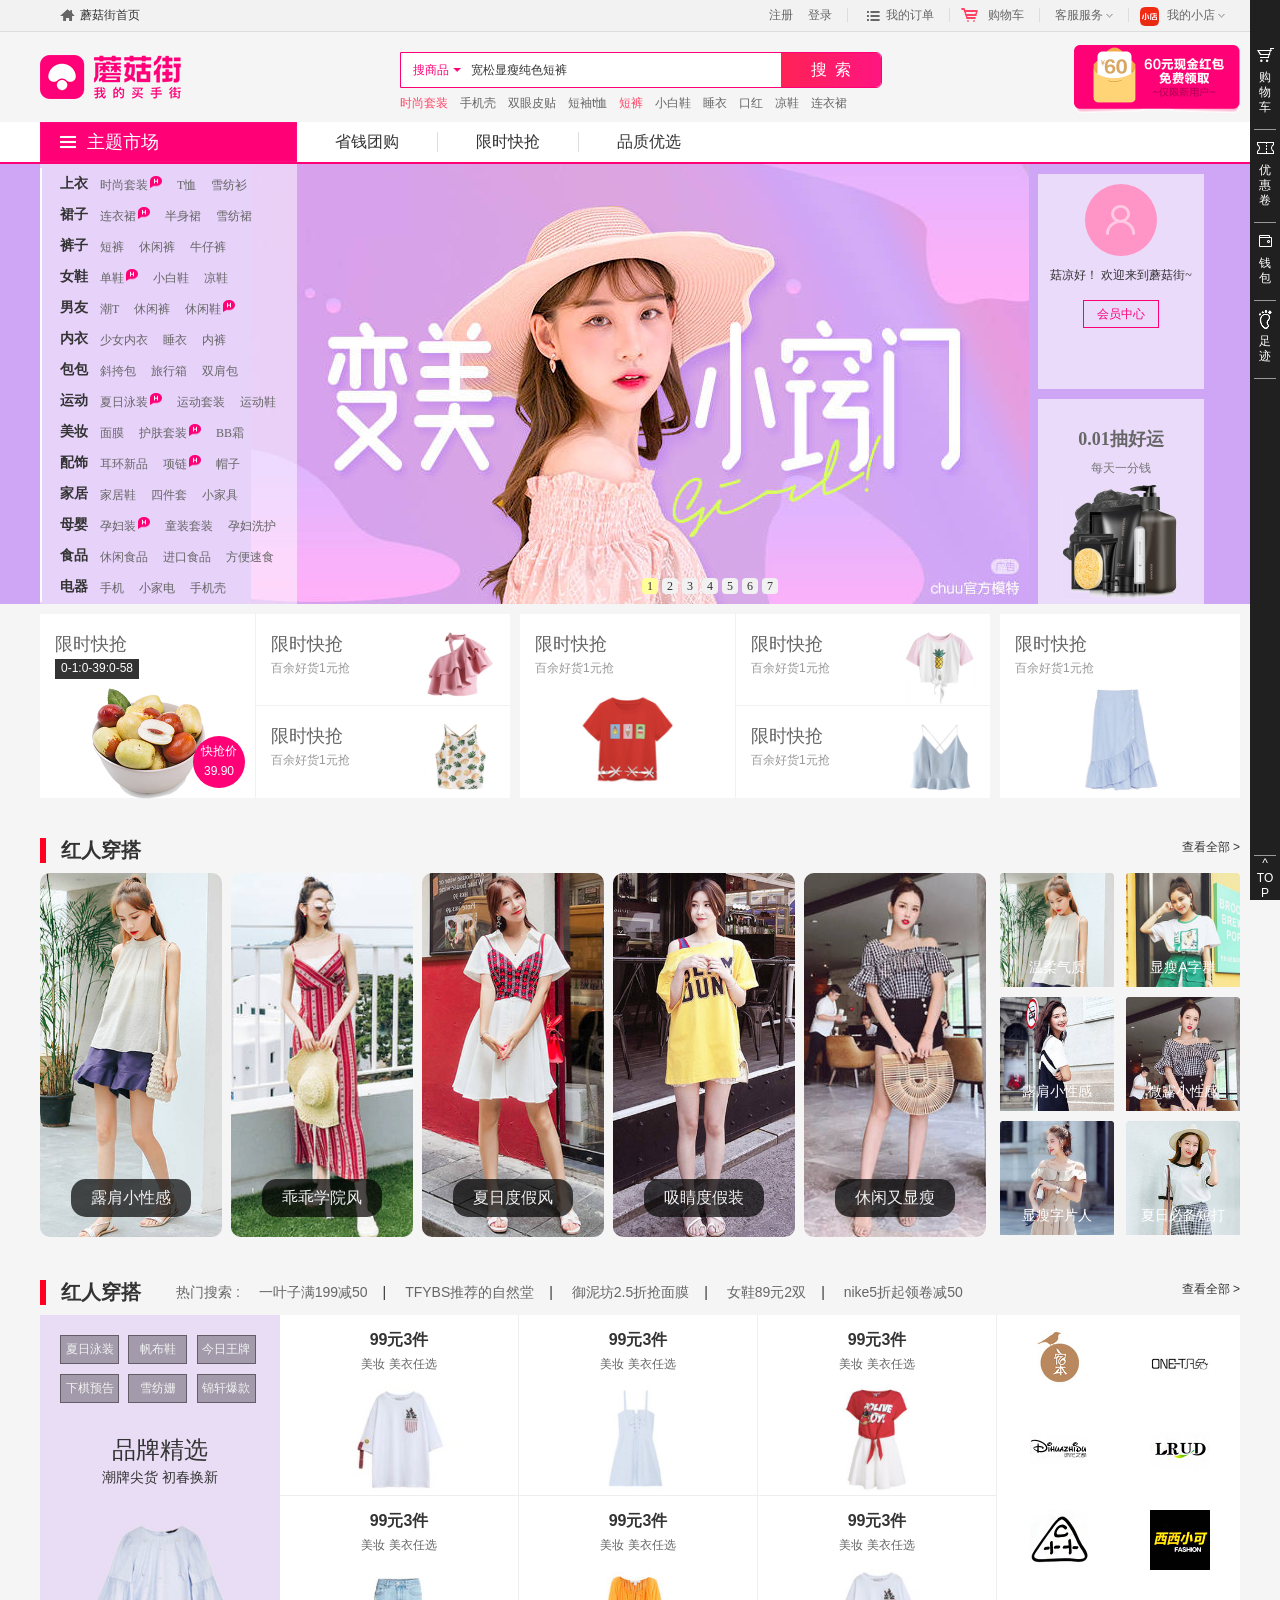
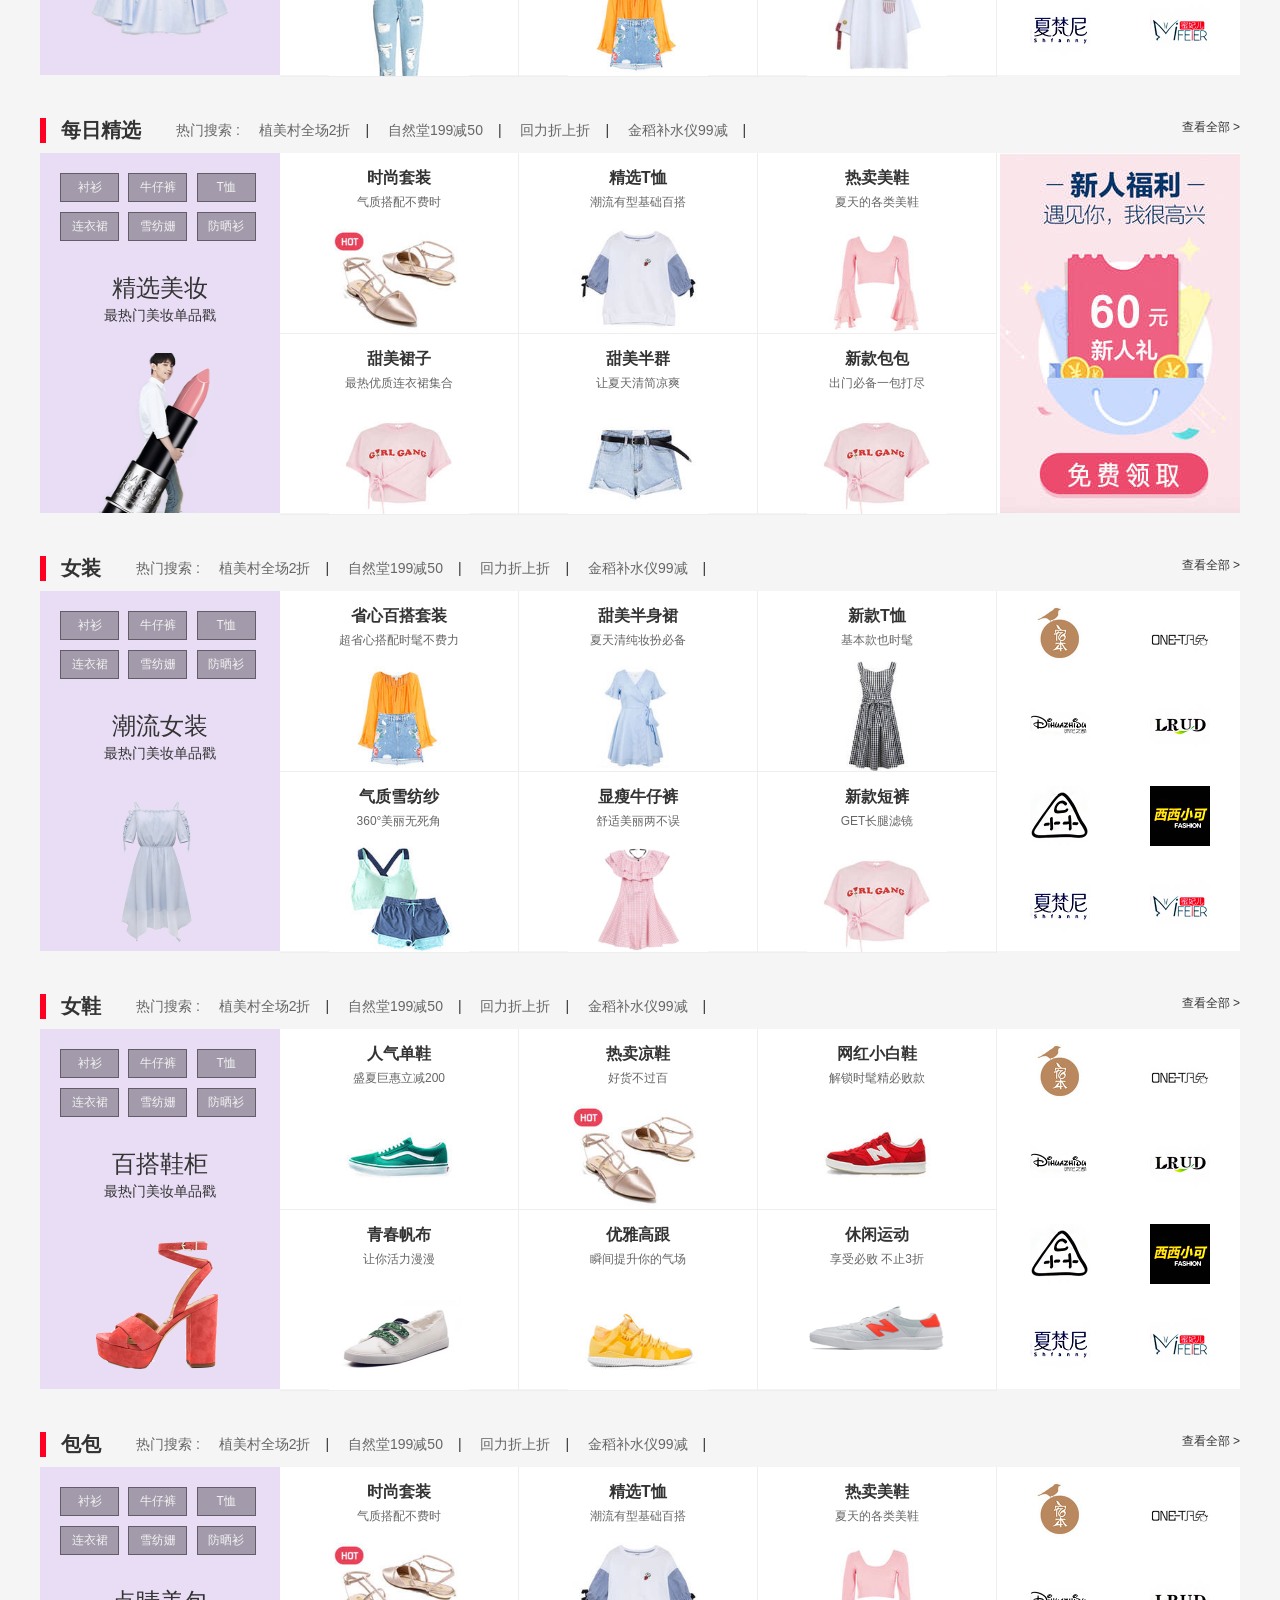
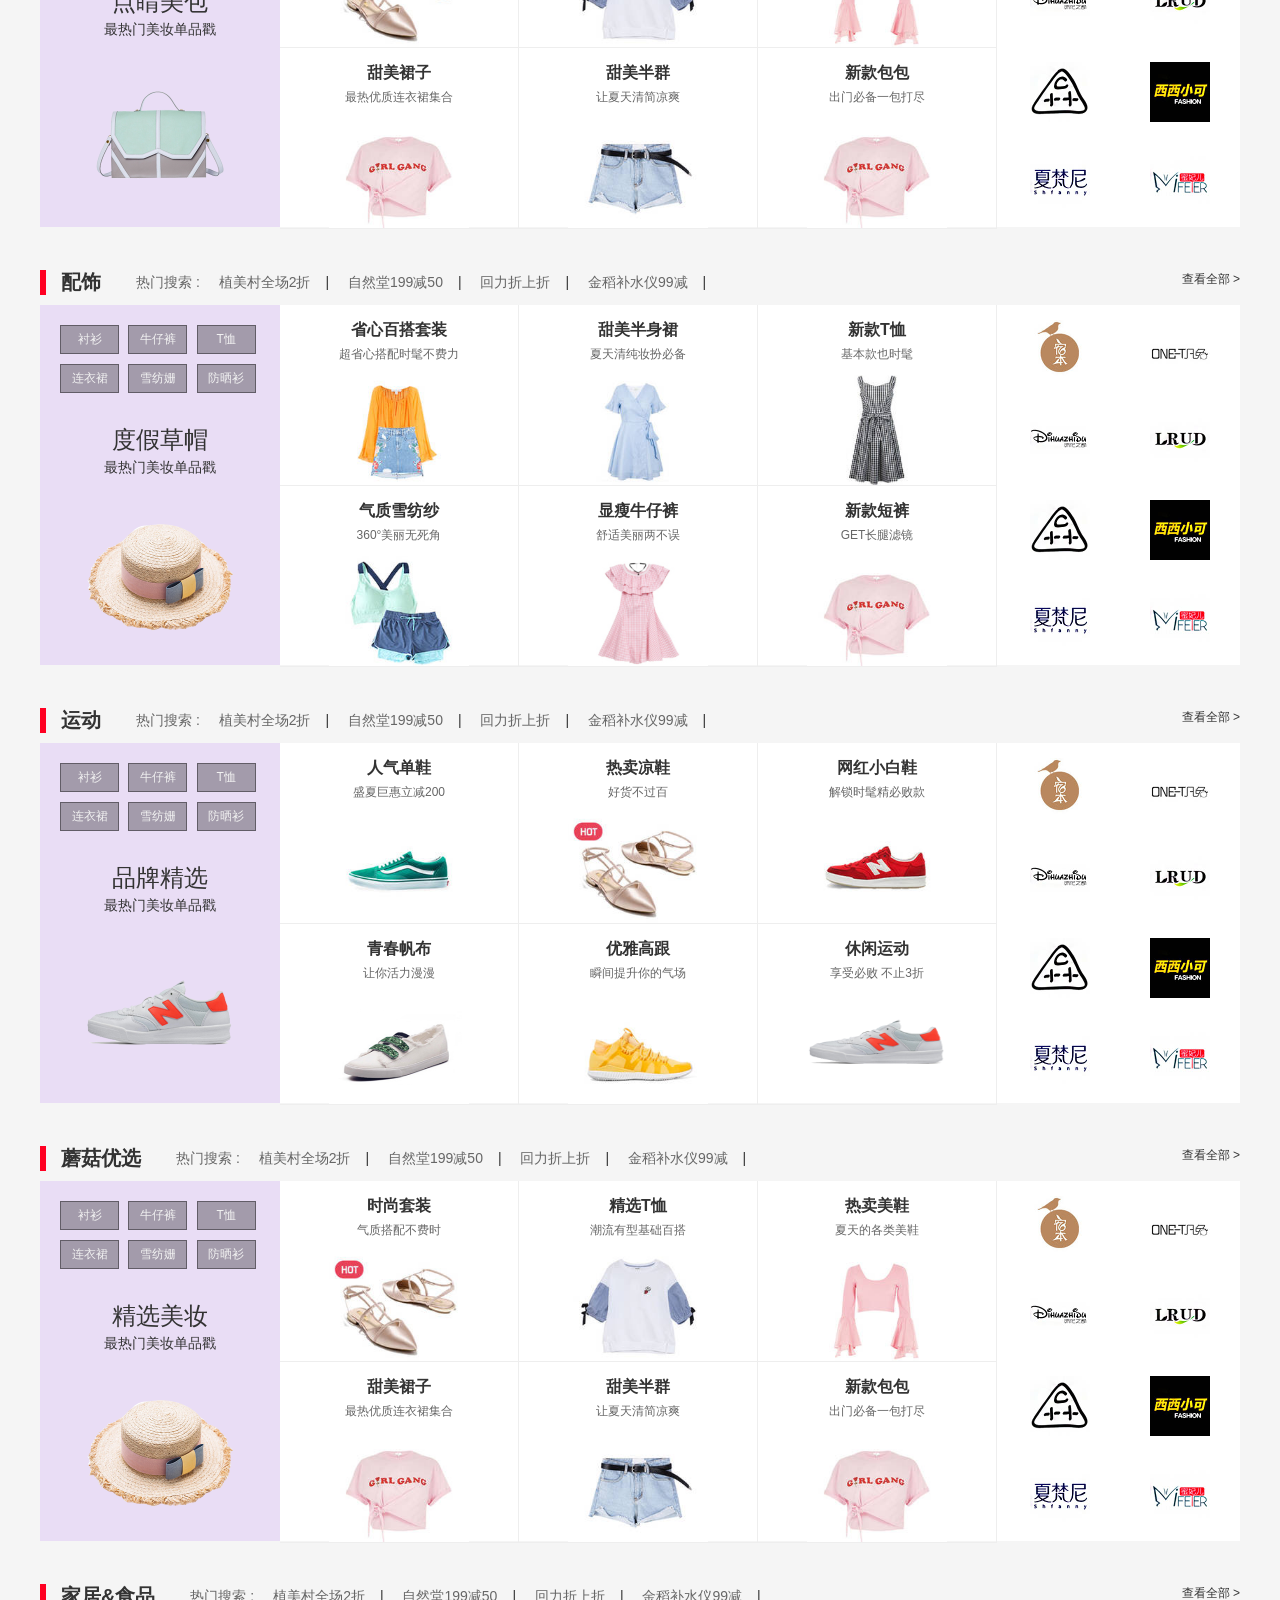
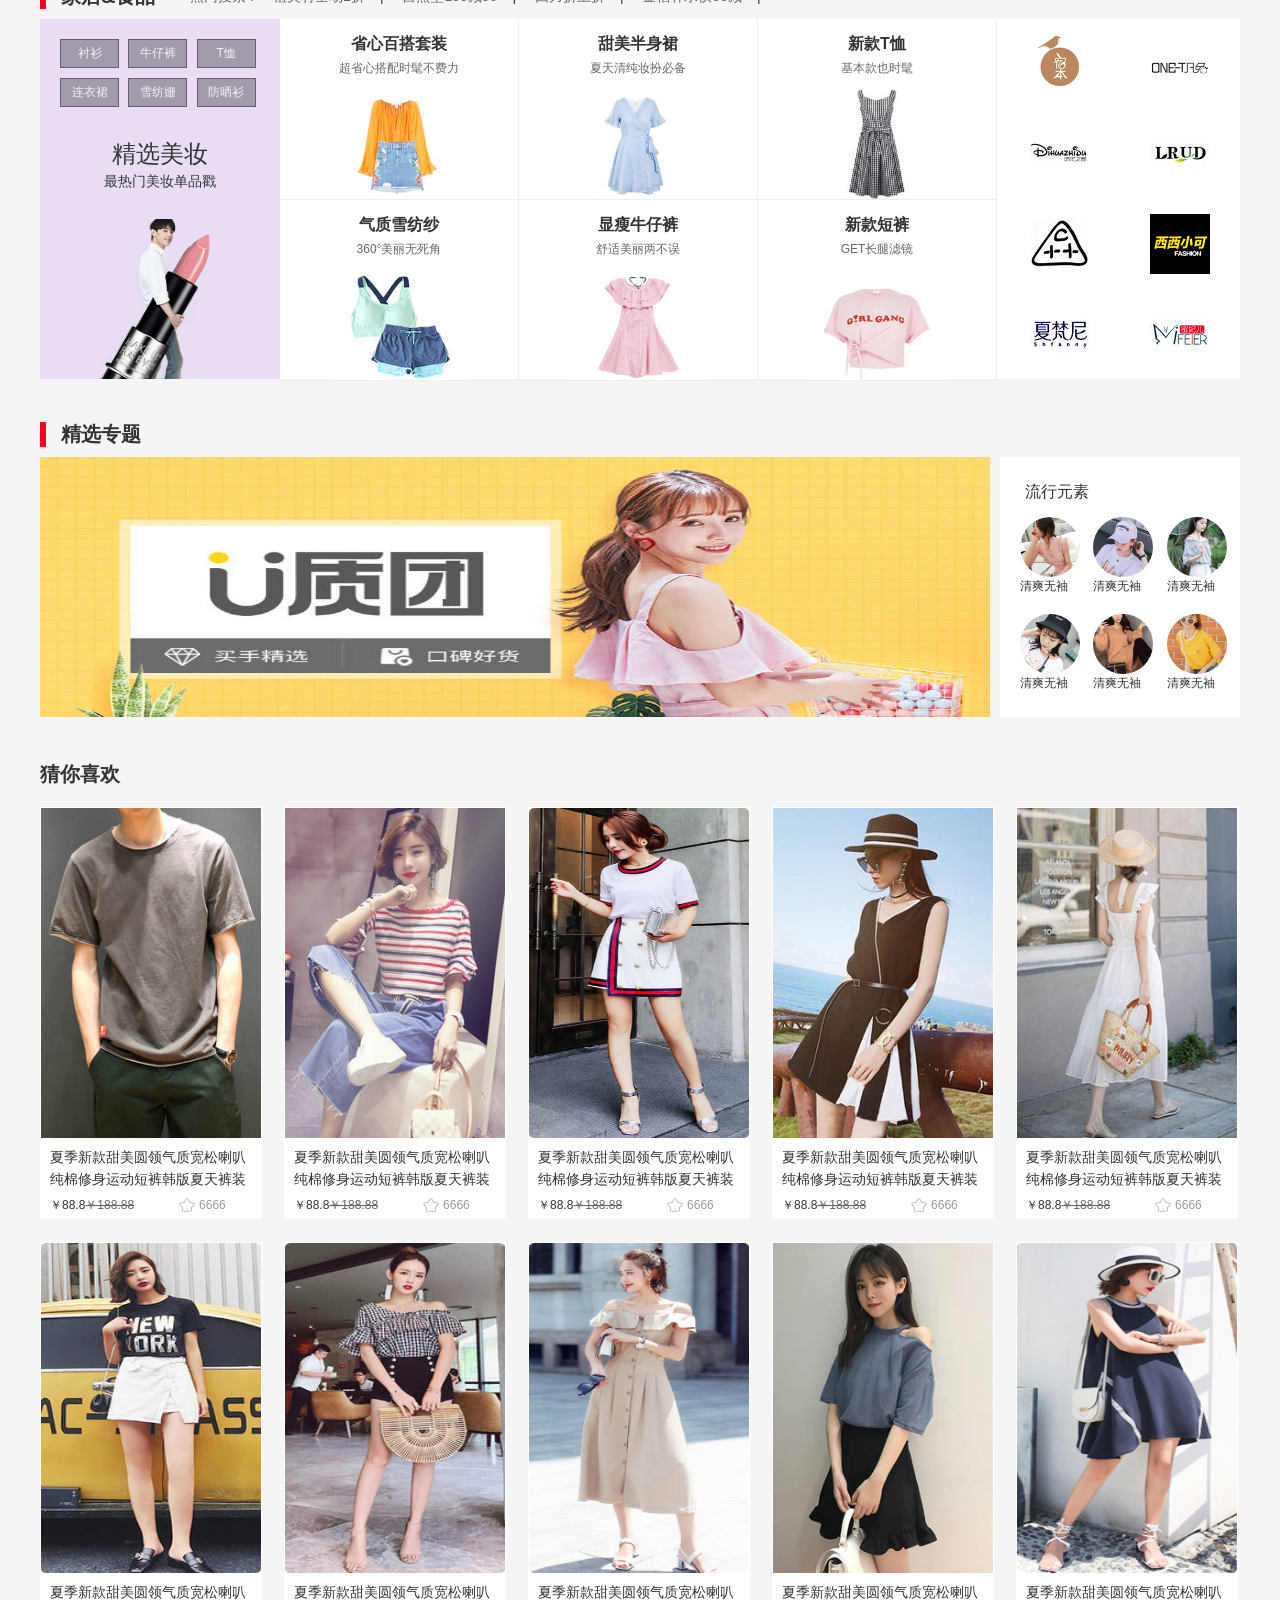
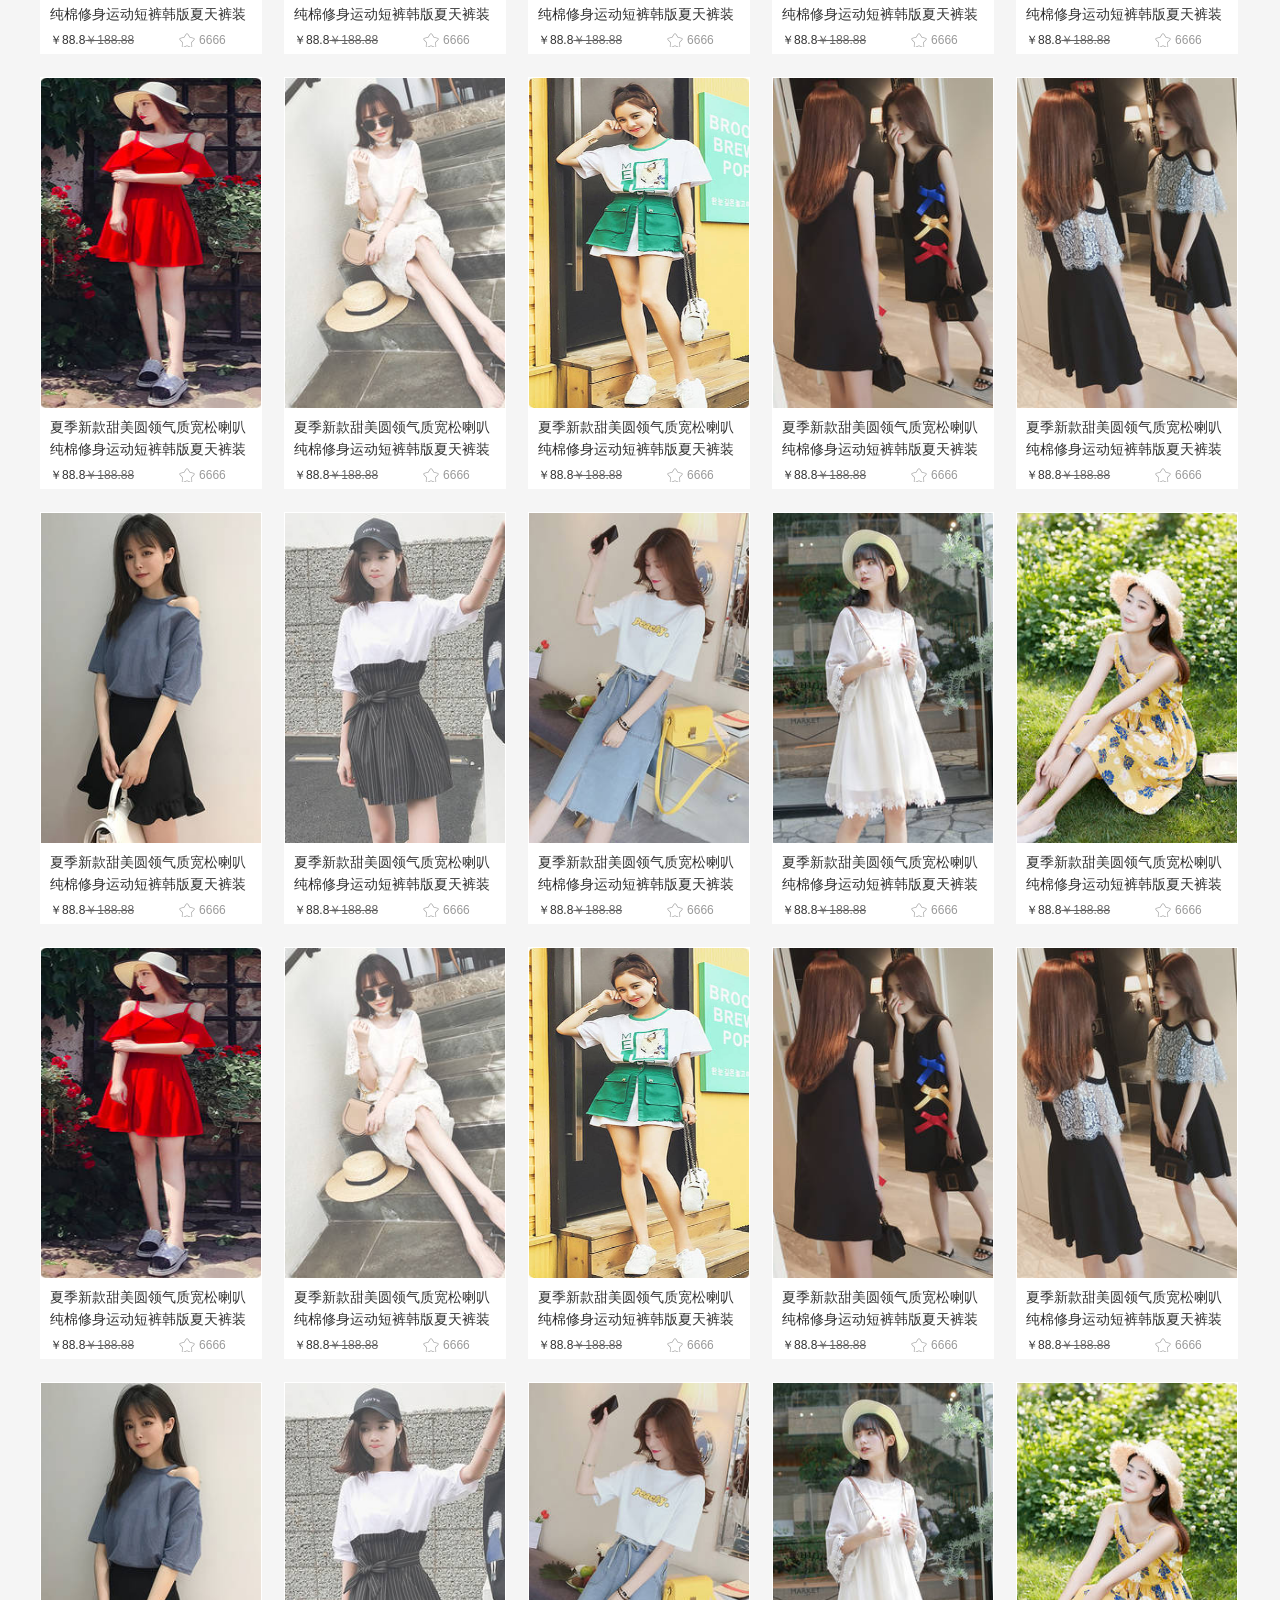
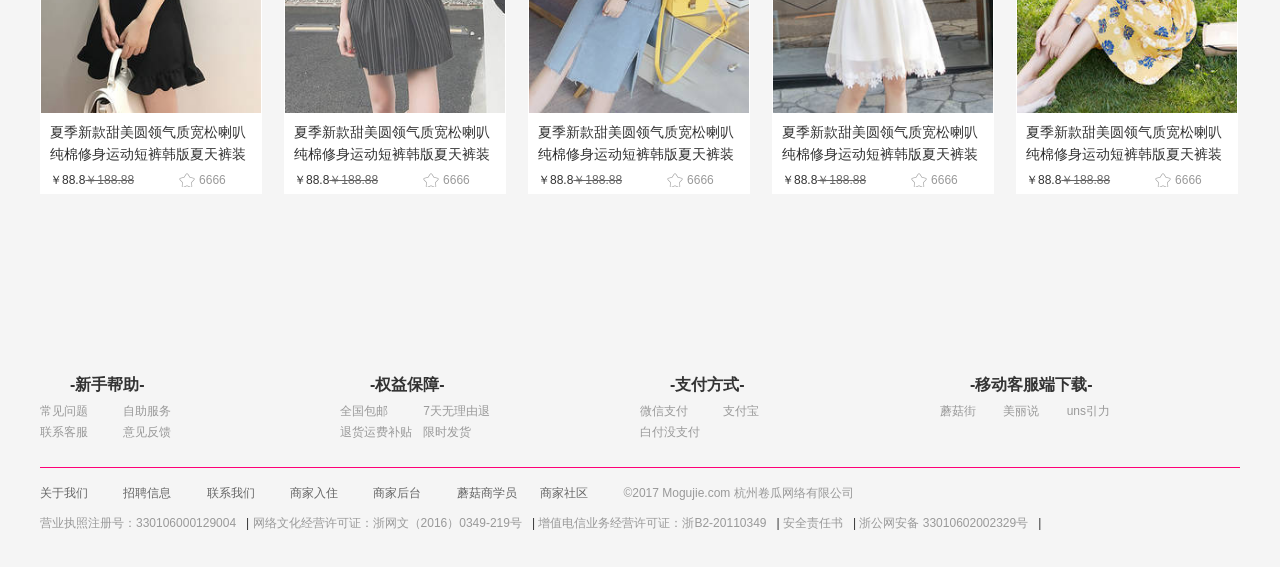
<file: index.html>
<!DOCTYPE html>
<html>

	<head>
		<meta charset="UTF-8">
		<title></title>
		<link rel="stylesheet" type="text/css" href="css/index.css" />
		<link rel="stylesheet" type="text/css" href="css/public.css" />
		<script src="js/jquery-1.11.0.js" type="text/javascript" charset="utf-8"></script>
		<script src="js/jquery.js" type="text/javascript" charset="utf-8"></script>
	</head>

	<body>
		<div id="fixedbar">
			<div class="photo">
				
			</div>
			<div class="car">
				<a href="#">
					<i></i>
					<div class="small">
						购物车
					</div>
				</a>
			</div>
			<div class="juan">
				<a href="#">
					<i></i>
					<div class="small">
						优惠卷
					</div>
				</a>
			</div>
			<div class="money">
				<a href="#">
					<i></i>
					<div class="small">
						钱包
					</div>
				</a>
			</div>
			<div class="footer">
				<a href="#">
					<i></i>
					<div class="small">
						足迹
					</div>
				</a>
			</div>
			<div class="Top">
				<a href="#">
					<i>^</i>
					<div class="small">
						TOP
					</div>
				</a>
			</div>
		</div>
		<div id="header" class="site-top-nav">
			<div class="wrap wrap1">
				<a class="home fl" href="index.html">蘑菇街首页</a>
				<ul class="header-top">
					<li class="sl">
						<a href="logon.html">注册</a>
					</li>
					<li class="sl">
						<a href="login.html">登录</a>
					</li>
					<li class="sl myorder has-line">
						<a href="javascript:;">我的订单</a>
					</li>
					<li class="sl has-line shopping-cart-v2">
						<a class="cart-info-wrap" href="shopcart.html">购物车</a>
						<i class="icon-delta"></i>
						<!--<span class="shopping-cart-loading"></span>-->
						<div class="shop-cart-info empty-cart">购物车里没有商品！</div>
					</li>
					<li class="sl has-line has-icon custom-item">
						<a href="javascript:;">客服服务</a>
						<i class="icon-delta"></i>
						<ol class="ext-mode">
							<li class="s2">
								<a href="index.html" target="_blank">消费者服务</a>
							</li>
							<li class="s2">
								<a href="index.html" target="_blank">商家服务</a>
							</li>
							<li class="s2">
								<a href="index.html" target="_blank">规则中心</a>
							</li>
						</ol>
					</li>
					<li class="sl has-line has-icon myxiaodian">
						<a href="javascript:;">我的小店</a>
						<i class="icon-delta"></i>
						<ol class="ext-mode1">
							<li class="s2">
								<a href="index.html" target="_blank">后台管理</a>
							</li>
							<li class="s2">
								<a href="index.html" target="_blank">商家社区</a>
							</li>
							<li class="s2">
								<a href="index.html" target="_blank">商家培训</a>
							</li>
							<li class="s2">
								<a href="index.html" target="_blank">市场入住</a>
							</li>
						</ol>
					</li>
				</ul>
			</div>
		</div>
		<!--中间区域-->
		<div class="header_mid clearfix">
			<div class="wrap wrap1 clearfix">
				<a class="logo" href="index.html" title="蘑菇街首页"></a>

				<div class="normal-search-content">
					<div class="top_nav_search" id="nav_search_form">
						<!--搜索框 -->
						<div class="search_inner_box clear">
							<div class="selectbox" data-v="1">
								<span class="selected">搜商品
	                        	<ol class="wo">
		                            <li class="current" data-index="bao"><a href="#">商品</a></li>
		                            <li data-index="shop"><a href="#">店铺</a></li>
	                        	</ol>
	                        </span>

							</div>
							<form action="/search/" method="get" id="top_nav_form">
								<input class="ts_txt fl" id="ts_txt" value="宽松显瘦纯色短裤" type="text">
								<ul id="list">
									<li>
										<a href="" class="act">历史记录</a>
										<span class="del">
											删除
										</span>
									</li>
								</ul>
								<input value="搜  索" class="ts_btn" type="submit">
								<input value="bao" id="select_type" type="hidden">
							</form>
							<!--<div class="top_search_hint is-not-ie8-hack"></div>-->
						</div>

						<div class="ts_hotwords">
							<a class="ts_hotword" href="list.html" style="color: #ff4466;">时尚套装</a>
							<a class="ts_hotword" href="list.html" >手机壳</a>
							<a class="ts_hotword" href="list.html" >双眼皮贴</a>
							<a class="ts_hotword" href="list.html">短袖t恤</a>
							<a class="ts_hotword" href="list.html" style="color: #ff4466;">短裤</a>
							<a class="ts_hotword" href="list.html">小白鞋</a>
							<a class="ts_hotword" href="list.html">睡衣</a>
							<a class="ts_hotword" href="list.html">口红</a>
							<a class="ts_hotword" href="list.html">凉鞋</a>
							<a class="ts_hotword" href="list.html">连衣裙</a>
						</div>
					</div>
				</div>
				<div class="mid_fr">
					<a href="index.html" target="_blank" class="code_wrap"><img src="images/t2.png" alt="蘑菇街，我的买手街"></a>
				</div>
			</div>
		</div>
		<div id="body_wrap">
			<div class="page_activity">
				
				
				<div class="module_row module_row_485405 MOD_ID_346269 has-log-mod">
					<div class="mod_row MCUBE_MOD_ID_346269 J_mod_row_show">

						<div class="main_topnav_content clearfix wrap wrap1">
							<!--导航开始-->
				<div class="pc_indexPage_nav_menu fl cube-acm-node has-log-mod">
						<ul class="nav_list dropdown-menu" role="mebu">

							<!-- 遍历生成样式 -->
							<li class="nav_list_row nav_list_row_first">
								<dl class="nav_wrap">
									<dt class="nav_list_title">
									<a class="catagory" target="_blank" href="list.html">上衣</a>
								</dt>
									<dd class="nav_list_content">
										<span class="nav_list_content_span">
										<a class="first" target="_blank" href="list.html">时尚套装<span class="nav_list_tagicon"></span></a><ins></ins>
										<a target="_blank" href="list.html">T恤</a>
										<ins class="when_960_hidden"></ins>
										<a class="when_960_hidden" target="_blank" href="list.html">雪纺衫</a>
										</span>
									</dd>
								</dl>
							</li>
							<li class="nav_list_row">
								<dl class="nav_wrap">
									<dt class="nav_list_title">
									<a class="catagory" target="_blank" href="list.html">裙子</a>
								</dt>
									<dd class="nav_list_content">
										<span class="nav_list_content_span">
										<a class="first" target="_blank" href="list.html">连衣裙<span class="nav_list_tagicon"></span></a><ins></ins>
										<a target="_blank" href="list.html">半身裙</a>
										<ins class="when_960_hidden"></ins>
										<a class="when_960_hidden" target="_blank" href="list.html">雪纺裙</a>
										</span>
									</dd>
								</dl>
							</li>
							<li class="nav_list_row">
								<dl class="nav_wrap">
									<dt class="nav_list_title">
									<a class="catagory" target="_blank" href="list.html">裤子</a>
								</dt>
									<dd class="nav_list_content">
										<span class="nav_list_content_span">
										<a class="first" target="_blank" href="list.html">短裤</a><ins></ins>
										<a target="_blank" href="list.html">休闲裤</a>
										<ins class="when_960_hidden"></ins>
										<a class="when_960_hidden" rel="nofollow" target="_blank" href="list.html">牛仔裤</a>
									</span>
									</dd>
								</dl>
							</li>
							<li class="nav_list_row" data-topic="underwear">
								<dl class="nav_wrap">
									<dt class="nav_list_title">
									<a class="catagory" target="_blank" href="list.html">女鞋</a>
								</dt>
									<dd class="nav_list_content">
										<span class="nav_list_content_span">
										<a class="first" target="_blank" href="list.html">单鞋<span class="nav_list_tagicon"></span></a><ins></ins>
										<a target="_blank" href="list.html">小白鞋</a>
										<ins class="when_960_hidden"></ins>
										<a class="when_960_hidden" rel="nofollow" target="_blank" href="list.html">凉鞋</a>
										</span>
									</dd>
								</dl>
							</li>
							<li class="nav_list_row">
								<dl class="nav_wrap">
									<dt class="nav_list_title">
									<a class="catagory" target="_blank" href="list.html">男友</a>
								</dt>
									<dd class="nav_list_content">
										<span class="nav_list_content_span">
										<a class="first" target="_blank" href="list.html">潮T</a><ins></ins>
										<a target="_blank" href="list.html">休闲裤</a>
										<ins class="when_960_hidden"></ins>
										<a class="when_960_hidden" rel="nofollow" target="_blank" href="list.html">休闲鞋<span class="nav_list_tagicon"></span></a>
										</span>
									</dd>
								</dl>
							</li>
							<li class="nav_list_row">
								<dl class="nav_wrap">
									<dt class="nav_list_title">
									<a class="catagory" target="_blank" href="list.html">内衣</a>
								</dt>
									<dd class="nav_list_content">
										<span class="nav_list_content_span">
										<a class="first" target="_blank" href="list.html">少女内衣</a><ins></ins>
										<a target="_blank" href="list.html">睡衣</a>
										<ins class="when_960_hidden"></ins>
										<a class="when_960_hidden" rel="nofollow" target="_blank" href="list.html">内裤</a>
									</span>
									</dd>
								</dl>
							</li>
							<li class="nav_list_row">
								<dl class="nav_wrap">
									<dt class="nav_list_title">
									<a class="catagory" target="_blank" href="http://list.mogujie.com/book/bags/50675">包包</a>
								</dt>
									<dd class="nav_list_content">
										<span class="nav_list_content_span">
										<a class="first" target="_blank" href="list.html">斜挎包</a><ins></ins>
										<a target="_blank" href="list.html">旅行箱</a>
										<ins class="when_960_hidden"></ins>
										<a class="when_960_hidden" rel="nofollow" target="_blank" href="list.html">双肩包</a>
									</span>
									</dd>
								</dl>
							</li>
							<li class="nav_list_row">
								<dl class="nav_wrap">
									<dt class="nav_list_title">
									<a class="catagory" target="_blank" href="list.html">运动</a>
								</dt>
									<dd class="nav_list_content">
										<span class="nav_list_content_span">
										<a class="first" target="_blank" href="list.html">夏日泳装<span class="nav_list_tagicon"></span></a><ins></ins>
										<a target="_blank" href="list.html">运动套装</a>
										<ins class="when_960_hidden"></ins>
										<a class="when_960_hidden" target="_blank" href="list.html">运动鞋</a>
										</span>
									</dd>
								</dl>
							</li>
							<li class="nav_list_row">
								<dl class="nav_wrap">
									<dt class="nav_list_title">
									<a class="catagory" target="_blank" href="list.html">美妆</a>
								</dt>
									<dd class="nav_list_content">
										<span class="nav_list_content_span">
										<a class="first" target="_blank" href="list.html">面膜</a><ins></ins>
										<a target="_blank" href="list.html">护肤套装<span class="nav_list_tagicon"></span></a>
										<ins class="when_960_hidden"></ins>
										<a class="when_960_hidden" target="_blank" href="list.html">BB霜</a>
										</span>
									</dd>
								</dl>
							</li>
							<li class="nav_list_row">
								<dl class="nav_wrap">
									<dt class="nav_list_title">
									<a class="catagory" target="_blank" href="list.html">配饰</a>
								</dt>
									<dd class="nav_list_content">
										<span class="nav_list_content_span">
										<a class="first" target="_blank" href="list.html">耳环新品</a><ins></ins>
										<a target="_blank" href="list.html">项链<span class="nav_list_tagicon"></span></a>
										<ins class="when_960_hidden"></ins>
										<a class="when_960_hidden" target="_blank" href="list.html">帽子</a>
										</span>
									</dd>
								</dl>
							</li>
							<li class="nav_list_row">
								<dl class="nav_wrap">
									<dt class="nav_list_title">
									<a class="catagory" target="_blank" href="list.html">家居</a>
								</dt>
									<dd class="nav_list_content">
										<span class="nav_list_content_span">
										<a class="first" target="_blank" href="list.html">家居鞋</a><ins></ins>
										<a target="_blank" href="list.html">四件套</a>
										<ins class="when_960_hidden"></ins>
										<a class="when_960_hidden" target="_blank" href="list.html">小家具</a>
									</span>
									</dd>
								</dl>
							</li>
							<li class="nav_list_row">
								<dl class="nav_wrap">
									<dt class="nav_list_title">
									<a class="catagory" target="_blank" href="list.html">母婴</a>
								</dt>
									<dd class="nav_list_content">
										<span class="nav_list_content_span">
										<a class="first" target="_blank" href="list.html">孕妇装<span class="nav_list_tagicon"></span></a><ins></ins>
										<a target="_blank" href="list.html">童装套装</a>
										<ins class="when_960_hidden"></ins>
										<a class="when_960_hidden" target="_blank" href="list.html">孕妇洗护</a>
										</span>
									</dd>
								</dl>
							</li>
							<li class="nav_list_row">
								<dl class="nav_wrap">
									<dt class="nav_list_title">
									<a class="catagory" target="_blank" href="list.html">食品</a>
								</dt>
									<dd class="nav_list_content">
										<span class="nav_list_content_span">
										<a class="first" target="_blank" href="list.html">休闲食品</a><ins></ins>
										<a target="_blank" href="list.html">进口食品</a>
										<ins class="when_960_hidden"></ins>
										<a class="when_960_hidden" target="_blank" href="list.html">方便速食</a>
									</span>
									</dd>
								</dl>
							</li>
							<li class="nav_list_row">
								<dl class="nav_wrap">
									<dt class="nav_list_title">
									<a class="catagory" target="_blank" href="list.html">电器</a>
								</dt>
									<dd class="nav_list_content">
										<span class="nav_list_content_span">
										<a class="first" target="_blank" href="list.html">手机</a>
										<a target="_blank" href="list.html">小家电</a>
										<ins class="when_960_hidden"></ins>
										<a class="when_960_hidden" target="_blank" href="list.html">手机壳</a>
									</span>
									</dd>
								</dl>
							</li>
						</ul>

						<!-- hover展开部分 -->
						<div class="nav_more_content" id="nav_more_content">
							<div class="sub_catagory coat" style="display: none;">
								<div class="nav_more_left_content">
									<div class="coat">
										<h3></h3>
									<div class="nav-top">
										
										<p class="clearfix">
											<span></span>
											<a href="javascript:;">更多 ></a>
										</p>
										<ul>
											<!--<li><a href="index.html">背心吊带</a></li>
											<li><a href="index.html">背心吊带</a></li>
											<li><a href="index.html">背心吊带</a></li>
											<li><a href="index.html">背心吊带</a></li>
											<li style="color:#f07;"><a href="index.html">背心吊带</a></li>
											<li><a href="index.html">背心吊带</a></li>-->
											
										</ul>
									</div>
									<div class="nav-center">
										<p class="clearfix">
											<span></span>
											<a href="javascript:;">更多 ></a>
										</p>
										<ul>
											<!--<li><a href="index.html">背心吊带</a></li>
											<li><a href="index.html">背心吊带</a></li>
											<li><a href="index.html">背心吊带</a></li>
											<li><a href="index.html">背心吊带</a></li>
											<li style="color:#f07;"><a href="index.html">背心吊带</a></li>
											<li><a href="index.html">背心吊带</a></li>-->
											
										</ul>
									</div>
									<div class="nav-bottom">
										<p class="clearfix">
											<span></span>
											<a href="javascript:;">更多 ></a>
										</p>
										<ul>
											<!--<li><a href="index.html">背心吊带</a></li>
											<li><a href="index.html">背心吊带</a></li>
											<li><a href="index.html">背心吊带</a></li>
											<li><a href="index.html">背心吊带</a></li>
											<li style="color:#f07;"><a href="index.html">背心吊带</a></li>
											<li><a href="index.html">背心吊带</a></li>
											<li><a href="index.html">背心吊带</a></li>
											<li><a href="index.html">背心吊带</a></li>-->
											
										</ul>
									</div>
									<div class="nav-bottom-b">
										<p class="clearfix">
											<span></span>
											<a href="javascript:;">更多 ></a>
										</p>
										<ul>
											<!--<li><a href="index.html"><img src="images/t5.jpg"/></a></li>
											<li><a href="index.html"><img src="images/t5.jpg"/></a></li>
											<li><a href="index.html"><img src="images/t5.jpg"/></a></li>
											<li><a href="index.html"><img src="images/t5.jpg"/></a></li>
											<li><a href="index.html"><img src="images/t5.jpg"/></a></li>-->
											
										</ul>
									</div>
								</div>
									<!--<div class="skirt">
										
									</div>
									<div class="pants">
										
									</div>
									<div class="underwear">
										
									</div>
									<div class="shoes">
										
									</div>
									<div class="boyfriend">
										
									</div>
									<div class="bag">
										
									</div>
									<div class="sport">
										
									</div>
									<div class="makeups">
										
									</div>
									<div class="decoration">
										
									</div>
									<div class="household">
										
									</div>
									<div class="baby">
										
									</div>
									<div class="food">
										
									</div>
									<div class="merchandise">
										
									</div-->
									</div>
									
									
								<div class="nav_more_guess">
									<h3>为你推荐</h3>
									<p>根据你浏览购买记录专门推荐</p>
									<ul>
										<li>
											<img src="images/t6.jpg">
											<span>琪琪小衣橱夏季</span>
											<i>￥49.00</i>
										</li>
										<li>
											<img src="images/t6.jpg">
											<span>琪琪小衣橱夏季</span>
											<i>￥49.00</i>
										</li>
										<li>
											<img src="images/t6.jpg">
											<span>琪琪小衣橱夏季</span>
											<i>￥49.00</i>
										</li>
										<li>
											<img src="images/t6.jpg">
											<span>琪琪小衣橱夏季</span>
											<i>￥49.00</i>
										</li>
										<li>
											<img src="images/t6.jpg">
											<span>琪琪小衣橱夏季</span>
											<i>￥49.00</i>
										</li>
										<li>
											<img src="images/t6.jpg">
											<span>琪琪小衣橱夏季</span>
											<i>￥49.00</i>
										</li>
									</ul>
								</div>
							
							</div>
							
						</div>
					</div>
					<!--导航结束-->
							<div class="indexLeftLink fl" style="background: url(images/t3.png);">
								<a class="cube-acm-node indexLeftTitle has-log-mod" href="javascript:;" target="_blank">主题市场</a>
							</div>
							<div class="indexRightLink fl">

								<a class="indexmainLink cube-acm-node col666 fl has-log-mod" href="list.html" target="_blank">省钱团购</a>
								<!-- <span class="indexmainPipe">|</span>  -->

								<a class="indexmainLink cube-acm-node col666 fl has-log-mod" href="list.html" target="_blank">限时快抢</a>
								<!-- <span class="indexmainPipe">|</span>  -->

								<a class="indexmainLink indexmainLink-last cube-acm-node col666 fl has-log-mod" href="list.html" target="_blank">品质优选</a>
							</div>

						</div>
					</div>
				</div>
			</div>
		</div>
		<div class="MCUBE_MOD_ID_248606">
					
			<div class="wrap">
				<div class="pc_banner_wrapper clearfix">
					<!--导航-->
					
					
					<!--轮播-->
					<div class="banner">
					<ul id="pic">
						<li></li>
						<li></li>
						<li></li>
						<li></li>
						<li></li>
						<li></li>
						<li></li>
					</ul>
					<ol id="nav">
						<li class="active">1</li>
						<li>2</li>
						<li>3</li>
						<li>4</li>
						<li>5</li>
						<li>6</li>
						<li>7</li>
					</ol>
				</div>
			</div>
		</div>
		<!--用户信息-->
		<div class="user_info">
			<div class="user_t clearfix">
				<h3></h3>
				<p>
					<span>菇凉好！</span>
					<b>欢迎来到蘑菇街~</b>
				</p>
				<a href="index.html">会员中心</a>
			</div>
			<div class="user_b clearfix">
				<h4>0.01抽好运</h4>
				<p>每天一分钱</p>
				<img src="images/t7.png">
			</div>
		</div>
	</div>
	<div id="main_top" class="clearfix wrap1">
		<div class="top_l">
			<a class="one" href="index.html">
				<h3>限时快抢</h3>
				<div id="demo">
					
				</div>
				<img class="img1" src="images/a1.png"/>
				<div class="mall">
					<p>快抢价</p>
					<p>39.90</p>
				</div>
				<div class="que">
					
				</div>
			</a>
			<div class="top_l_r">
				<a class="two two1 clearfix" href="index.html">
					<h3>限时快抢</h3>
					<span>百余好货1元抢</span>
					<img class="img2" src="images/s1.png" />
				</a>
				<a class="three three1 clearfix" href="index.html">
					<h3>限时快抢</h3>
					<span>百余好货1元抢</span>
					<img class="img2" src="images/s2.png" />
				</a>
			</div>
		</div>
		<div class="top_c">
			<a class="one" href="index.html">
				<h3>限时快抢</h3>
				<span>百余好货1元抢</span>
				<img class="img1" src="images/a2.png" />
			</a>
			<div class="top_l_r">
				<a class="two clearfix" href="index.html">
					<h3>限时快抢</h3>
					<span>百余好货1元抢</span>
					<img class="img2" src="images/s3.png" />
				</a>
				<a class="three clearfix" href="index.html">
					<h3>限时快抢</h3>
					<span>百余好货1元抢</span>
					<img class="img2" src="images/s4.png" />
				</a>
			</div>
		</div>
		<div class="top_r">
			<a class="four clearfix" href="index.html">
				<h3>限时快抢</h3>
				<span>百余好货1元抢</span>
				<img class="img1" src="images/a3.png" />
			</a>
		</div>
	</div>
	
	<!--<div class="public wrap1">
		<h3>红人穿搭</h3>
		<span>查看全部 ></span>
	</div>-->
	
	<div class="girl wrap1 clearfix">
		<div class="pic clearfix">
			<h3 class="hh">红人穿搭</h3>
			<span class="sp">查看全部 ></span>
		</div>
		<div class="girl_l">
			<ul>
				<li>
					<img src="images/g1.jpg" class="g1" />
					<p class="p1">露肩小性感</p>
   					<img src="images/g2.jpg" class="g2" />
				</li>
				<li>
					<img src="images/g3.jpg" class="g1" />
					<p class="p1">乖乖学院风</p>
   					<img src="images/g4.jpg" class="g2" />
				</li>
				<li>
					<img src="images/g5.jpg" class="g1" />
					<p class="p1">夏日度假风</p>
   					<img src="images/g6.jpg" class="g2" />
				</li>
				<li>
					<img src="images/g7.jpg" class="g1" />
					<p class="p1">吸睛度假装</p>
   					<img src="images/g8.jpg" class="g2" />
				</li>
				<li>
					<img src="images/g9.jpg" class="g1" />
					<p class="p1">休闲又显瘦</p>
   					<img src="images/g10.jpg" class="g2" />
				</li>
			</ul>
		</div>
		<div class="girl_r">
			<a class="act" href="index.html">
				<img src="images/g1.jpg">
				<p>温柔气质</p>
			</a>
			<a class="act" href="index.html">
				<img src="images/g6.jpg">
				<p>显瘦A字群</p>
			</a>
			<a class="act" href="index.html">
				<img src="images/g4.jpg">
				<p>露肩小性感</p>
			</a>
			<a class="act" href="index.html">
				<img src="images/g9.jpg">
				<p>微露小性感</p>
			</a>
			<a class="act" href="index.html">
				<img src="images/g11.jpg">
				<p>显瘦字片人</p>
			</a>
			<a class="act" href="index.html">
				<img src="images/g10.jpg">
				<p>夏日必备短打</p>
			</a>
		</div>
	</div>
	
	<div id="king" class="wrap1 clearfix">
		<div class="pic clearfix">
			<h3 class="hh">红人穿搭</h3>
			<div class="cen clearfix">
				<span>热门搜索 :</span>
				<a href="index.html">一叶子满199减50</a>|
				<a href="index.html">TFYBS推荐的自然堂</a>|
				<a href="index.html">御泥坊2.5折抢面膜</a>|
				<a href="index.html">女鞋89元2双</a>|
				<a href="index.html">nike5折起领卷减50</a>
			</div>
			<span class="sp">查看全部 ></span>
		</div>
		<div class="king_l fl clearfix">
			<div class="king_a_link">
				<a href="index.html">夏日泳装</a>
				<a href="index.html">帆布鞋</a>
				<a href="index.html">今日王牌</a>
				<a href="index.html">下棋预告</a>
				<a href="index.html">雪纺姗</a>
				<a href="index.html">锦轩爆款</a>
			</div>
			<div class="title">
				品牌精选
			</div>
			<div class="xin">
				潮牌尖货 初春换新
			</div>
			<div class="pic">
				<img class="img1" src="images/short1.jpg" />
			</div>
		</div>
		<div class="king_c fl clearfix">
			<a href="#">
				<h3>99元3件</h3>
				<p>美妆 美衣任选</p>
				<img class="img2" src="images/short2.jpg" />
			</a>
			<a href="#">
				<h3>99元3件</h3>
				<p>美妆 美衣任选</p>
				<img class="img2" src="images/short3.jpg" />
			</a>
			<a href="#">
				<h3>99元3件</h3>
				<p>美妆 美衣任选</p>
				<img class="img2" src="images/short4.jpg" />
			</a>
			<a href="#">
				<h3>99元3件</h3>
				<p>美妆 美衣任选</p>
				<img class="img2" src="images/short5.jpg" />
			</a>
			<a href="#">
				<h3>99元3件</h3>
				<p>美妆 美衣任选</p>
				<img class="img2" src="images/short6.jpg" />
			</a>
			<a href="#">
				<h3>99元3件</h3>
				<p>美妆 美衣任选</p>
				<img class="img2" src="images/short2.jpg" />
			</a>
		</div>
		<div class="king_r fl clearfix">
			<a href="javascript:;">
				<img src="images/aa1.jpg" />
			</a>
			<a href="javascript:;">
				<img src="images/aa2.jpg" />
			</a>
			<a href="javascript:;">
				<img src="images/aa3.jpg" />
			</a>
			<a href="javascript:;">
				<img src="images/aa4.jpg" />
			</a>
			<a href="javascript:;">
				<img src="images/aa5.jpg" />
			</a>
			<a href="javascript:;">
				<img src="images/aa6.jpg" />
			</a>
			<a href="javascript:;">
				<img src="images/aa7.jpg" />
			</a>
			<a href="javascript:;">
				<img src="images/aa8.jpg" />
			</a>
		</div>
	</div>
	
	
	<div id="king1" class="wrap1 clearfix">
		<div class="pic clearfix">
			<h3 class="hh">每日精选</h3>
			<div class="cen clearfix">
				<span>热门搜索 :</span>
				<a href="index.html">植美村全场2折</a>|
				<a href="index.html">自然堂199减50</a>|
				<a href="index.html">回力折上折</a>|
				<a href="index.html">金稻补水仪99减</a>|

			</div>
			<span class="sp">查看全部 ></span>
		</div>
		<div class="king_l fl clearfix">
			<div class="king_a_link">
				<a href="index.html">衬衫</a>
				<a href="index.html">牛仔裤</a>
				<a href="index.html">T恤</a>
				<a href="index.html">连衣裙</a>
				<a href="index.html">雪纺姗</a>
				<a href="index.html">防晒衫</a>
			</div>
			<div class="title">
				精选美妆
			</div>
			<div class="xin">
				最热门美妆单品戳
			</div>
			<div class="pic">
				<img class="img1" src="images/short2.png" />
			</div>
		</div>
		<div id="kin" class="king_c fl clearfix">
			
		</div>
		<div class="king_r fl clearfix">
			<a href="javascript:;">
				<img src="images/xin.jpg" />
			</a>
			
		</div>
	</div>
	
	<!--华丽的分割点  2-->
	<div id="king2" class="wrap1 clearfix">
		<div class="pic clearfix">
			<h3 class="hh">女装</h3>
			<div class="cen clearfix">
				<span>热门搜索 :</span>
				<a href="index.html">植美村全场2折</a>|
				<a href="index.html">自然堂199减50</a>|
				<a href="index.html">回力折上折</a>|
				<a href="index.html">金稻补水仪99减</a>|

			</div>
			<span class="sp">查看全部 ></span>
		</div>
		<div class="king_l fl clearfix">
			<div class="king_a_link">
				<a href="index.html">衬衫</a>
				<a href="index.html">牛仔裤</a>
				<a href="index.html">T恤</a>
				<a href="index.html">连衣裙</a>
				<a href="index.html">雪纺姗</a>
				<a href="index.html">防晒衫</a>
			</div>
			<div class="title">
				潮流女装
			</div>
			<div class="xin">
				最热门美妆单品戳
			</div>
			<div class="pic">
				<img class="img1" src="images/z2.png" />
			</div>
		</div>
		<div id="kin1" class="king_c fl clearfix">
			
		</div>
		<div class="king_r fl clearfix">
			<a href="javascript:;">
				<img src="images/aa1.jpg" />
			</a>
			<a href="javascript:;">
				<img src="images/aa2.jpg" />
			</a>
			<a href="javascript:;">
				<img src="images/aa3.jpg" />
			</a>
			<a href="javascript:;">
				<img src="images/aa4.jpg" />
			</a>
			<a href="javascript:;">
				<img src="images/aa5.jpg" />
			</a>
			<a href="javascript:;">
				<img src="images/aa6.jpg" />
			</a>
			<a href="javascript:;">
				<img src="images/aa7.jpg" />
			</a>
			<a href="javascript:;">
				<img src="images/aa8.jpg" />
			</a>
			
		</div>
	</div>
	
	<!--华丽的分割点 3-->
	<div id="king3" class="wrap1 clearfix">
		<div class="pic clearfix">
			<h3 class="hh">女鞋</h3>
			<div class="cen clearfix">
				<span>热门搜索 :</span>
				<a href="index.html">植美村全场2折</a>|
				<a href="index.html">自然堂199减50</a>|
				<a href="index.html">回力折上折</a>|
				<a href="index.html">金稻补水仪99减</a>|

			</div>
			<span class="sp">查看全部 ></span>
		</div>
		<div class="king_l fl clearfix">
			<div class="king_a_link">
				<a href="index.html">衬衫</a>
				<a href="index.html">牛仔裤</a>
				<a href="index.html">T恤</a>
				<a href="index.html">连衣裙</a>
				<a href="index.html">雪纺姗</a>
				<a href="index.html">防晒衫</a>
			</div>
			<div class="title">
				百搭鞋柜
			</div>
			<div class="xin">
				最热门美妆单品戳
			</div>
			<div class="pic">
				<img class="img1" src="images/x10.png" />
			</div>
		</div>
		<div id="kin2" class="king_c fl clearfix">
			
		</div>
		<div class="king_r fl clearfix">
			<a href="javascript:;">
				<img src="images/aa1.jpg" />
			</a>
			<a href="javascript:;">
				<img src="images/aa2.jpg" />
			</a>
			<a href="javascript:;">
				<img src="images/aa3.jpg" />
			</a>
			<a href="javascript:;">
				<img src="images/aa4.jpg" />
			</a>
			<a href="javascript:;">
				<img src="images/aa5.jpg" />
			</a>
			<a href="javascript:;">
				<img src="images/aa6.jpg" />
			</a>
			<a href="javascript:;">
				<img src="images/aa7.jpg" />
			</a>
			<a href="javascript:;">
				<img src="images/aa8.jpg" />
			</a>
			
		</div>
	</div>
	
	<!--华丽的分割点 4-->
	<div id="king4" class="wrap1 clearfix">
		<div class="pic clearfix">
			<h3 class="hh">包包</h3>
			<div class="cen clearfix">
				<span>热门搜索 :</span>
				<a href="index.html">植美村全场2折</a>|
				<a href="index.html">自然堂199减50</a>|
				<a href="index.html">回力折上折</a>|
				<a href="index.html">金稻补水仪99减</a>|

			</div>
			<span class="sp">查看全部 ></span>
		</div>
		<div class="king_l fl clearfix">
			<div class="king_a_link">
				<a href="index.html">衬衫</a>
				<a href="index.html">牛仔裤</a>
				<a href="index.html">T恤</a>
				<a href="index.html">连衣裙</a>
				<a href="index.html">雪纺姗</a>
				<a href="index.html">防晒衫</a>
			</div>
			<div class="title">
				点睛美包
			</div>
			<div class="xin">
				最热门美妆单品戳
			</div>
			<div class="pic">
				<img class="img1" src="images/zhu1.png" />
			</div>
		</div>
		<div id="kin3" class="king_c fl clearfix">
			
		</div>
		<div class="king_r fl clearfix">
			<a href="javascript:;">
				<img src="images/aa1.jpg" />
			</a>
			<a href="javascript:;">
				<img src="images/aa2.jpg" />
			</a>
			<a href="javascript:;">
				<img src="images/aa3.jpg" />
			</a>
			<a href="javascript:;">
				<img src="images/aa4.jpg" />
			</a>
			<a href="javascript:;">
				<img src="images/aa5.jpg" />
			</a>
			<a href="javascript:;">
				<img src="images/aa6.jpg" />
			</a>
			<a href="javascript:;">
				<img src="images/aa7.jpg" />
			</a>
			<a href="javascript:;">
				<img src="images/aa8.jpg" />
			</a>
			
		</div>
	</div>
	<!--华丽的分割点 5-->
	<div id="king5" class="wrap1 clearfix">
		<div class="pic clearfix">
			<h3 class="hh">配饰</h3>
			<div class="cen clearfix">
				<span>热门搜索 :</span>
				<a href="index.html">植美村全场2折</a>|
				<a href="index.html">自然堂199减50</a>|
				<a href="index.html">回力折上折</a>|
				<a href="index.html">金稻补水仪99减</a>|

			</div>
			<span class="sp">查看全部 ></span>
		</div>
		<div class="king_l fl clearfix">
			<div class="king_a_link">
				<a href="index.html">衬衫</a>
				<a href="index.html">牛仔裤</a>
				<a href="index.html">T恤</a>
				<a href="index.html">连衣裙</a>
				<a href="index.html">雪纺姗</a>
				<a href="index.html">防晒衫</a>
			</div>
			<div class="title">
				度假草帽
			</div>
			<div class="xin">
				最热门美妆单品戳
			</div>
			<div class="pic">
				<img class="img1" src="images/zhu3.png" />
			</div>
		</div>
		<div id="kin4" class="king_c fl clearfix">
			
		</div>
		<div class="king_r fl clearfix">
			<a href="javascript:;">
				<img src="images/aa1.jpg" />
			</a>
			<a href="javascript:;">
				<img src="images/aa2.jpg" />
			</a>
			<a href="javascript:;">
				<img src="images/aa3.jpg" />
			</a>
			<a href="javascript:;">
				<img src="images/aa4.jpg" />
			</a>
			<a href="javascript:;">
				<img src="images/aa5.jpg" />
			</a>
			<a href="javascript:;">
				<img src="images/aa6.jpg" />
			</a>
			<a href="javascript:;">
				<img src="images/aa7.jpg" />
			</a>
			<a href="javascript:;">
				<img src="images/aa8.jpg" />
			</a>
			
		</div>
	</div>
	<!--华丽的分割点 6-->
	<div id="king6" class="wrap1 clearfix">
		<div class="pic clearfix">
			<h3 class="hh">运动</h3>
			<div class="cen clearfix">
				<span>热门搜索 :</span>
				<a href="index.html">植美村全场2折</a>|
				<a href="index.html">自然堂199减50</a>|
				<a href="index.html">回力折上折</a>|
				<a href="index.html">金稻补水仪99减</a>|

			</div>
			<span class="sp">查看全部 ></span>
		</div>
		<div class="king_l fl clearfix">
			<div class="king_a_link">
				<a href="index.html">衬衫</a>
				<a href="index.html">牛仔裤</a>
				<a href="index.html">T恤</a>
				<a href="index.html">连衣裙</a>
				<a href="index.html">雪纺姗</a>
				<a href="index.html">防晒衫</a>
			</div>
			<div class="title">
				品牌精选
			</div>
			<div class="xin">
				最热门美妆单品戳
			</div>
			<div class="pic">
				<img class="img1" src="images/xx6.png" />
			</div>
		</div>
		<div id="kin5" class="king_c fl clearfix">
			
		</div>
		<div class="king_r fl clearfix">
			<a href="javascript:;">
				<img src="images/aa1.jpg" />
			</a>
			<a href="javascript:;">
				<img src="images/aa2.jpg" />
			</a>
			<a href="javascript:;">
				<img src="images/aa3.jpg" />
			</a>
			<a href="javascript:;">
				<img src="images/aa4.jpg" />
			</a>
			<a href="javascript:;">
				<img src="images/aa5.jpg" />
			</a>
			<a href="javascript:;">
				<img src="images/aa6.jpg" />
			</a>
			<a href="javascript:;">
				<img src="images/aa7.jpg" />
			</a>
			<a href="javascript:;">
				<img src="images/aa8.jpg" />
			</a>
			
		</div>
	</div>
	<!--华丽的分割点 7-->
	<div id="king7" class="wrap1 clearfix">
		<div class="pic clearfix">
			<h3 class="hh">蘑菇优选</h3>
			<div class="cen clearfix">
				<span>热门搜索 :</span>
				<a href="index.html">植美村全场2折</a>|
				<a href="index.html">自然堂199减50</a>|
				<a href="index.html">回力折上折</a>|
				<a href="index.html">金稻补水仪99减</a>|

			</div>
			<span class="sp">查看全部 ></span>
		</div>
		<div class="king_l fl clearfix">
			<div class="king_a_link">
				<a href="index.html">衬衫</a>
				<a href="index.html">牛仔裤</a>
				<a href="index.html">T恤</a>
				<a href="index.html">连衣裙</a>
				<a href="index.html">雪纺姗</a>
				<a href="index.html">防晒衫</a>
			</div>
			<div class="title">
				精选美妆
			</div>
			<div class="xin">
				最热门美妆单品戳
			</div>
			<div class="pic">
				<img class="img1" src="images/zhu3.png" />
			</div>
		</div>
		<div id="kin6" class="king_c fl clearfix">
			
		</div>
		<div class="king_r fl clearfix">
			<a href="javascript:;">
				<img src="images/aa1.jpg" />
			</a>
			<a href="javascript:;">
				<img src="images/aa2.jpg" />
			</a>
			<a href="javascript:;">
				<img src="images/aa3.jpg" />
			</a>
			<a href="javascript:;">
				<img src="images/aa4.jpg" />
			</a>
			<a href="javascript:;">
				<img src="images/aa5.jpg" />
			</a>
			<a href="javascript:;">
				<img src="images/aa6.jpg" />
			</a>
			<a href="javascript:;">
				<img src="images/aa7.jpg" />
			</a>
			<a href="javascript:;">
				<img src="images/aa8.jpg" />
			</a>
			
		</div>
	</div>
	<!--华丽的分割点 8-->
	<div id="king8" class="wrap1 clearfix">
		<div class="pic clearfix">
			<h3 class="hh">家居&食品</h3>
			<div class="cen clearfix">
				<span>热门搜索 :</span>
				<a href="index.html">植美村全场2折</a>|
				<a href="index.html">自然堂199减50</a>|
				<a href="index.html">回力折上折</a>|
				<a href="index.html">金稻补水仪99减</a>|

			</div>
			<span class="sp">查看全部 ></span>
		</div>
		<div class="king_l fl clearfix">
			<div class="king_a_link">
				<a href="index.html">衬衫</a>
				<a href="index.html">牛仔裤</a>
				<a href="index.html">T恤</a>
				<a href="index.html">连衣裙</a>
				<a href="index.html">雪纺姗</a>
				<a href="index.html">防晒衫</a>
			</div>
			<div class="title">
				精选美妆
			</div>
			<div class="xin">
				最热门美妆单品戳
			</div>
			<div class="pic">
				<img class="img1" src="images/short2.png" />
			</div>
		</div>
		<div id="kin7" class="king_c fl clearfix">
			
		</div>
		<div class="king_r fl clearfix">
			<a href="javascript:;">
				<img src="images/aa1.jpg" />
			</a>
			<a href="javascript:;">
				<img src="images/aa2.jpg" />
			</a>
			<a href="javascript:;">
				<img src="images/aa3.jpg" />
			</a>
			<a href="javascript:;">
				<img src="images/aa4.jpg" />
			</a>
			<a href="javascript:;">
				<img src="images/aa5.jpg" />
			</a>
			<a href="javascript:;">
				<img src="images/aa6.jpg" />
			</a>
			<a href="javascript:;">
				<img src="images/aa7.jpg" />
			</a>
			<a href="javascript:;">
				<img src="images/aa8.jpg" />
			</a>
			
		</div>
	</div>
	
	<div id="content" class="wrap1 clearfix">
			<div class="pic clearfix">
				<h3 class="hh">精选专题</h3>
				<div class="cen clearfix">
			
				</div>	
			</div>
		<div class="conl fl">
			
			<div class="banner" id="ban1">
					<ul id="pid">
						<li><img src="images/banner1.jpg" /></li>
						<li><img src="images/banner2.jpg" /></li>
						<li><img src="images/banner3.jpg" /></li>
						<li><img src="images/banner4.jpg" /></li>
						<li><img src="images/banner5.jpg" /></li>
						<li><img src="images/banner6.jpg" /></li>
						<li><img src="images/banner7.jpg" /></li>
					</ul>
					<!--<ol id="nab">
						<li class="act">1</li>
						<li>2</li>
						<li>3</li>
						<li>4</li>
						<li>5</li>
						<li>6</li>
						<li>7</li>
					</ol>-->
					<div class="btnne left">
						&lt;
					</div>
					<div class="btnne right">
						&gt;
					</div>
				</div>
		</div>
		<div class="conr fl">
			<h3 class="h3">流行元素</h3>
			<div class="a_linka">
				<a href="javascript:;">
					<img src="images/tt1.jpg" />
					<p>清爽无袖</p>
				</a>
				<a href="javascript:;">
					<img src="images/tt2.jpg" />
					<p>清爽无袖</p>
				</a>
				<a href="javascript:;">
					<img src="images/tt3.jpg" />
					<p>清爽无袖</p>
				</a>
				<a href="javascript:;">
					<img src="images/tt4.jpg" />
					<p>清爽无袖</p>
				</a>
				<a href="javascript:;">
					<img src="images/tt5.jpg" />
					<p>清爽无袖</p>
				</a>
				<a href="javascript:;">
					<img src="images/tt6.jpg" />
					<p>清爽无袖</p>
				</a>
			</div>
		</div>
	</div>
	
	<div id="love" class="wrap1">
			<div class="pic clearfix">
				<h3 class="hh">猜你喜欢</h3>
				<div class="cen clearfix">
			
				</div>	
			</div>
			<ul class="lovecon clear" id="lovecon">
				<!--<li class="lover fl">
					<img src="images/m1.jpg" />
					<p>夏季新款甜美圆领气质宽松喇叭纯棉修身运动短裤韩版夏天裤装</p>
					<div class="mit">
						<b>￥88.0</b>
						<s>￥188.88</s>
						<span>8888</span>
					</div>
					<i>找相似</i>
				</li>-->
			</ul>
	</div>
	
	<div id="foot">
			<div class="wrap1">
				<div class="foot_t clearfix">
					<div class="foot_t_h fl tom">
						<h4>-新手帮助-</h4>
						<div class="a_link">
							<a href="javascript:;">常见问题</a>
							<a href="javascript:;">自助服务</a>
							<a href="javascript:;">联系客服</a>
							<a href="javascript:;">意见反馈</a>
						</div>
					</div>
					<div class="foot_t_he fl tom">
						<h4>-权益保障-</h4>
						<div class="a_link">
							<a href="javascript:;">全国包邮</a>
							<a href="javascript:;">7天无理由退</a>
							<a href="javascript:;">退货运费补贴</a>
							<a href="javascript:;">限时发货</a>
						</div>
					</div>
					<div class="foot_t_hel fl tom">
						<h4>-支付方式-</h4>
						<div class="a_link">
							<a href="javascript:;">微信支付</a>
							<a href="javascript:;">支付宝</a>
							<a href="javascript:;">白付没支付</a>
							
						</div>
					</div>
					<div class="foot_t_help fl tom">
						<h4>-移动客服端下载-</h4>
						<div class="a_links">
							<a href="javascript:;">蘑菇街</a>
							<a href="javascript:;">美丽说</a>
							<a href="javascript:;">uns引力</a>
						</div>
					</div>
				</div>
			<div class="foot_b">
				<p class="p1">
					<a href="javascript:;">关于我们</a>
					<a href="javascript:;">招聘信息</a>
					<a href="javascript:;">联系我们</a>
					<a href="javascript:;">商家入住</a>
					<a href="javascript:;">商家后台</a>
					<a href="javascript:;">蘑菇商学员</a>
					<a href="javascript:;">商家社区</a>
					<a href="javascript:;">&copy;2017 Mogujie.com 杭州卷瓜网络有限公司</a>
				</p>
				<p class="p2">
					<a href="javascript:;">营业执照注册号：330106000129004</a>|
					<a href="javascript:;">网络文化经营许可证：浙网文（2016）0349-219号</a>|
					<a href="javascript:;">增值电信业务经营许可证：浙B2-20110349</a>|
					<a href="javascript:;">安全责任书</a>|
					<a href="javascript:;">浙公网安备 33010602002329号</a>|

				</p>
			</div>
			</div>
			
		</div>
	</body>

</html>
</file>
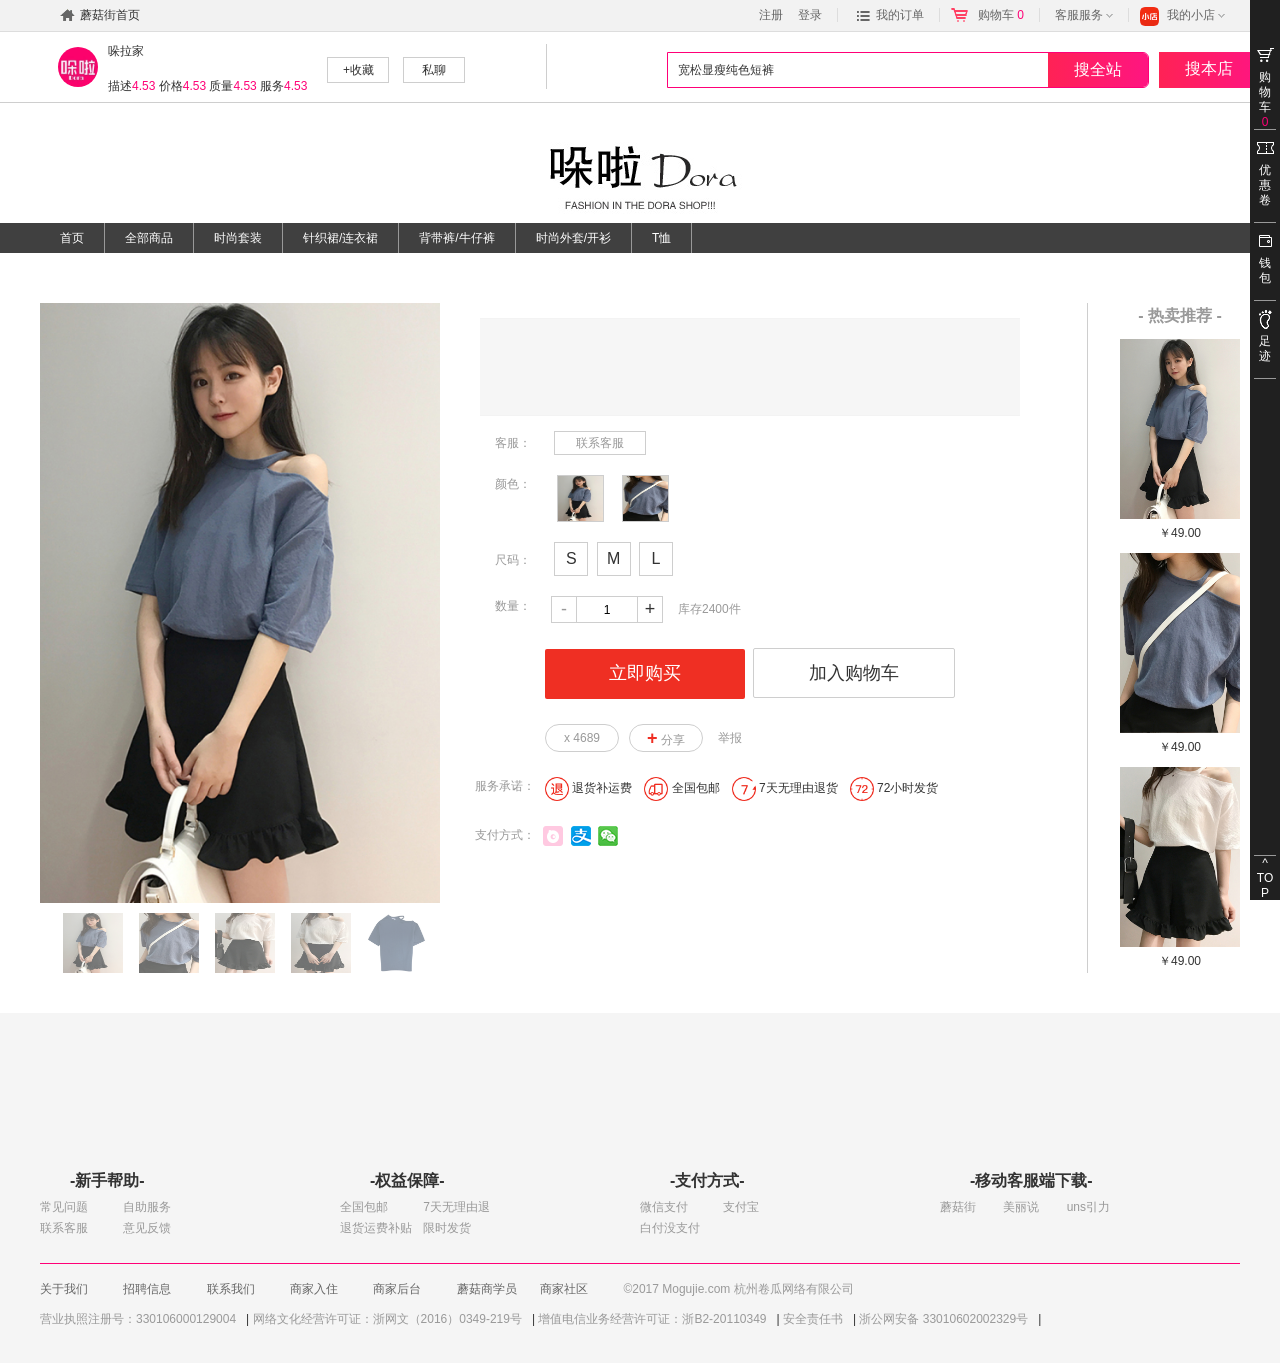
<file: details.html>
<!DOCTYPE html>
<html>

	<head>
		<meta charset="UTF-8">
		<title></title>
		<link rel="stylesheet" type="text/css" href="css/index.css" />
		<link rel="stylesheet" type="text/css" href="css/public.css" />
		<link rel="stylesheet" type="text/css" href="css/details.css"/>
		<script src="js/jquery-1.11.0.js" type="text/javascript" charset="utf-8"></script>
		<script src="js/details.js" type="text/javascript" charset="utf-8"></script>
	</head>

	<body>
		<!--固定侧边栏-->
		<div id="fixedbar">
			<div class="photo">
				
			</div>
			<div class="car">
				<a href="shopcart.html">
					<i></i>
					<div class="small">
						购物车
					</div>
					<b id="num">0</b>
				</a>
			</div>
			<div class="juan">
				<a href="#">
					<i></i>
					<div class="small">
						优惠卷
					</div>
				</a>
			</div>
			<div class="money">
				<a href="#">
					<i></i>
					<div class="small">
						钱包
					</div>
				</a>
			</div>
			<div class="footer">
				<a href="#">
					<i></i>
					<div class="small">
						足迹
					</div>
				</a>
			</div>
			<div class="Top">
				<a href="#">
					<i>^</i>
					<div class="small">
						TOP
					</div>
				</a>
			</div>
		</div>
		<div id="header" class="site-top-nav">
			<div class="wrap wrap1">
				<a class="home fl" href="index.html">蘑菇街首页</a>
				<ul class="header-top">
					<li class="sl">
						<a href="logon.html">注册</a>
					</li>
					<li class="sl">
						<a href="login.html">登录</a>
					</li>
					<li class="sl myorder has-line">
						<a href="javascript:;">我的订单</a>
					</li>
					<li class="sl has-line shopping-cart-v2">
						<a class="cart-info-wrap" href="shopcart.html">购物车 <b id="num1">0</b></a>
						<i class="icon-delta"></i>
						<!--<span class="shopping-cart-loading"></span>-->
						<div class="shop-cart-info empty-cart">购物车里没有商品！</div>
					</li>
					<li class="sl has-line has-icon custom-item">
						<a href="javascript:;">客服服务</a>
						<i class="icon-delta"></i>
						<ol class="ext-mode">
							<li class="s2">
								<a href="index.html" target="_blank">消费者服务</a>
							</li>
							<li class="s2">
								<a href="index.html" target="_blank">商家服务</a>
							</li>
							<li class="s2">
								<a href="index.html" target="_blank">规则中心</a>
							</li>
						</ol>
					</li>
					<li class="sl has-line has-icon myxiaodian">
						<a href="javascript:;">我的小店</a>
						<i class="icon-delta"></i>
						<ol class="ext-mode1">
							<li class="s2">
								<a href="index.html" target="_blank">后台管理</a>
							</li>
							<li class="s2">
								<a href="index.html" target="_blank">商家社区</a>
							</li>
							<li class="s2">
								<a href="index.html" target="_blank">商家培训</a>
							</li>
							<li class="s2">
								<a href="index.html" target="_blank">市场入住</a>
							</li>
						</ol>
					</li>
				</ul>
			</div>
		</div>
		<!--中间区域-->
		<div class="header_mid clear">
			<div class="wrap wrap1 clear">
				<div class="review fl clear">
					<img class="review_l fl" src="images/lo.jpg" />
					<div class="review_c fl">
						<a href="index.html">哚拉家</a>
						<div class="cicle">
							<i class="scicle"></i>
							<i class="scicle"></i>
							<i class="scicle"></i>
							<i class="scicle"></i>
						</div>
						<p>
							<span>描述<b>4.53</b></span>
							<span>价格<b>4.53</b></span>
							<span>质量<b>4.53</b></span>
							<span>服务<b>4.53</b></span>
						</p>
					</div>
					<div class="review_r fl">
						<a href="index.html">+收藏</a>
						<a href="index.html">私聊</a>
					</div>
					<span class="xian fr"></span>
				</div>

				<div class="normal-search-content fl">
					<div class="top_nav_search" id="nav_search_form">
						<!--搜索框 -->
						<div class="search_inner_box clear">
							
							<form action="/search/" method="get" id="top_nav_form">
								<input class="ts_txt fl" id="ts_txt" value="宽松显瘦纯色短裤" type="text">
								<ul id="list">
									<li>
										<b class="act">历史记录</b>
									</li>
								</ul>
								<a class="ts_btn" href="index.html">搜全站</a>
								
							</form>
							<a class="ts_btn posi fl" id="posi" href="index.html">搜本店</a>
						</div>

						
					</div>
				</div>
				
			</div>
		</div>
		
		<div id="shop">
			
		</div>
		<div class="item clear">
				<div class="wrap1">
					<ol class="clear">
						<li><a href="list.html">首页</a></li>
						<li><a id="mov" href="list.html">全部商品</a></li>
						<li><a href="list.html">时尚套装</a></li>
						<li><a href="list.html">针织裙/连衣裙</a></li>
						<li><a href="list.html">背带裤/牛仔裤</a></li>
						<li><a href="list.html">时尚外套/开衫</a></li>
						<li><a href="list.html">T恤</a></li>
					</ol>
				</div>
				<ul class="allcol">
					<li><a href="list.html">> 时尚套装</a></li>
					<li><a href="list.html">> 连衣裙/半身裙</a></li>
					<li><a href="list.html">> 背带裤/牛仔裤</a></li>
					<li><a href="list.html">> 时尚套装</a></li>
					<li><a href="list.html">> 时尚套装</a></li>
					<li><a href="list.html">> 时尚套装</a></li>
					<li><a href="list.html">> 时尚套装</a></li>
					<li><a href="list.html">> 时尚套装</a></li>
				</ul>
			</div>
		
		<div id="mei" class="wrap1 clear">
			<div class="mei_l fl clear">
				<div class="mei_tu fl">
					<ol id="pic">
						<li>
							<img class="mzi" src="images/deta1.jpg" />
						</li>
						<li>
							<img class="mzi" src="images/deta2.jpg" />
						</li>
						<li>
							<img class="mzi" src="images/deta3.jpg" />
						</li>
						<li>
							<img class="mzi" src="images/deta4.jpg" />
						</li>
						<li>
							<img class="mzi" src="images/deta5.jpg" />
						</li>
						<li>
							<img class="mzi" src="images/deta1.jpg" />
						</li>
					</ol>
					

					<ul class="clear" id="ent">
						<li><img src="images/deta1.jpg" /><p></p></li>
						<li><img src="images/deta2.jpg" /><p></p></li>
						<li><img src="images/deta3.jpg" /><p></p></li>
						<li><img src="images/deta4.jpg" /><p></p></li>
						<li><img src="images/deta5.jpg" /><p></p></li>
						<li><img src="images/deta1.jpg" /><p></p></li>
						<li><img src="images/deta2.jpg" /><p></p></li>
					</ul>
					<!--<div class="con" id="con">
						<a class="con_l" href="javascript:;"></a>
						<a class="con_r" href="javascript:;"></a>
					</div>-->
				</div>
				<div class="mei_list fl">
					<h2 id="title">夏上新韩版圆领露肩短袖T恤高腰显瘦荷叶边A字阔腿短裤套装女</h2>
					<div class="goos" id="goos">
						<div class="goos-t">
							<i>价格：</i>
							<s>￥112.86</s>
						</div>
						<div class="goos-c">
							<i>促销价：</i>
							<span class="sp1">￥79.00</span>
							<span class="sp2">评价：<b>157</b></span>
							<span class="sp3">累计销量：<b>888</b></span>
							
						</div>
						<div class="goos-b">
							<i>店铺优惠：</i>
							<span class="card">满129元立减5元</span>
							<span class="card1">领取</span>
							<span class="card card2">满199元立减10元</span>
							<span class="card1">领取</span>
							<span id="more">
								更多优惠
							</span>
						</div>
						
					</div>
					
					<div class="weater">
						<i>客服：</i>
						<span>联系客服</span>
					</div>
					<div class="colo clear">
						<i class="fl">颜色：</i>
						<ol class="fl clear" class="net" id="net">
							<li><img src="images/deta1.jpg" /><i></i></li>
							<li><img src="images/deta2.jpg" /><i></i></li>
						</ol>
					</div>
					<div class="siz">
						<i>尺码：</i>
						<span class="san1">S</span>
						<span>M</span>
						<span>L</span>
					</div>
					<div class="num" onselectstart="return false;" style="-moz-user-select:none;">
						<i>数量：</i>
						<span id="cut">
							-	
						</span>
						<input type="text" id="txt" value="1" />
						<span id="add">
							+
						</span>
						<b>库存2400件</b>
					</div>
					<div class="a_link">
						<a class="a_link1" href="shopcart.html">立即购买</a>
						<a id="btn" href="javascript:;">加入购物车</a>
						<p id="success">加入成功！</p>
					</div>
					<div class="share clear">
						<div class="cle fl">
							x 4689
						</div>
						<div class="cle fl cl2">
							<i>+</i> 分享
						</div>
						<b>举报</b>
					</div>
					<div class="promise clear">
						<i class="fl">服务承诺：</i>
						<ul class="fl clear">
							<li>
								<img src="images/tui.png"/>
								退货补运费
							</li>
							<li>
								<img src="images/che.png"/>
								全国包邮
							</li>
							<li>
								<img src="images/tui2.png"/>
								7天无理由退货
							</li>
							<li>
								<img src="images/tui3.png"/>
								72小时发货
							</li>
						</ul>
					</div>
					<div class="pay">
						<i>支付方式：</i>
						<span></span>
					</div>
				</div>
			</div>
			<div class="mei_r fr">
				<h3>- 热卖推荐 -</h3>
				<ul>
					<li>
						<img src="images/deta1.jpg"/>
						<span>￥49.00</span>
					</li>
					<li>
						<img src="images/deta2.jpg"/>
						<span>￥49.00</span>
					</li>
					<li>
						<img src="images/deta3.jpg"/>
						<span>￥49.00</span>
					</li>
				</ul>
			</div>
		</div>	
		<div id="comment" class="wrap1 clear">
			<div class="com_l fl">
				<div class="com_l_l">
					
				</div>
				<div class="com_r_r">
					
				</div>
			</div>
			<div class="com_r fl">
				
			</div>
		</div>
		
		
		
		
		
		
		
		
		
		
		
		
		
		

		<div id="foot">
			<div class="wrap1">
				<div class="foot_t clearfix">
					<div class="foot_t_h fl tom">
						<h4>-新手帮助-</h4>
						<div class="a_link">
							<a href="javascript:;">常见问题</a>
							<a href="javascript:;">自助服务</a>
							<a href="javascript:;">联系客服</a>
							<a href="javascript:;">意见反馈</a>
						</div>
					</div>
					<div class="foot_t_he fl tom">
						<h4>-权益保障-</h4>
						<div class="a_link">
							<a href="javascript:;">全国包邮</a>
							<a href="javascript:;">7天无理由退</a>
							<a href="javascript:;">退货运费补贴</a>
							<a href="javascript:;">限时发货</a>
						</div>
					</div>
					<div class="foot_t_hel fl tom">
						<h4>-支付方式-</h4>
						<div class="a_link">
							<a href="javascript:;">微信支付</a>
							<a href="javascript:;">支付宝</a>
							<a href="javascript:;">白付没支付</a>
							
						</div>
					</div>
					<div class="foot_t_help fl tom">
						<h4>-移动客服端下载-</h4>
						<div class="a_links">
							<a href="javascript:;">蘑菇街</a>
							<a href="javascript:;">美丽说</a>
							<a href="javascript:;">uns引力</a>
						</div>
					</div>
				</div>
			<div class="foot_b">
				<p class="p1">
					<a href="javascript:;">关于我们</a>
					<a href="javascript:;">招聘信息</a>
					<a href="javascript:;">联系我们</a>
					<a href="javascript:;">商家入住</a>
					<a href="javascript:;">商家后台</a>
					<a href="javascript:;">蘑菇商学员</a>
					<a href="javascript:;">商家社区</a>
					<a href="javascript:;">&copy;2017 Mogujie.com 杭州卷瓜网络有限公司</a>
				</p>
				<p class="p2">
					<a href="javascript:;">营业执照注册号：330106000129004</a>|
					<a href="javascript:;">网络文化经营许可证：浙网文（2016）0349-219号</a>|
					<a href="javascript:;">增值电信业务经营许可证：浙B2-20110349</a>|
					<a href="javascript:;">安全责任书</a>|
					<a href="javascript:;">浙公网安备 33010602002329号</a>|

				</p>
			</div>
			</div>
			
		</div>
	</body>
</html>
</file>
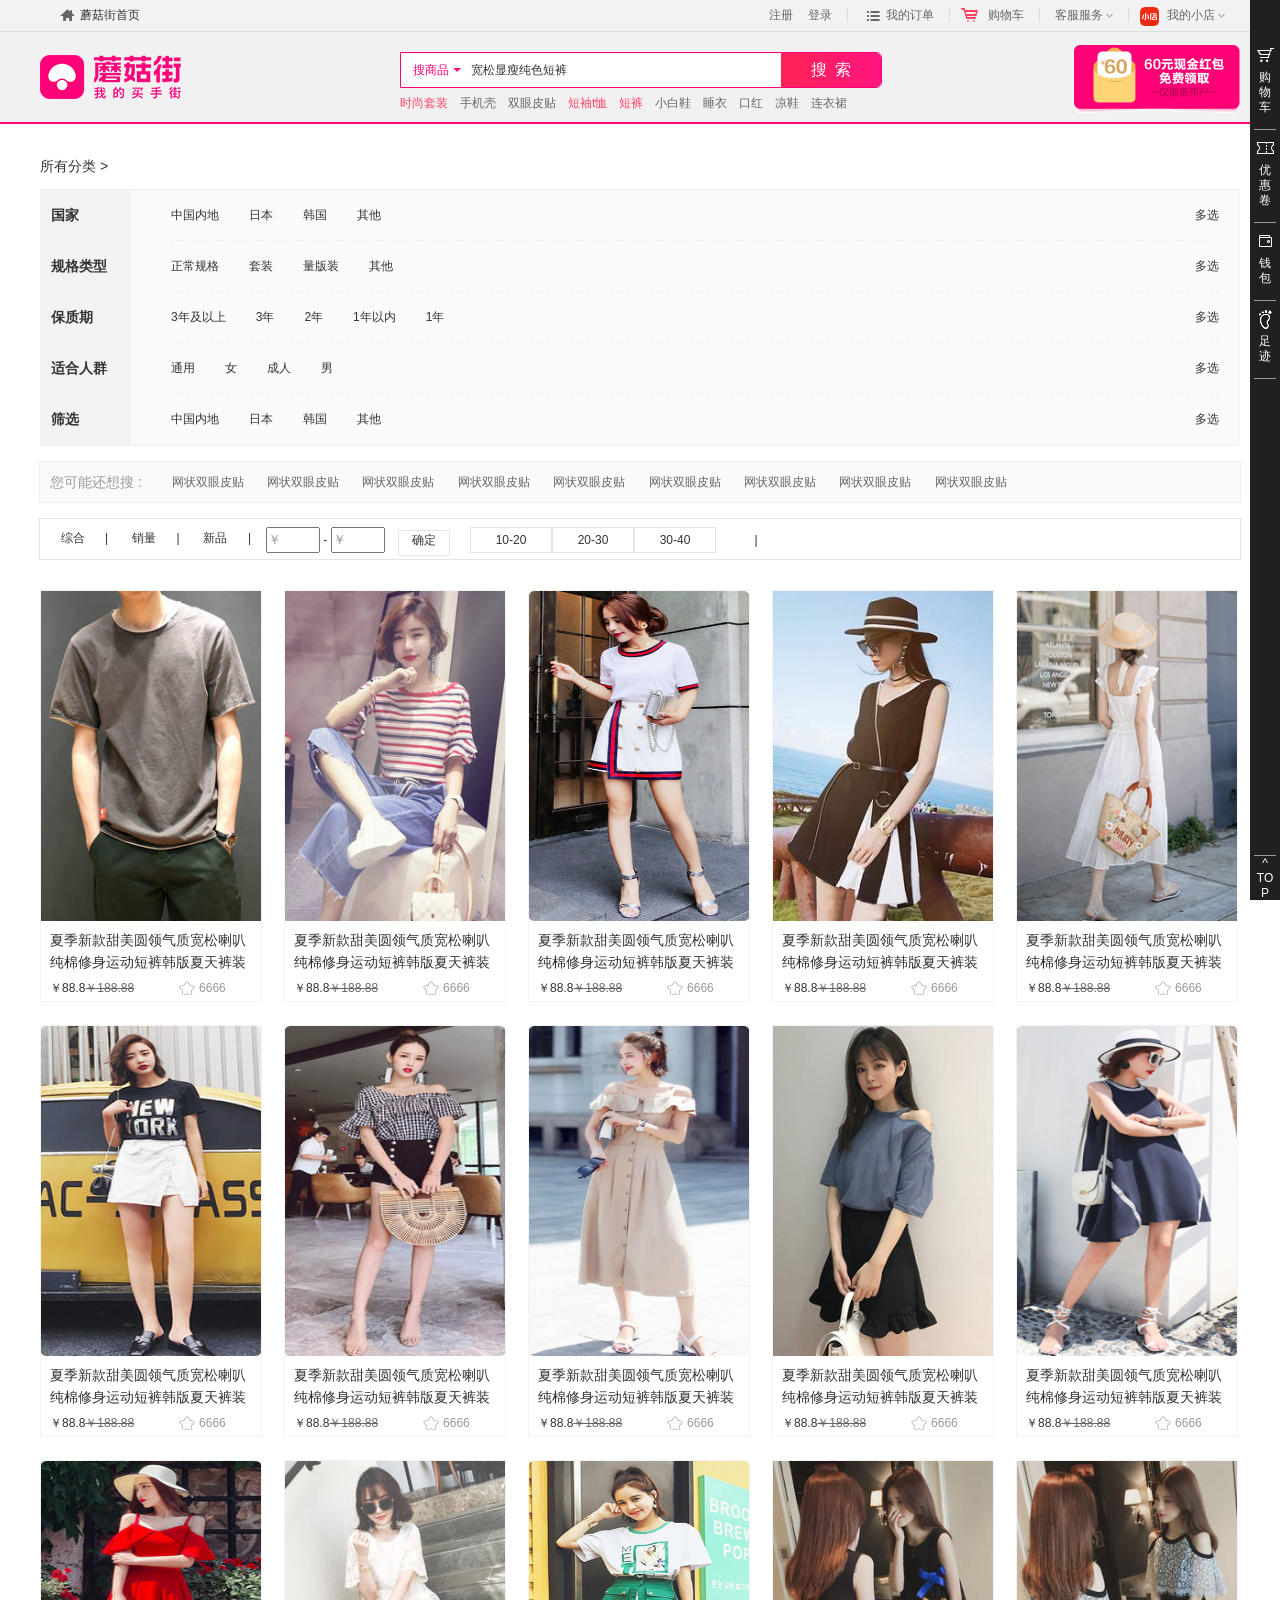
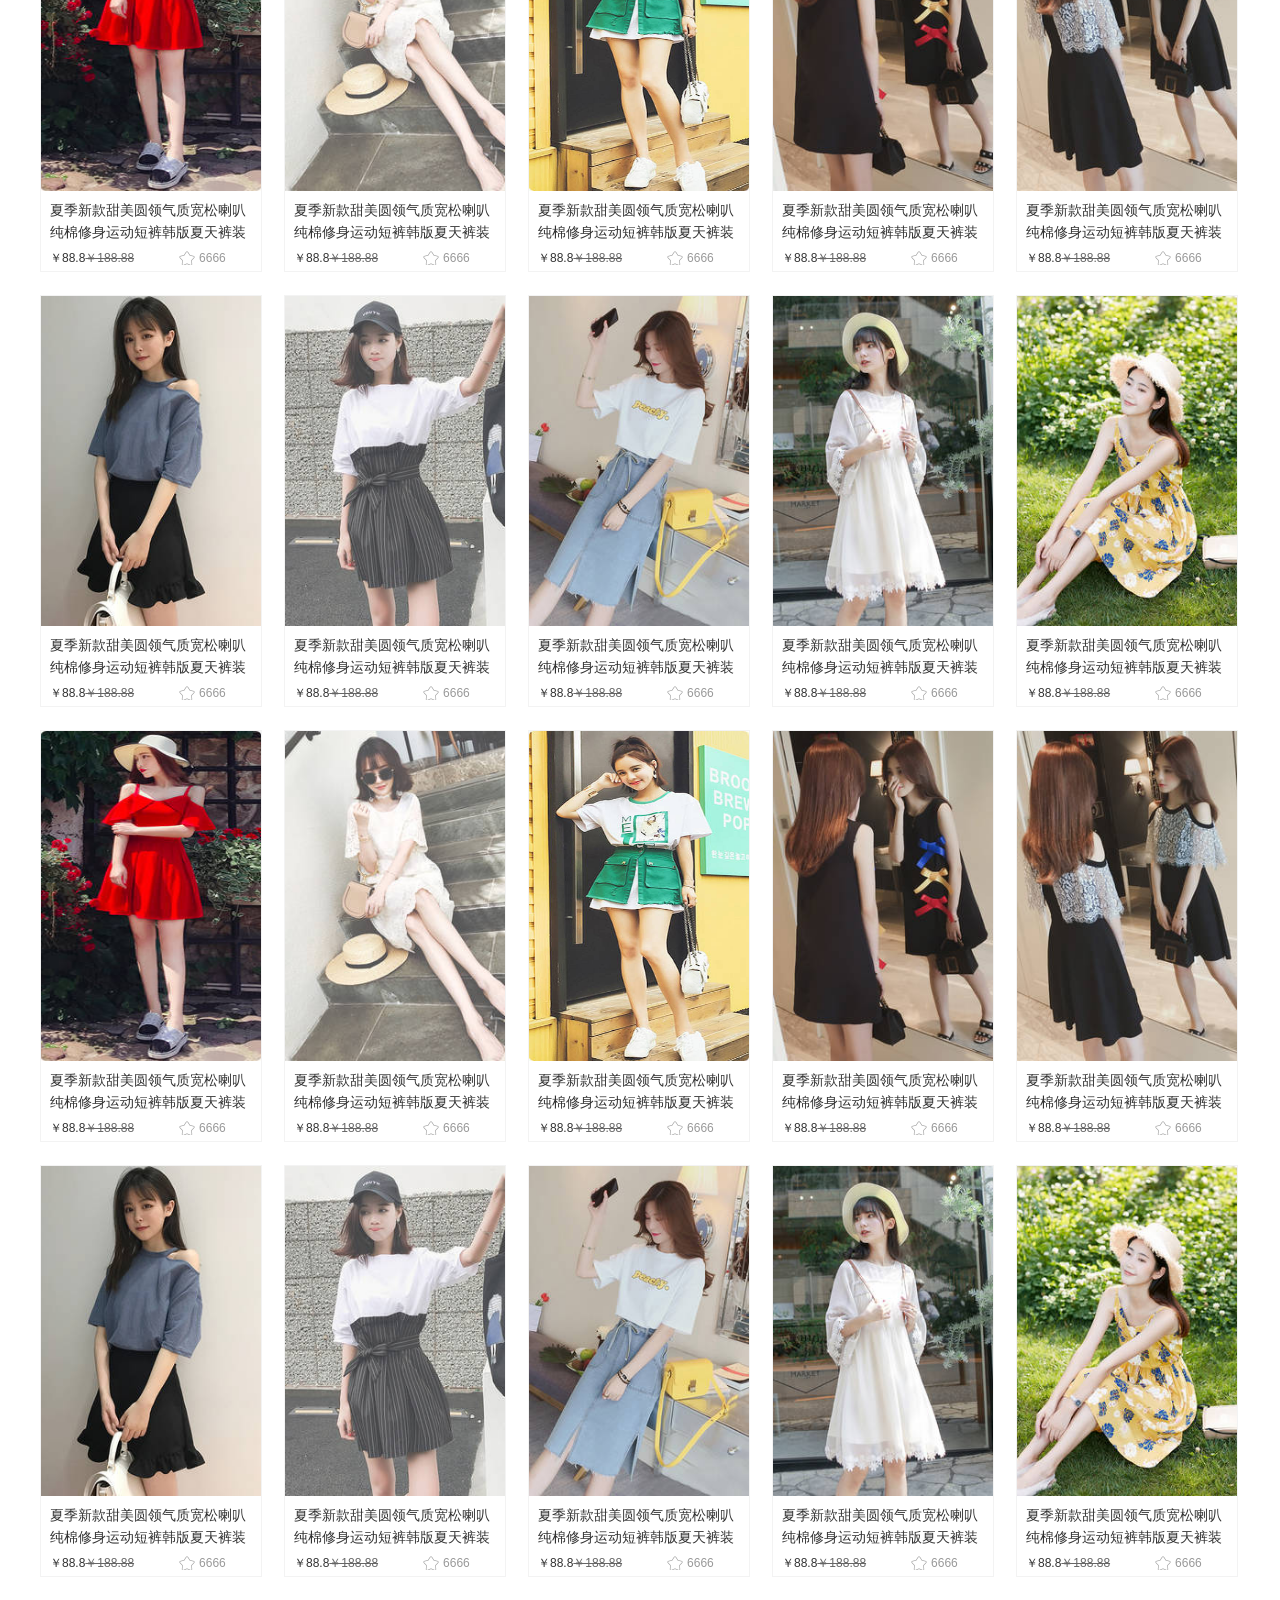
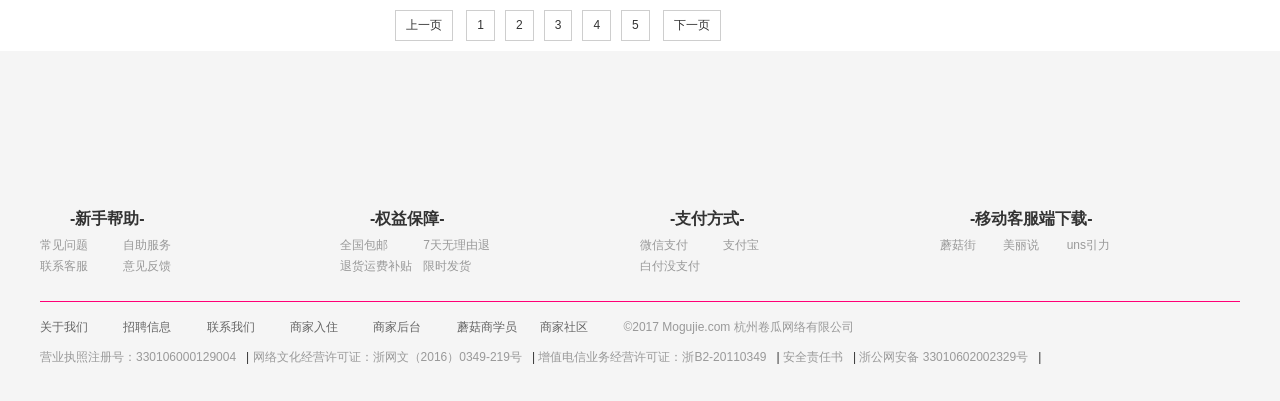
<file: list.html>
<!DOCTYPE html>
<html>

	<head>
		<meta charset="UTF-8">
		<title></title>
		<link rel="stylesheet" type="text/css" href="css/index.css" />
		<link rel="stylesheet" type="text/css" href="css/public.css" />
		<link rel="stylesheet" type="text/css" href="css/list.css"/>
		<script src="js/jquery-1.11.0.js" type="text/javascript" charset="utf-8"></script>
		<script src="js/list.js" type="text/javascript" charset="utf-8"></script>
	</head>

	<body>
		<!--固定侧边栏-->
		<div id="fixedbar">
			<div class="photo">
				
			</div>
			<div class="car">
				<a href="#">
					<i></i>
					<div class="small">
						购物车
					</div>
				</a>
			</div>
			<div class="juan">
				<a href="#">
					<i></i>
					<div class="small">
						优惠卷
					</div>
				</a>
			</div>
			<div class="money">
				<a href="#">
					<i></i>
					<div class="small">
						钱包
					</div>
				</a>
			</div>
			<div class="footer">
				<a href="#">
					<i></i>
					<div class="small">
						足迹
					</div>
				</a>
			</div>
			<div class="Top">
				<a href="#">
					<i>^</i>
					<div class="small">
						TOP
					</div>
				</a>
			</div>
		</div>
		<div id="header" class="site-top-nav">
			<div class="wrap wrap1">
				<a class="home fl" href="index.html">蘑菇街首页</a>
				<ul class="header-top">
					<li class="sl">
						<a href="logon.html">注册</a>
					</li>
					<li class="sl">
						<a href="login.html">登录</a>
					</li>
					<li class="sl myorder has-line">
						<a href="javascript:;">我的订单</a>
					</li>
					<li class="sl has-line shopping-cart-v2">
						<a class="cart-info-wrap" href="shopcart.html">购物车</a>
						<i class="icon-delta"></i>
						<!--<span class="shopping-cart-loading"></span>-->
						<div class="shop-cart-info empty-cart">购物车里没有商品！</div>
					</li>
					<li class="sl has-line has-icon custom-item">
						<a href="javascript:;">客服服务</a>
						<i class="icon-delta"></i>
						<ol class="ext-mode">
							<li class="s2">
								<a href="index.html" target="_blank">消费者服务</a>
							</li>
							<li class="s2">
								<a href="index.html" target="_blank">商家服务</a>
							</li>
							<li class="s2">
								<a href="index.html" target="_blank">规则中心</a>
							</li>
						</ol>
					</li>
					<li class="sl has-line has-icon myxiaodian">
						<a href="javascript:;">我的小店</a>
						<i class="icon-delta"></i>
						<ol class="ext-mode1">
							<li class="s2">
								<a href="index.html" target="_blank">后台管理</a>
							</li>
							<li class="s2">
								<a href="index.html" target="_blank">商家社区</a>
							</li>
							<li class="s2">
								<a href="index.html" target="_blank">商家培训</a>
							</li>
							<li class="s2">
								<a href="index.html" target="_blank">市场入住</a>
							</li>
						</ol>
					</li>
				</ul>
			</div>
		</div>
		<!--中间区域-->
		<div class="header_mid clearfix">
			<div class="wrap wrap1 clearfix">
				<a class="logo" href="index.html" title="蘑菇街首页"></a>

				<div class="normal-search-content">
					<div class="top_nav_search" id="nav_search_form">
						<!--搜索框 -->
						<div class="search_inner_box clearfix">
							<div class="selectbox" data-v="1">
								<span class="selected">搜商品
	                        	<ol class="wo">
		                            <li class="current" data-index="bao"><a href="#">商品</a></li>
		                            <li data-index="shop"><a href="#">店铺</a></li>
	                        	</ol>
	                        </span>

							</div>
							<form action="/search/" method="get" id="top_nav_form">
								<input class="ts_txt fl" id="ts_txt" value="宽松显瘦纯色短裤" type="text">
								<ul id="list">
									<li>
										<a href="" class="act">历史记录</a>
										<span class="del">
											删除
										</span>
									</li>
								</ul>
								<input value="搜  索" class="ts_btn" type="submit">
								<input value="bao" id="select_type" type="hidden">
							</form>
							<!--<div class="top_search_hint is-not-ie8-hack"></div>-->
						</div>

						<div class="ts_hotwords">
							<a class="ts_hotword" href="list.html" style="color: #ff4466;">时尚套装</a>
							<a class="ts_hotword" href="list.html" >手机壳</a>
							<a class="ts_hotword" href="list.html" >双眼皮贴</a>
							<a class="ts_hotword" href="list.html" style="color: #ff4466;">短袖t恤</a>
							<a class="ts_hotword" href="list.html" style="color: #ff4466;">短裤</a>
							<a class="ts_hotword" href="list.html">小白鞋</a>
							<a class="ts_hotword" href="list.html">睡衣</a>
							<a class="ts_hotword" href="list.html">口红</a>
							<a class="ts_hotword" href="list.html">凉鞋</a>
							<a class="ts_hotword" href="list.html">连衣裙</a>
						</div>
					</div>
				</div>
				<div class="mid_fr">
					<a href="index.html" target="_blank" class="code_wrap"><img src="images/t2.png" alt="蘑菇街，我的买手街"></a>
				</div>
			</div>
		</div>
		
		<div id="alls" class="wrap1">
			<h3 class="all">所有分类 ></h3>
			<div class="allz">
				<div class="allg clear">
					<h3 class="guo fl">国家</h3>
					<ul class="fl">
						<li><a href="list.html">中国内地</a></li>
						<li><a href="list.html">日本</a></li>
						<li><a href="list.html">韩国</a></li>
						<li><a href="list.html">其他</a></li>
						<span>多选</span>
					</ul>
				</div>
				<div class="alll clear">
					<h3 class="gui fl">规格类型</h3>
					<ul class="fl">
						<li><a href="list.html">正常规格</a></li>
						<li><a href="list.html">套装</a></li>
						<li><a href="list.html">量版装</a></li>
						<li><a href="list.html">其他</a></li>
						<span>多选</span>
					</ul>
				</div>
				<div class="allb clear">
					<h3 class="gub fl">保质期</h3>
					<ul class="fl">
						<li><a href="list.html">3年及以上</a></li>
						<li><a href="list.html">3年</a></li>
						<li><a href="list.html">2年</a></li>
						<li><a href="list.html">1年以内</a></li>
						<li><a href="list.html">1年</a></li>
						<span>多选</span>
					</ul>
				</div>
				<div class="allr clear">
					<h3 class="gus fl">适合人群</h3>
					<ul class="fl">
						<li><a href="list.html">通用</a></li>
						<li><a href="list.html">女</a></li>
						<li><a href="list.html">成人</a></li>
						<li><a href="list.html">男</a></li>
						<span>多选</span>
					</ul>
				</div>
				<div class="allx clear">
					<h3 class="guh fl">筛选</h3>
					<ul class="fl tee">
						<li><a href="list.html">中国内地</a></li>
						<li><a href="list.html">日本</a></li>
						<li><a href="list.html">韩国</a></li>
						<li><a href="list.html">其他</a></li>
						<span>多选</span>
					</ul>
					
				</div>
			</div>
		</div>
		
		<div id="searchm" class="wrap1 clear">
			<h3 class="fl">您可能还想搜 :</h3>
			<div class="searchm_r fl">
				<a href="list.html">网状双眼皮贴</a>
				<a href="list.html">网状双眼皮贴</a>
				<a href="list.html">网状双眼皮贴</a>
				<a href="list.html">网状双眼皮贴</a>
				<a href="list.html">网状双眼皮贴</a>
				<a href="list.html">网状双眼皮贴</a>
				<a href="list.html">网状双眼皮贴</a>
				<a href="list.html">网状双眼皮贴</a>
				<a href="list.html">网状双眼皮贴</a>
			</div>
		</div>
		
		<div id="price" class="wrap1">
			<div class="price-l fl">
				<a href="list.html">综合</a>|
				<a href="list.html">销量</a>|
				<a href="list.html">新品</a>|
			</div>
			<div class="price-c fl">
				<input type="" name="" id="" value="￥" /> -
				<input type="" name="" id="" value="￥" />
				<a class="enter" href="list.html">确定</a>
			</div>
			<div class="price-r fl">
				<a href="list.html">10-20</a>
				<a href="list.html">20-30</a>
				<a href="list.html">30-40</a>
				<a class="ab">|</a>
			</div>
		</div>
		
		<div id="love" class="wrap1">
			
			<ul class="lovecon clear" id="lovecon">
				<!--<li class="lover fl">
					<img src="images/m1.jpg" />
					<p>夏季新款甜美圆领气质宽松喇叭纯棉修身运动短裤韩版夏天裤装</p>
					<div class="mit">
						<b>￥88.0</b>
						<s>￥188.88</s>
						<span>8888</span>
					</div>
					<i>找相似</i>
				</li>-->
			</ul>
			
			<div class="page">
				<a href="#">上一页</a>
				<span id="nums">
				
				</span>
				<a href="#">下一页</a>
			</div>
		</div>
		
		
		
		
		
		
		
		
		
		
		
		
		
		
		
		
		
		
		

		<div id="foot">
			<div class="wrap1">
				<div class="foot_t clearfix">
					<div class="foot_t_h fl tom">
						<h4>-新手帮助-</h4>
						<div class="a_link">
							<a href="javascript:;">常见问题</a>
							<a href="javascript:;">自助服务</a>
							<a href="javascript:;">联系客服</a>
							<a href="javascript:;">意见反馈</a>
						</div>
					</div>
					<div class="foot_t_he fl tom">
						<h4>-权益保障-</h4>
						<div class="a_link">
							<a href="javascript:;">全国包邮</a>
							<a href="javascript:;">7天无理由退</a>
							<a href="javascript:;">退货运费补贴</a>
							<a href="javascript:;">限时发货</a>
						</div>
					</div>
					<div class="foot_t_hel fl tom">
						<h4>-支付方式-</h4>
						<div class="a_link">
							<a href="javascript:;">微信支付</a>
							<a href="javascript:;">支付宝</a>
							<a href="javascript:;">白付没支付</a>
							
						</div>
					</div>
					<div class="foot_t_help fl tom">
						<h4>-移动客服端下载-</h4>
						<div class="a_links">
							<a href="javascript:;">蘑菇街</a>
							<a href="javascript:;">美丽说</a>
							<a href="javascript:;">uns引力</a>
						</div>
					</div>
				</div>
			<div class="foot_b">
				<p class="p1">
					<a href="javascript:;">关于我们</a>
					<a href="javascript:;">招聘信息</a>
					<a href="javascript:;">联系我们</a>
					<a href="javascript:;">商家入住</a>
					<a href="javascript:;">商家后台</a>
					<a href="javascript:;">蘑菇商学员</a>
					<a href="javascript:;">商家社区</a>
					<a href="javascript:;">&copy;2017 Mogujie.com 杭州卷瓜网络有限公司</a>
				</p>
				<p class="p2">
					<a href="javascript:;">营业执照注册号：330106000129004</a>|
					<a href="javascript:;">网络文化经营许可证：浙网文（2016）0349-219号</a>|
					<a href="javascript:;">增值电信业务经营许可证：浙B2-20110349</a>|
					<a href="javascript:;">安全责任书</a>|
					<a href="javascript:;">浙公网安备 33010602002329号</a>|

				</p>
			</div>
			</div>
			
		</div>
	</body>
</html>
</file>
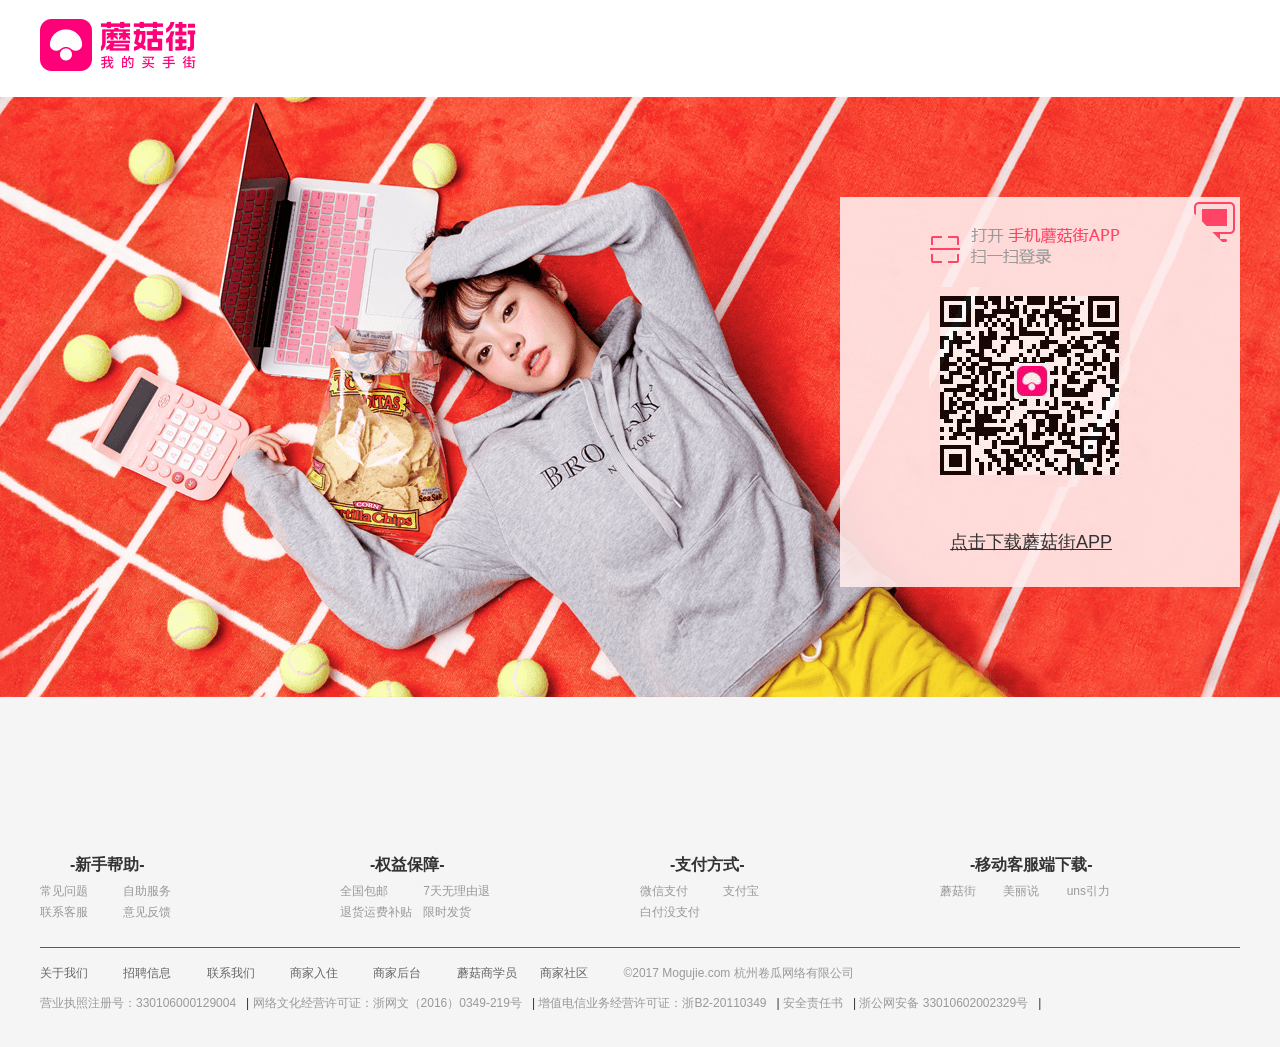
<file: login-code.html>
<!DOCTYPE html>
<html>
	<head>
		<meta charset="UTF-8">
		<title></title>
		<link rel="stylesheet" type="text/css" href="css/login-code.css"/>
		<link rel="stylesheet" type="text/css" href="css/public.css"/>
		<script src="js/jquery-1.11.0.js" type="text/javascript" charset="utf-8"></script>
		<script src="js/login.js" type="text/javascript" charset="utf-8"></script>
	</head>
	<body>
		<div id="logo" class="wrap1 clearfix">
			<a class="logo" href="index.html">
				<img src="images/login1.png" />
			</a>
		</div>
		<div id="main" class="clearfix">
			<div class="wrap1 clear">
				<div class="loging clear">
					<a class="jiao" href="login.html">
						<img src="images/ma2.png" />
					</a>
					<div class="qrcode">
						<img src="images/sao.png"/>
					</div>
					<div class="codee">
						<img class="coded" src="images/code.png" />
					</div>
					<div class="aalink">
						<a href="login.html">点击下载蘑菇街APP</a>
					</div>
				</div>
			</div>
			
		</div>
		<div id="foot">
			<div class="wrap1">
				<div class="foot_t clearfix">
					<div class="foot_t_h fl tom">
						<h4>-新手帮助-</h4>
						<div class="a_link">
							<a href="javascript:;">常见问题</a>
							<a href="javascript:;">自助服务</a>
							<a href="javascript:;">联系客服</a>
							<a href="javascript:;">意见反馈</a>
						</div>
					</div>
					<div class="foot_t_he fl tom">
						<h4>-权益保障-</h4>
						<div class="a_link">
							<a href="javascript:;">全国包邮</a>
							<a href="javascript:;">7天无理由退</a>
							<a href="javascript:;">退货运费补贴</a>
							<a href="javascript:;">限时发货</a>
						</div>
					</div>
					<div class="foot_t_hel fl tom">
						<h4>-支付方式-</h4>
						<div class="a_link">
							<a href="javascript:;">微信支付</a>
							<a href="javascript:;">支付宝</a>
							<a href="javascript:;">白付没支付</a>
							
						</div>
					</div>
					<div class="foot_t_help fl tom">
						<h4>-移动客服端下载-</h4>
						<div class="a_links">
							<a href="javascript:;">蘑菇街</a>
							<a href="javascript:;">美丽说</a>
							<a href="javascript:;">uns引力</a>
						</div>
					</div>
				</div>
			<div class="foot_b">
				<p class="p1">
					<a href="javascript:;">关于我们</a>
					<a href="javascript:;">招聘信息</a>
					<a href="javascript:;">联系我们</a>
					<a href="javascript:;">商家入住</a>
					<a href="javascript:;">商家后台</a>
					<a href="javascript:;">蘑菇商学员</a>
					<a href="javascript:;">商家社区</a>
					<a href="javascript:;">&copy;2017 Mogujie.com 杭州卷瓜网络有限公司</a>
				</p>
				<p class="p2">
					<a href="javascript:;">营业执照注册号：330106000129004</a>|
					<a href="javascript:;">网络文化经营许可证：浙网文（2016）0349-219号</a>|
					<a href="javascript:;">增值电信业务经营许可证：浙B2-20110349</a>|
					<a href="javascript:;">安全责任书</a>|
					<a href="javascript:;">浙公网安备 33010602002329号</a>|

				</p>
			</div>
			</div>
			
		</div>
	</body>
</html>
</file>
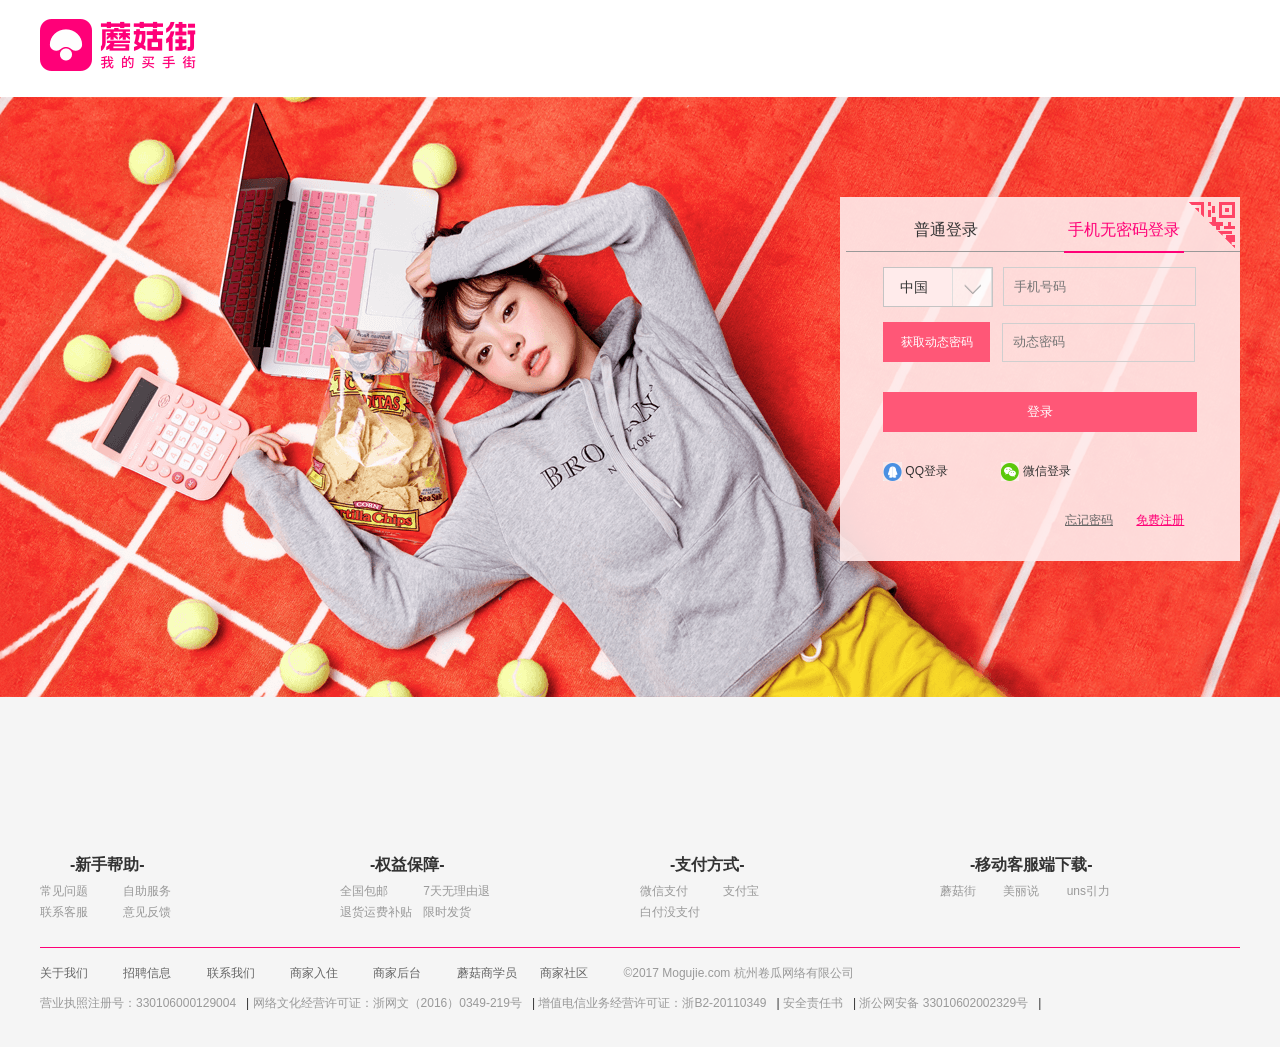
<file: login-phone.html>
<!DOCTYPE html>
<html>
	<head>
		<meta charset="UTF-8">
		<title></title>
		<link rel="stylesheet" type="text/css" href="css/login-phone.css"/>
		<link rel="stylesheet" type="text/css" href="css/public.css"/>
		<script src="js/jquery-1.11.0.js" type="text/javascript" charset="utf-8"></script>
		<script src="js/loginPhone.js" type="text/javascript" charset="utf-8"></script>
	</head>
	<body>
		<div id="logo" class="wrap1 clearfix">
			<a class="logo" href="index.html">
				<img src="images/login1.png" />
			</a>
		</div>
		<div id="main" class="clearfix">
			<div class="wrap1 clear">
				<div class="loging clear">
				<div class="login_tab">
					<div class="tab1 fl">
						<a href="login.html">普通登录</a>
					</div>
					<div class="tab2 fl">
						<a href="login.html">手机无密码登录</a>
					</div>
					<div class="toggle">
						<a href="login-code.html">
							<img src="images/ma.png" />
						</a>
					</div>
				</div>
				<form method="post">
					<div class="login_box clearfix">
						<p class="ertip" id="ertip">请输入手机号码</p>
						<div class="sel clearfix">
							<select class="sele fl">
								<option value="">中国</option>
								<option value="">澳大利亚</option>
								<option value="">新加坡</option>
								<option value="">菲律宾</option>
							</select>
							<input class="fl" id="phoneb" type="text" placeholder="手机号码" />
						</div>
						<div class="move">
							<a class="get" href="javascript:;">获取动态密码</a>
							<input type="text" id="input2" class="put" placeholder="动态密码" />
						</div>
					</div>
					<div class="lg_login">
						<input class="sub" type="button" id="btn" value="登录" />
					</div>
				</form>
				
				
				<div class="small_link">
					<a href="https://graph.qq.com/oauth/show?which=Login&display=pc&scope=all&display=pc&response_type=code&redirect_uri=http%3A%2F%2Fwww.mogujie.com%2Fuser%2Fthirdtransfer%3Fthird%3Dqq%26platform%3Dpc&state=TASbjoxpqzous9v&client_id=201293&ptp=1.4baWb.0.0.aUSxo">
						<img src="images/qq.png" />
						<span>QQ登录</span>
					</a>
					<a href="https://open.weixin.qq.com/connect/qrconnect?appid=wx4530e35e8a9fc5cd&redirect_uri=http%3A%2F%2Fwww.mogujie.com%2Fuser%2Fthirdtransfer%3Fthird%3Dweixin%26platform%3Dpc&response_type=code&scope=snsapi_login&state=TAS5cajvo271vhg&ptp=1.4baWb.0.0.UmxNz">
						<img src="images/wexin.png" />
						<span>微信登录</span>
					</a>
				</div>
				<div class="zuce">
					<a href="login.html">忘记密码</a>
					<a href="logon.html">免费注册</a>
				</div>
			</div>
			</div>
			
		</div>
		<div id="foot">
			<div class="wrap1">
				<div class="foot_t clearfix">
					<div class="foot_t_h fl tom">
						<h4>-新手帮助-</h4>
						<div class="a_link">
							<a href="javascript:;">常见问题</a>
							<a href="javascript:;">自助服务</a>
							<a href="javascript:;">联系客服</a>
							<a href="javascript:;">意见反馈</a>
						</div>
					</div>
					<div class="foot_t_he fl tom">
						<h4>-权益保障-</h4>
						<div class="a_link">
							<a href="javascript:;">全国包邮</a>
							<a href="javascript:;">7天无理由退</a>
							<a href="javascript:;">退货运费补贴</a>
							<a href="javascript:;">限时发货</a>
						</div>
					</div>
					<div class="foot_t_hel fl tom">
						<h4>-支付方式-</h4>
						<div class="a_link">
							<a href="javascript:;">微信支付</a>
							<a href="javascript:;">支付宝</a>
							<a href="javascript:;">白付没支付</a>
							
						</div>
					</div>
					<div class="foot_t_help fl tom">
						<h4>-移动客服端下载-</h4>
						<div class="a_links">
							<a href="javascript:;">蘑菇街</a>
							<a href="javascript:;">美丽说</a>
							<a href="javascript:;">uns引力</a>
						</div>
					</div>
				</div>
			<div class="foot_b">
				<p class="p1">
					<a href="javascript:;">关于我们</a>
					<a href="javascript:;">招聘信息</a>
					<a href="javascript:;">联系我们</a>
					<a href="javascript:;">商家入住</a>
					<a href="javascript:;">商家后台</a>
					<a href="javascript:;">蘑菇商学员</a>
					<a href="javascript:;">商家社区</a>
					<a href="javascript:;">&copy;2017 Mogujie.com 杭州卷瓜网络有限公司</a>
				</p>
				<p class="p2">
					<a href="javascript:;">营业执照注册号：330106000129004</a>|
					<a href="javascript:;">网络文化经营许可证：浙网文（2016）0349-219号</a>|
					<a href="javascript:;">增值电信业务经营许可证：浙B2-20110349</a>|
					<a href="javascript:;">安全责任书</a>|
					<a href="javascript:;">浙公网安备 33010602002329号</a>|

				</p>
			</div>
			</div>
			
		</div>
	</body>
</html>
</file>
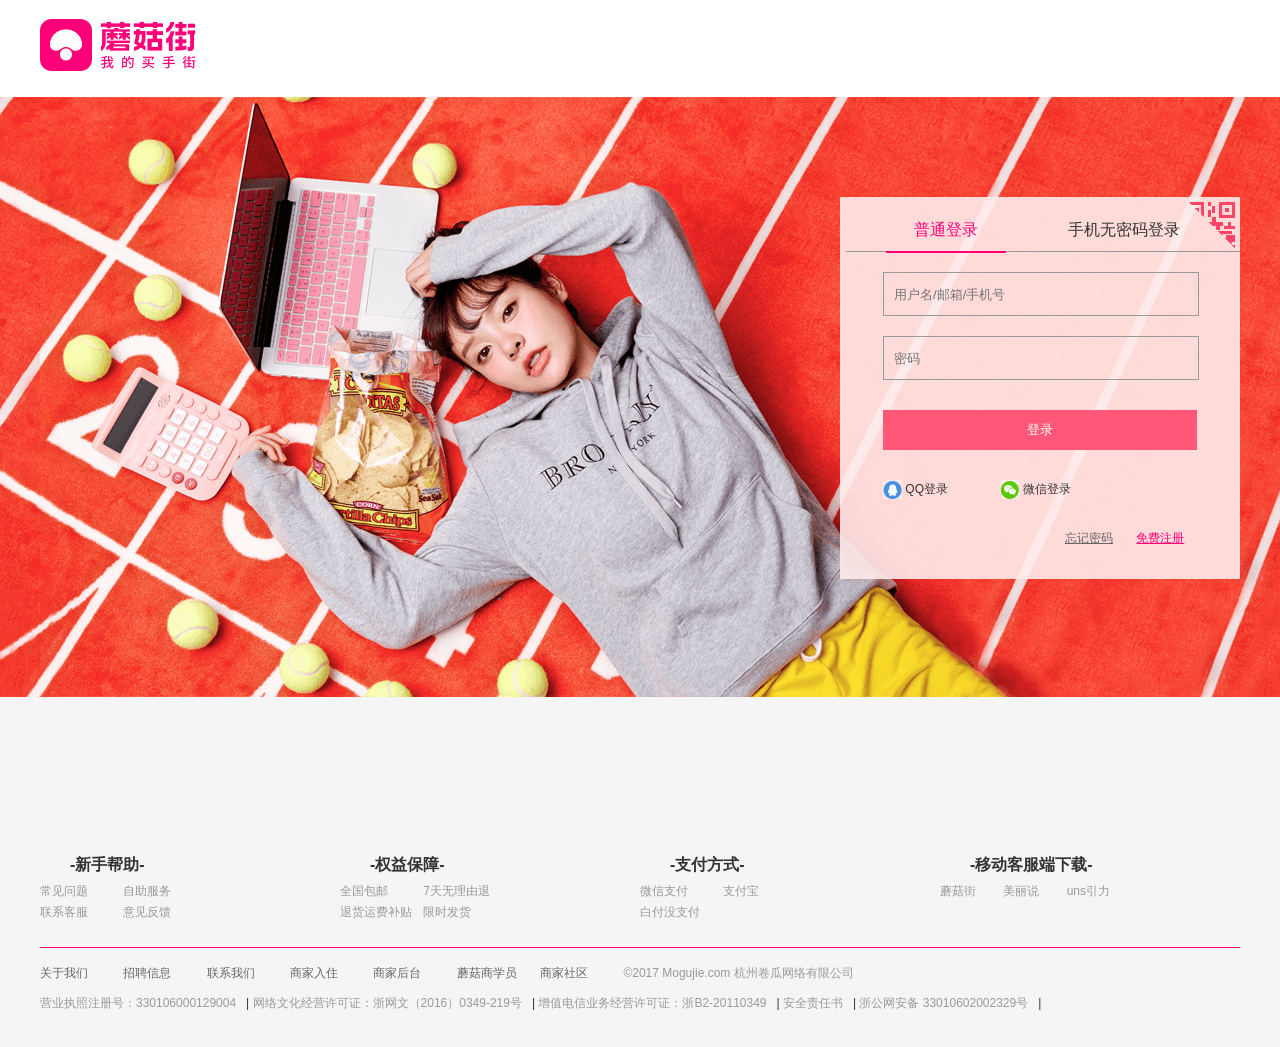
<file: login.html>
<!DOCTYPE html>
<html>
	<head>
		<meta charset="UTF-8">
		<title></title>
		<link rel="stylesheet" type="text/css" href="css/login.css"/>
		<link rel="stylesheet" type="text/css" href="css/public.css"/>
		<script src="js/jquery-1.11.0.js" type="text/javascript" charset="utf-8"></script>
		<script src="js/login.js" type="text/javascript" charset="utf-8"></script>
	</head>
	<body>
		<div id="logo" class="wrap1 clearfix">
			<a class="logo" href="index.html">
				<img src="images/login1.png" />
			</a>
		</div>
		<div id="main" class="clearfix">
			<div class="wrap1 clear">
				<div class="loging">
				<div class="login_tab">
					<div class="tab1 fl">
						<a href="login.html">普通登录</a>
					</div>
					<div class="tab2 fl">
						<a href="login-phone.html">手机无密码登录</a>
					</div>
					<div class="toggle">
						<a href="login-code.html">
							<img src="images/ma.png"/>
						</a>
					</div>
				</div>
				<form action="index.html" method="post" id="form">
					<p class="ertip" id="ertip">请输入正确的手机号码</p>
					<div class="login_box">
						<label><input id="input1" type="text" placeholder="用户名/邮箱/手机号" /></label>
						<label><input id="input2" type="password" placeholder="密码" /></label>
					</div>
					<div class="lg_login">
						<input class="sub" id="btn" type="button" value="登录" />
					</div>
					
				</form>
				
				<div class="small_link">
					<a href="https://graph.qq.com/oauth/show?which=Login&display=pc&scope=all&display=pc&response_type=code&redirect_uri=http%3A%2F%2Fwww.mogujie.com%2Fuser%2Fthirdtransfer%3Fthird%3Dqq%26platform%3Dpc&state=TASbjoxpqzous9v&client_id=201293&ptp=1.4baWb.0.0.aUSxo">
						<img src="images/qq.png" />
						<span>QQ登录</span>
					</a>
					<a href="https://open.weixin.qq.com/connect/qrconnect?appid=wx4530e35e8a9fc5cd&redirect_uri=http%3A%2F%2Fwww.mogujie.com%2Fuser%2Fthirdtransfer%3Fthird%3Dweixin%26platform%3Dpc&response_type=code&scope=snsapi_login&state=TAS5cajvo271vhg&ptp=1.4baWb.0.0.UmxNz">
						<img src="images/wexin.png" />
						<span>微信登录</span>
					</a>
				</div>
				<div class="zuce">
					<a href="login.html">忘记密码</a>
					<a href="logon.html">免费注册</a>
				</div>
			</div>
			</div>
			
		</div>
		<div id="foot">
			<div class="wrap1">
				<div class="foot_t clearfix">
					<div class="foot_t_h fl tom">
						<h4>-新手帮助-</h4>
						<div class="a_link">
							<a href="javascript:;">常见问题</a>
							<a href="javascript:;">自助服务</a>
							<a href="javascript:;">联系客服</a>
							<a href="javascript:;">意见反馈</a>
						</div>
					</div>
					<div class="foot_t_he fl tom">
						<h4>-权益保障-</h4>
						<div class="a_link">
							<a href="javascript:;">全国包邮</a>
							<a href="javascript:;">7天无理由退</a>
							<a href="javascript:;">退货运费补贴</a>
							<a href="javascript:;">限时发货</a>
						</div>
					</div>
					<div class="foot_t_hel fl tom">
						<h4>-支付方式-</h4>
						<div class="a_link">
							<a href="javascript:;">微信支付</a>
							<a href="javascript:;">支付宝</a>
							<a href="javascript:;">白付没支付</a>
							
						</div>
					</div>
					<div class="foot_t_help fl tom">
						<h4>-移动客服端下载-</h4>
						<div class="a_links">
							<a href="javascript:;">蘑菇街</a>
							<a href="javascript:;">美丽说</a>
							<a href="javascript:;">uns引力</a>
						</div>
					</div>
				</div>
			<div class="foot_b">
				<p class="p1">
					<a href="javascript:;">关于我们</a>
					<a href="javascript:;">招聘信息</a>
					<a href="javascript:;">联系我们</a>
					<a href="javascript:;">商家入住</a>
					<a href="javascript:;">商家后台</a>
					<a href="javascript:;">蘑菇商学员</a>
					<a href="javascript:;">商家社区</a>
					<a href="javascript:;">&copy;2017 Mogujie.com 杭州卷瓜网络有限公司</a>
				</p>
				<p class="p2">
					<a href="javascript:;">营业执照注册号：330106000129004</a>|
					<a href="javascript:;">网络文化经营许可证：浙网文（2016）0349-219号</a>|
					<a href="javascript:;">增值电信业务经营许可证：浙B2-20110349</a>|
					<a href="javascript:;">安全责任书</a>|
					<a href="javascript:;">浙公网安备 33010602002329号</a>|

				</p>
			</div>
			</div>
			
		</div>
	</body>
</html>
</file>
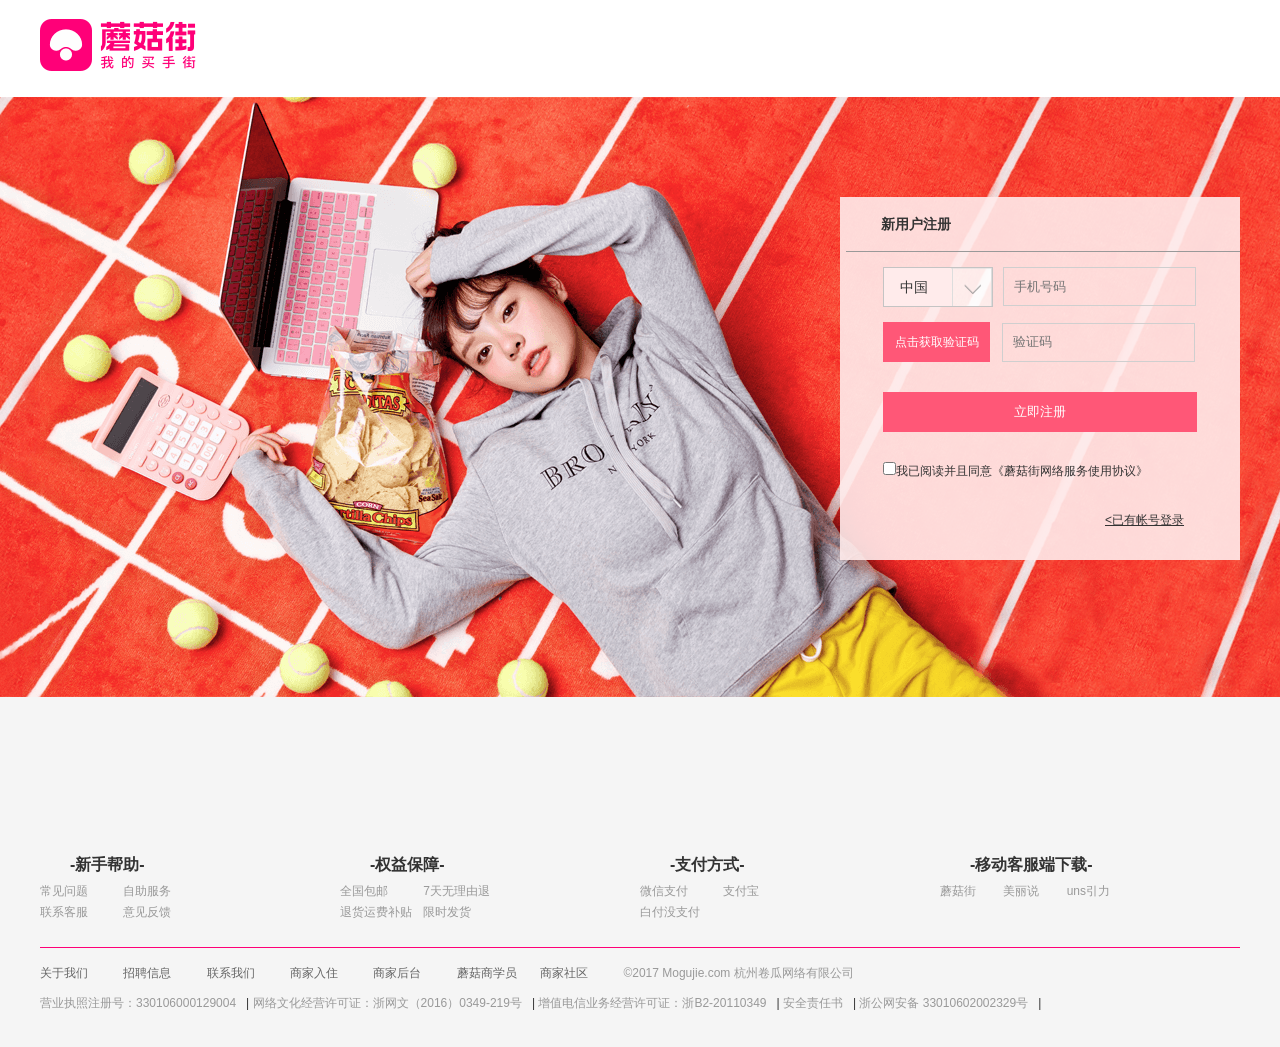
<file: logon.html>
<!DOCTYPE html>
<html>
	<head>
		<meta charset="UTF-8">
		<title></title>
		<link rel="stylesheet" type="text/css" href="css/logon.css"/>
		<link rel="stylesheet" type="text/css" href="css/public.css"/>
		<script src="js/jquery-1.11.0.js" type="text/javascript" charset="utf-8"></script>
		<script src="js/loginPhone.js" type="text/javascript" charset="utf-8"></script>
		<script src="js/logon.js" type="text/javascript" charset="utf-8"></script>
		<script src="js/common.js" type="text/javascript" charset="utf-8"></script>
	</head>
	<body>
		<div id="logo" class="wrap1 clearfix">
			<a class="logo" href="index.html">
				<img src="images/login1.png" />
			</a>
		</div>
		<div id="main" class="clearfix">
			<div class="wrap1 clear">
				<div class="loging clearfix">
				<div class="login_tab">
					<h3>新用户注册</h3>
				</div>
				<form action="index.html" method="post">
					<div class="login_box clearfix">
						<p class="ertip" id="ertip">请输入手机号码</p>
						<div class="sel clearfix">
							<select class="sele fl">
								<option value="">中国</option>
								<option value="">澳大利亚</option>
								<option value="">新加坡</option>
								<option value="">菲律宾</option>
							</select>
							<input class="fl" id="phoneb" type="text" placeholder="手机号码" />
						</div>
						<div class="move">
							<a class="get" href="javascript:;">点击获取验证码</a>
							<input type="text" class="put" id="input2" placeholder="验证码" />
						</div>
					</div>
					<div class="lg_login">
						<input class="sub" type="button" id="btn" value="立即注册" />
					</div>
				</form>
				
				
				<div class="small_link">
					<input type="checkbox"  value="" />我已阅读并且同意《蘑菇街网络服务使用协议》
				</div>
				<div class="zuce">
					<a href="login.html"><已有帐号登录</a>
				</div>
			</div>
			</div>
			
		</div>
		<div id="foot">
			<div class="wrap1">
				<div class="foot_t clearfix">
					<div class="foot_t_h fl tom">
						<h4>-新手帮助-</h4>
						<div class="a_link">
							<a href="javascript:;">常见问题</a>
							<a href="javascript:;">自助服务</a>
							<a href="javascript:;">联系客服</a>
							<a href="javascript:;">意见反馈</a>
						</div>
					</div>
					<div class="foot_t_he fl tom">
						<h4>-权益保障-</h4>
						<div class="a_link">
							<a href="javascript:;">全国包邮</a>
							<a href="javascript:;">7天无理由退</a>
							<a href="javascript:;">退货运费补贴</a>
							<a href="javascript:;">限时发货</a>
						</div>
					</div>
					<div class="foot_t_hel fl tom">
						<h4>-支付方式-</h4>
						<div class="a_link">
							<a href="javascript:;">微信支付</a>
							<a href="javascript:;">支付宝</a>
							<a href="javascript:;">白付没支付</a>
							
						</div>
					</div>
					<div class="foot_t_help fl tom">
						<h4>-移动客服端下载-</h4>
						<div class="a_links">
							<a href="javascript:;">蘑菇街</a>
							<a href="javascript:;">美丽说</a>
							<a href="javascript:;">uns引力</a>
						</div>
					</div>
				</div>
			<div class="foot_b">
				<p class="p1">
					<a href="javascript:;">关于我们</a>
					<a href="javascript:;">招聘信息</a>
					<a href="javascript:;">联系我们</a>
					<a href="javascript:;">商家入住</a>
					<a href="javascript:;">商家后台</a>
					<a href="javascript:;">蘑菇商学员</a>
					<a href="javascript:;">商家社区</a>
					<a href="javascript:;">&copy;2017 Mogujie.com 杭州卷瓜网络有限公司</a>
				</p>
				<p class="p2">
					<a href="javascript:;">营业执照注册号：330106000129004</a>|
					<a href="javascript:;">网络文化经营许可证：浙网文（2016）0349-219号</a>|
					<a href="javascript:;">增值电信业务经营许可证：浙B2-20110349</a>|
					<a href="javascript:;">安全责任书</a>|
					<a href="javascript:;">浙公网安备 33010602002329号</a>|

				</p>
			</div>
			</div>
			
		</div>
	</body>
</html>
</file>
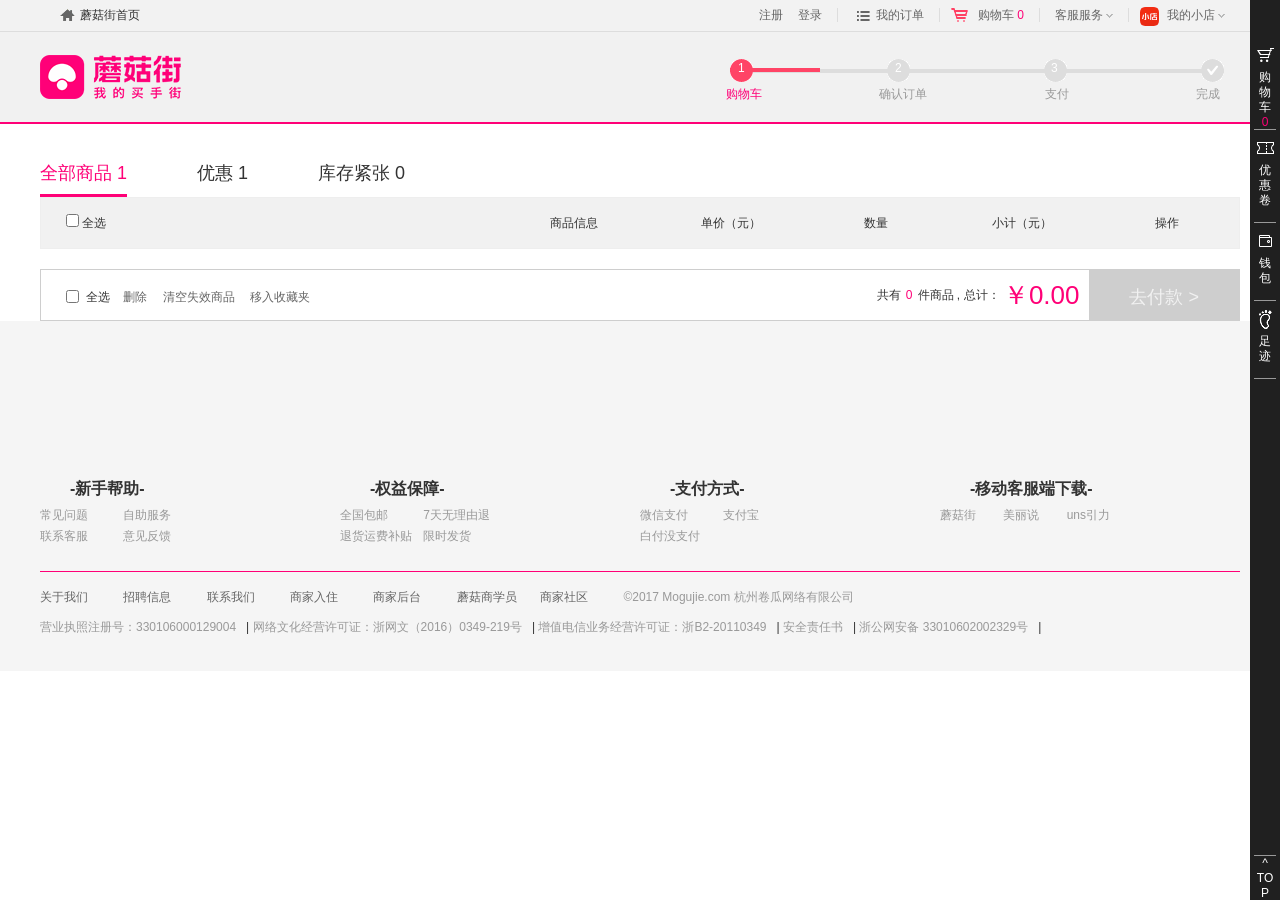
<file: shopcart.html>
<!DOCTYPE html>
<html>

	<head>
		<meta charset="UTF-8">
		<title></title>
		<link rel="stylesheet" type="text/css" href="css/index.css" />
		<link rel="stylesheet" type="text/css" href="css/public.css" />
		<link rel="stylesheet" type="text/css" href="css/list.css"/>
		<script src="js/jquery-1.11.0.js" type="text/javascript" charset="utf-8"></script>
		<script src="js/shopcart.js" type="text/javascript" charset="utf-8"></script>
	</head>

	<body>
		<!--固定侧边栏-->
		<div id="fixedbar">
			<div class="photo">
				
			</div>
			<div class="car">
				<a href="#">
					<i></i>
					<div class="small">
						购物车
					</div>
					<b id="num1"></b>
				</a>
			</div>
			<div class="juan">
				<a href="#">
					<i></i>
					<div class="small">
						优惠卷
					</div>
				</a>
			</div>
			<div class="money">
				<a href="#">
					<i></i>
					<div class="small">
						钱包
					</div>
				</a>
			</div>
			<div class="footer">
				<a href="#">
					<i></i>
					<div class="small">
						足迹
					</div>
				</a>
			</div>
			<div class="Top">
				<a href="#">
					<i>^</i>
					<div class="small">
						TOP
					</div>
				</a>
			</div>
		</div>
		<div id="header" class="site-top-nav">
			<div class="wrap wrap1">
				<a class="home fl" href="index.html">蘑菇街首页</a>
				<ul class="header-top">
					<li class="sl">
						<a href="logon.html">注册</a>
					</li>
					<li class="sl">
						<a href="login.html">登录</a>
					</li>
					<li class="sl myorder has-line">
						<a href="javascript:;">我的订单</a>
					</li>
					<li class="sl has-line shopping-cart-v2">
						<a class="cart-info-wrap" href="shopcart.html">购物车 <b id="num">0</b></a>
						<i class="icon-delta"></i>
						<!--<span class="shopping-cart-loading"></span>-->
						<div class="shop-cart-info empty-cart">购物车里没有商品！</div>
					</li>
					<li class="sl has-line has-icon custom-item">
						<a href="javascript:;">客服服务</a>
						<i class="icon-delta"></i>
						<ol class="ext-mode">
							<li class="s2">
								<a href="index.html" target="_blank">消费者服务</a>
							</li>
							<li class="s2">
								<a href="index.html" target="_blank">商家服务</a>
							</li>
							<li class="s2">
								<a href="index.html" target="_blank">规则中心</a>
							</li>
						</ol>
					</li>
					<li class="sl has-line has-icon myxiaodian">
						<a href="javascript:;">我的小店</a>
						<i class="icon-delta"></i>
						<ol class="ext-mode1">
							<li class="s2">
								<a href="index.html" target="_blank">后台管理</a>
							</li>
							<li class="s2">
								<a href="index.html" target="_blank">商家社区</a>
							</li>
							<li class="s2">
								<a href="index.html" target="_blank">商家培训</a>
							</li>
							<li class="s2">
								<a href="index.html" target="_blank">市场入住</a>
							</li>
						</ol>
					</li>
				</ul>
			</div>
		</div>
		<!--中间区域-->
		<div class="header_mid clearfix">
			<div class="wrap wrap1 clearfix">
				<a class="logo" href="index.html" title="蘑菇街首页"></a>

				<div id="shopcart">
					<i class="i1">1</i>
					<i class="i2">2</i>
					<i class="i3">3</i>
					<i class="i4"></i>
					<p></p>
				</div>
				<div class="process">
						<span>购物车</span>
						<span>确认订单</span>
						<span>支付</span>
						<span class="lastb">完成</span>
						
				</div>
			</div>
				
		</div>
		<div id="shopping" class="wrap1">
			<ul class="shop_h clear" id="shop_h">
				<li class="colo">全部商品 1</li>
				<li>优惠 1</li>
				<li>库存紧张 0</li>
				
			</ul>
			<div class="shop_nav">
				<span id="selectAll">
					<input type="checkbox" name="" class="list1" value="" />
					<i>全选</i>
				</span>
				<span>商品信息</span>
				<span>单价（元）</span>
				<span>数量</span>
				<span>小计（元）</span>
				<span>操作</span>	
			</div>
			<div class="ware" id="ware">
					<!--		<div class="shop_pri">
				<span class="inpt">
					<input type="checkbox" name="" id="list4" value="" />
					<i>韩国战衣衣不舍攻关</i>
				</span>
				<span class="xinxi">
					<img src="images/shopxin.gif" />
					<i></i>
					满99元减5元
				</span>
				<div class="coupon">
					<span>优惠卷</span>
					<i><img src="images/cou.png" /></i>
				</div>
				<span class="go"><a href="details.html">去店铺凑单 ></a></span>
			</div>
			<div class="details">
				<span class="inpt">
					<input type="checkbox" name="" id="list2" value="" />
					
				</span>
				<span class="deta" id="bigmei">
					<img class="im1" id="girl" src="images/deta1.jpg" />
					<p class="bigme">
						<img class="im2" src="images/deta1.jpg" />						
					</p>
					<a href="details.html">韩版夏季新款小清新别致侧系带蝴蝶接腰短袖系带连衣裙</a>
				</span>
				<span class="deta2">
					<p>颜色：深蓝色</p>
					<p>尺码：M</p>
				</span>
				<span class="deta2 de1">
					<p><s>98.88</s></p>
					<p>55.20</p>
					<p class="p3">活动价</p>
				</span>
				<span class="deta2 de2">
					<div class="num" onselectstart="return false;" style="-moz-user-select:none;">
						
						<span class="cut">
							-	
						</span>
						<input type="text" class="txt" value="1" />
						<span class="add">
							+
						</span>
						
					</div>
				</span>
				<span class="deta2 de3">
					<p id="pricesingle" class="p4">55.20</p>
					
				</span>
				<span class="deta2 de4">
					<p class="dele">删除</p>
					
				</span>
			</div>
			
			
			<!--撤销删除板块-->
			<!--<div class="deleg" id="deleg">
				<p>
					<span>成功删除一件商品 , 如有误 , 可</span><a href="javascript:;">撤销本次删除</a>
				</p>
			</div>-->
			</div>

			
			<div class="allsel clear">
				<span class="inpt" id="selectAll2">
					<input type="checkbox" name="" id="list3" value="" />
					<b>全选</b>
				</span>
				<div class="paybar">
					
					<a href="shopcart.html">删除</a>
					<a href="shopcart.html">清空失效商品</a>
					<a href="shopcart.html">移入收藏夹</a>
					
				</div>
				<div class="alll fr">
					
					<span class="numn">
						共有<i id="numss">0</i>件商品 , 总计：
					</span>
					
					<span class="price" id="allprice">
						￥0.00	
					</span>
					<a id="resolution" class="fr" href="shopcart.html">去付款 ></a>
				</div>
				
			</div>
		</div>
		
		
		
		
		
		
		
		
		
		
		
		
		
		
		
		
		

		<div id="foot">
			<div class="wrap1">
				<div class="foot_t clearfix">
					<div class="foot_t_h fl tom">
						<h4>-新手帮助-</h4>
						<div class="a_link">
							<a href="javascript:;">常见问题</a>
							<a href="javascript:;">自助服务</a>
							<a href="javascript:;">联系客服</a>
							<a href="javascript:;">意见反馈</a>
						</div>
					</div>
					<div class="foot_t_he fl tom">
						<h4>-权益保障-</h4>
						<div class="a_link">
							<a href="javascript:;">全国包邮</a>
							<a href="javascript:;">7天无理由退</a>
							<a href="javascript:;">退货运费补贴</a>
							<a href="javascript:;">限时发货</a>
						</div>
					</div>
					<div class="foot_t_hel fl tom">
						<h4>-支付方式-</h4>
						<div class="a_link">
							<a href="javascript:;">微信支付</a>
							<a href="javascript:;">支付宝</a>
							<a href="javascript:;">白付没支付</a>
							
						</div>
					</div>
					<div class="foot_t_help fl tom">
						<h4>-移动客服端下载-</h4>
						<div class="a_links">
							<a href="javascript:;">蘑菇街</a>
							<a href="javascript:;">美丽说</a>
							<a href="javascript:;">uns引力</a>
						</div>
					</div>
				</div>
			<div class="foot_b">
				<p class="p1">
					<a href="javascript:;">关于我们</a>
					<a href="javascript:;">招聘信息</a>
					<a href="javascript:;">联系我们</a>
					<a href="javascript:;">商家入住</a>
					<a href="javascript:;">商家后台</a>
					<a href="javascript:;">蘑菇商学员</a>
					<a href="javascript:;">商家社区</a>
					<a href="javascript:;">&copy;2017 Mogujie.com 杭州卷瓜网络有限公司</a>
				</p>
				<p class="p2">
					<a href="javascript:;">营业执照注册号：330106000129004</a>|
					<a href="javascript:;">网络文化经营许可证：浙网文（2016）0349-219号</a>|
					<a href="javascript:;">增值电信业务经营许可证：浙B2-20110349</a>|
					<a href="javascript:;">安全责任书</a>|
					<a href="javascript:;">浙公网安备 33010602002329号</a>|

				</p>
			</div>
			</div>
			
		</div>
	</body>
</html>
</file>
<file: css/index.css>
.wrap {
  width: 100%;
  margin: 0 auto; }

body {
  background: #f5f5f5; }

#fixedbar {
  position: fixed;
  width: 30px;
  height: 100%;
  top: 0;
  right: 0;
  background: #202020;
  z-index: 9999; }
  #fixedbar .photo {
    width: 30px;
    height: 40px; }
  #fixedbar .car, #fixedbar .juan, #fixedbar .money, #fixedbar .footer {
    width: 30px;
    height: 78px;
    text-align: center; }
    #fixedbar .car a, #fixedbar .juan a, #fixedbar .money a, #fixedbar .footer a {
      display: block;
      width: 22px;
      height: 74px;
      color: #fff;
      margin: 0 auto;
      font-size: 12px;
      line-height: 15px;
      border-bottom: 1px solid #999; }
    #fixedbar .car i, #fixedbar .juan i, #fixedbar .money i, #fixedbar .footer i {
      display: block;
      width: 30px;
      height: 30px;
      margin: 0 auto; }
  #fixedbar .car {
    height: 93px; }
    #fixedbar .car i {
      background: url(../images/top.png) no-repeat;
      background-position: -271px -129px; }
    #fixedbar .car a {
      height: 89px; }
  #fixedbar .juan {
    height: 93px; }
    #fixedbar .juan i {
      background: url(../images/top.png) no-repeat;
      background-position: -271px -159px; }
    #fixedbar .juan a {
      height: 89px; }
  #fixedbar .money i {
    background: url(../images/top.png) no-repeat;
    background-position: -271px -219px; }
  #fixedbar .footer i {
    background: url(../images/top.png) no-repeat;
    background-position: -271px -189px; }
  #fixedbar .Top {
    text-align: center;
    position: absolute;
    bottom: 10px;
    width: 30px;
    height: 35px; }
    #fixedbar .Top i {
      font-style: normal; }
    #fixedbar .Top a {
      border-top: 1px solid #999;
      font-size: 12px;
      line-height: 15px;
      display: block;
      width: 22px;
      height: 30px;
      color: #fff;
      margin: 0 auto; }

.site-top-nav {
  height: 31px;
  background: #f2f2f2;
  margin-bottom: 0;
  border-bottom: 1px solid #ddd; }
  .site-top-nav .wrap1 {
    width: 1200px;
    margin: 0 auto; }
  .site-top-nav .home {
    background: url(../images/top.png)-4px -234px no-repeat;
    padding: 0 20px;
    display: inline-block;
    height: 30px;
    line-height: 30px;
    margin-left: 20px;
    vertical-align: top; }
  .site-top-nav .header-top {
    float: right;
    line-height: 30px; }
    .site-top-nav .header-top .s2 {
      margin-bottom: 2px; }
    .site-top-nav .header-top .ext-mode {
      display: none;
      position: absolute;
      z-index: 200;
      top: 100%;
      width: 90px;
      left: 0;
      background: #eee;
      border: 1px solid #ddd;
      border-top: none;
      border-radius: 0 0 3px 3px; }
      .site-top-nav .header-top .ext-mode .s2 a {
        border: none;
        float: none;
        display: block;
        height: 28px;
        line-height: 28px;
        padding: 0 20px;
        margin: 0;
        overflow: hidden;
        color: #444; }
        .site-top-nav .header-top .ext-mode .s2 a:hover {
          background: #ccc; }
    .site-top-nav .header-top .ext-mode1 {
      display: none;
      position: absolute;
      z-index: 200;
      top: 100%;
      width: 90px;
      left: 0;
      background: #eee;
      border: 1px solid #ddd;
      border-top: none;
      border-radius: 0 0 3px 3px; }
      .site-top-nav .header-top .ext-mode1 .s2 a {
        border: none;
        float: none;
        display: block;
        height: 28px;
        line-height: 28px;
        padding: 0 20px;
        margin: 0;
        overflow: hidden;
        color: #444; }
        .site-top-nav .header-top .ext-mode1 .s2 a:hover {
          background: #ccc; }
    .site-top-nav .header-top .sl {
      float: left;
      display: inline;
      height: 31px;
      margin: 0 15px 0 0; }
      .site-top-nav .header-top .sl a {
        float: left;
        overflow: hidden;
        margin-top: 8px;
        color: #666;
        line-height: 14px; }
    .site-top-nav .header-top .myorder {
      background: url(../images/top.png) 16px -528px no-repeat; }
      .site-top-nav .header-top .myorder a {
        padding-left: 38px; }
    .site-top-nav .header-top .has-line a {
      border-left: 1px solid #ddd; }
    .site-top-nav .header-top .shopping-cart-v2 {
      position: relative;
      background: url(../images/top.png) 8px -420px no-repeat; }
      .site-top-nav .header-top .shopping-cart-v2 a {
        padding-left: 38px; }
      .site-top-nav .header-top .shopping-cart-v2 .shopping-cart-loading {
        display: none;
        position: absolute;
        right: 0;
        top: 31px;
        left: -90px;
        background: #eee;
        border-radius: 0 0 5px 5px;
        border: 1px solid #ddd;
        border-top: none;
        z-index: 1; }
      .site-top-nav .header-top .shopping-cart-v2 .empty-cart {
        width: 180px;
        padding: 18px 0;
        text-align: center;
        color: #999;
        height: 18px;
        line-height: 18px; }
      .site-top-nav .header-top .shopping-cart-v2 .shop-cart-info {
        display: none;
        position: absolute;
        right: 0;
        top: 31px;
        left: -70px;
        background: #eee;
        border-radius: 0 0 5px 5px;
        border: 1px solid #eee;
        border-top: none;
        z-index: 20; }
    .site-top-nav .header-top .has-icon {
      padding-right: 10px; }
    .site-top-nav .header-top .custom-item {
      position: relative; }
      .site-top-nav .header-top .custom-item a {
        padding-left: 15px; }
      .site-top-nav .header-top .custom-item .icon-delta {
        position: absolute;
        width: 7px;
        top: 14px;
        height: 5px;
        right: 0;
        background: url(../images/top.png)-4px -229px no-repeat; }
      .site-top-nav .header-top .custom-item .ext-mode {
        width: 100px; }
    .site-top-nav .header-top .myxiaodian {
      position: relative;
      background: url(../images/top.png) 8px -566px no-repeat; }
      .site-top-nav .header-top .myxiaodian a {
        padding-left: 38px; }
      .site-top-nav .header-top .myxiaodian .icon-delta {
        position: absolute;
        width: 7px;
        height: 5px;
        top: 14px;
        right: 0;
        background: url(../images/top.png)-4px -229px no-repeat; }

.header_mid {
  height: 90px;
  position: relative;
  clear: both; }
  .header_mid .wrap {
    position: relative; }
  .header_mid .wrap1 {
    width: 1200px;
    margin: 0 auto; }
  .header_mid .logo {
    float: left;
    width: 240px;
    height: 90px;
    overflow: hidden;
    background: url(../images/logo.png) no-repeat;
    background-position: left center; }
  .header_mid .normal-search-content {
    width: 482px;
    height: 90px;
    float: left;
    margin-left: 120px; }
    .header_mid .normal-search-content .top_nav_search {
      position: relative;
      width: 482px;
      margin-top: 20px;
      z-index: 10; }
      .header_mid .normal-search-content .top_nav_search .search_inner_box {
        border: 1px solid #f07;
        width: 480px;
        height: 34px;
        border-radius: 0 6px 6px 0;
        background: #fff; }
      .header_mid .normal-search-content .top_nav_search .selectbox {
        position: relative;
        float: left;
        width: 60px;
        text-align: center;
        z-index: 10; }
        .header_mid .normal-search-content .top_nav_search .selectbox ol {
          top: 102%;
          border: 1px solid #transparent;
          display: none;
          position: absolute;
          left: -1px;
          width: 60px;
          background-color: #fff;
          border: 1px solid #e5e5e5;
          border-top: none; }
        .header_mid .normal-search-content .top_nav_search .selectbox li a {
          display: block;
          height: 30px;
          line-height: 30px;
          overflow: hidden;
          text-align: center;
          color: #f07; }
          .header_mid .normal-search-content .top_nav_search .selectbox li a:hover {
            background: pink; }
        .header_mid .normal-search-content .top_nav_search .selectbox .selected {
          display: block;
          height: 34px;
          line-height: 34px;
          color: #f07;
          cursor: pointer;
          backgroun-color: #fff;
          background: url(../images/t1.png) no-repeat;
          background-position: center right; }
      .header_mid .normal-search-content .top_nav_search #top_nav_form {
        overflow: hidden;
        height: 34px; }
        .header_mid .normal-search-content .top_nav_search #top_nav_form #list {
          width: 319px;
          height: 300px;
          border: 1px solid #f07;
          background: #fff;
          position: absolute;
          z-index: 100;
          top: 35px;
          display: none; }
          .header_mid .normal-search-content .top_nav_search #top_nav_form #list li {
            height: 30px;
            line-height: 30px;
            cursor: pointer; }
            .header_mid .normal-search-content .top_nav_search #top_nav_form #list li:hover {
              background: #f09; }
            .header_mid .normal-search-content .top_nav_search #top_nav_form #list li a {
              margin-left: 10px; }
            .header_mid .normal-search-content .top_nav_search #top_nav_form #list li .act {
              color: #999; }
            .header_mid .normal-search-content .top_nav_search #top_nav_form #list li .del {
              cursor: pointer;
              text-decoration: underline;
              color: #333;
              float: right;
              margin-right: 10px; }
        .header_mid .normal-search-content .top_nav_search #top_nav_form .ts_txt {
          display: block;
          overflow: hidden;
          width: 305px;
          height: 22px;
          line-height: 22px;
          padding: 6px 0 6px 10px;
          border: none;
          color: #333;
          font-size: 12px;
          background: #fff;
          outline: none; }
      .header_mid .normal-search-content .top_nav_search .ts_btn {
        float: right;
        height: 34px;
        line-height: 34px;
        width: 100px;
        overflow: hidden;
        background-color: #f07;
        background-image: linear-gradient(to right, #f25, #ff1581);
        border: none;
        font-size: 16px;
        cursor: pointer;
        color: #fff;
        border-radius: 0 5px 5px 0; }
      .header_mid .normal-search-content .top_nav_search .ts_hotwords {
        width: 482px;
        height: 20px;
        overflow: hidden;
        margin-top: 5px; }
      .header_mid .normal-search-content .top_nav_search .ts_hotwords a {
        color: #666;
        float: left;
        height: 20px;
        line-height: 20px;
        margin: 0 12px 0 0; }
        .header_mid .normal-search-content .top_nav_search .ts_hotwords a:hover {
          color: #ff4466;
          text-decoration: underline; }
  .header_mid .mid_fr {
    float: right;
    width: 220px;
    height: 90px;
    overflow: hidden;
    background-size: 100%; }
    .header_mid .mid_fr .code_wrap {
      display: block;
      width: 100%;
      height: 100%;
      overflow: hidden; }
    .header_mid .mid_fr img {
      float: right;
      height: 100%; }
    .header_mid .mid_fr a img {
      border: 0;
      vertical-align: middle; }

#body_wrap {
  background-repeat: repeat-x;
  background-position: center 0;
  background-color: #f5f5f5; }
  #body_wrap .media-screen_1200 .MCUBE_MOD_ID_346269, #body_wrap .media-screen_1200 .mod_row {
    width: 100%;
    background: #fff; }
  #body_wrap .media-screen_1200 .main_topnav_content {
    width: 1200px; }
  #body_wrap .page_activity {
    position: relative; }
    #body_wrap .page_activity .pc_indexPage_nav_menu {
      width: 257px;
      height: 440px;
      background: #ff9;
      background-color: rgba(255, 255, 255, 0.5);
      position: absolute;
      top: 42px;
      z-index: 100; }
      #body_wrap .page_activity .pc_indexPage_nav_menu .nav_list_row_first {
        margin-top: 4px; }
      #body_wrap .page_activity .pc_indexPage_nav_menu .sub_catagory {
        position: absolute;
        left: 256px;
        top: 0;
        width: 500px;
        height: 440px;
        background: #fff;
        display: none;
        z-index: 200; }
      #body_wrap .page_activity .pc_indexPage_nav_menu .nav_more_guess {
        position: absolute;
        left: 500px;
        width: 300px;
        height: 440px;
        background: #f9f9f9;
        z-index: 200;
        top: 0; }
        #body_wrap .page_activity .pc_indexPage_nav_menu .nav_more_guess h3 {
          width: 100%;
          height: 30px;
          font-size: 18px;
          line-height: 30px;
          text-align: center; }
        #body_wrap .page_activity .pc_indexPage_nav_menu .nav_more_guess p {
          font-size: 14px;
          height: 30px;
          line-height: 30px;
          text-align: center; }
        #body_wrap .page_activity .pc_indexPage_nav_menu .nav_more_guess ul li {
          cursor: pointer;
          margin: 5px 0 0 35px;
          font-size: 10px;
          position: relative;
          float: left; }
          #body_wrap .page_activity .pc_indexPage_nav_menu .nav_more_guess ul li img {
            display: block; }
            #body_wrap .page_activity .pc_indexPage_nav_menu .nav_more_guess ul li img:hover {
              opacity: .8; }
          #body_wrap .page_activity .pc_indexPage_nav_menu .nav_more_guess ul li span {
            display: block;
            width: 100%;
            height: 25px;
            line-height: 25px;
            background: rgba(255, 255, 255, 0.5);
            position: absolute;
            bottom: 20px; }
          #body_wrap .page_activity .pc_indexPage_nav_menu .nav_more_guess ul li i {
            display: block;
            font-style: normal;
            text-align: center; }
      #body_wrap .page_activity .pc_indexPage_nav_menu .nav_more_content {
        font-size: 12px;
        color: #333; }
        #body_wrap .page_activity .pc_indexPage_nav_menu .nav_more_content .coat h3 {
          font-size: 14px;
          height: 35px;
          line-height: 35px;
          margin-left: 15px; }
        #body_wrap .page_activity .pc_indexPage_nav_menu .nav_more_content .coat .nav-top, #body_wrap .page_activity .pc_indexPage_nav_menu .nav_more_content .coat .nav-center, #body_wrap .page_activity .pc_indexPage_nav_menu .nav_more_content .coat .nav-bottom, #body_wrap .page_activity .pc_indexPage_nav_menu .nav_more_content .coat .nav-bottom-b {
          margin-left: 15px; }
          #body_wrap .page_activity .pc_indexPage_nav_menu .nav_more_content .coat .nav-top p, #body_wrap .page_activity .pc_indexPage_nav_menu .nav_more_content .coat .nav-center p, #body_wrap .page_activity .pc_indexPage_nav_menu .nav_more_content .coat .nav-bottom p, #body_wrap .page_activity .pc_indexPage_nav_menu .nav_more_content .coat .nav-bottom-b p {
            font-size: 12px;
            height: 30px;
            line-height: 30px;
            border-bottom: 1px solid #eee; }
            #body_wrap .page_activity .pc_indexPage_nav_menu .nav_more_content .coat .nav-top p span, #body_wrap .page_activity .pc_indexPage_nav_menu .nav_more_content .coat .nav-center p span, #body_wrap .page_activity .pc_indexPage_nav_menu .nav_more_content .coat .nav-bottom p span, #body_wrap .page_activity .pc_indexPage_nav_menu .nav_more_content .coat .nav-bottom-b p span {
              float: left; }
            #body_wrap .page_activity .pc_indexPage_nav_menu .nav_more_content .coat .nav-top p a, #body_wrap .page_activity .pc_indexPage_nav_menu .nav_more_content .coat .nav-center p a, #body_wrap .page_activity .pc_indexPage_nav_menu .nav_more_content .coat .nav-bottom p a, #body_wrap .page_activity .pc_indexPage_nav_menu .nav_more_content .coat .nav-bottom-b p a {
              float: right;
              margin-right: 15px; }
          #body_wrap .page_activity .pc_indexPage_nav_menu .nav_more_content .coat .nav-top ul, #body_wrap .page_activity .pc_indexPage_nav_menu .nav_more_content .coat .nav-center ul, #body_wrap .page_activity .pc_indexPage_nav_menu .nav_more_content .coat .nav-bottom ul, #body_wrap .page_activity .pc_indexPage_nav_menu .nav_more_content .coat .nav-bottom-b ul {
            height: 60px; }
            #body_wrap .page_activity .pc_indexPage_nav_menu .nav_more_content .coat .nav-top ul li, #body_wrap .page_activity .pc_indexPage_nav_menu .nav_more_content .coat .nav-center ul li, #body_wrap .page_activity .pc_indexPage_nav_menu .nav_more_content .coat .nav-bottom ul li, #body_wrap .page_activity .pc_indexPage_nav_menu .nav_more_content .coat .nav-bottom-b ul li {
              height: 30px;
              line-height: 30px;
              color: #999;
              float: left;
              margin: 0 18px 0 0; }
              #body_wrap .page_activity .pc_indexPage_nav_menu .nav_more_content .coat .nav-top ul li a, #body_wrap .page_activity .pc_indexPage_nav_menu .nav_more_content .coat .nav-center ul li a, #body_wrap .page_activity .pc_indexPage_nav_menu .nav_more_content .coat .nav-bottom ul li a, #body_wrap .page_activity .pc_indexPage_nav_menu .nav_more_content .coat .nav-bottom-b ul li a {
                color: #999; }
              #body_wrap .page_activity .pc_indexPage_nav_menu .nav_more_content .coat .nav-top ul li img, #body_wrap .page_activity .pc_indexPage_nav_menu .nav_more_content .coat .nav-center ul li img, #body_wrap .page_activity .pc_indexPage_nav_menu .nav_more_content .coat .nav-bottom ul li img, #body_wrap .page_activity .pc_indexPage_nav_menu .nav_more_content .coat .nav-bottom-b ul li img {
                display: block;
                width: 54px;
                height: 54px;
                margin: 10px 10px; }
    #body_wrap .page_activity .nav_list_row {
      border-left: 2px solid #fff;
      margin: 0;
      padding: 0;
      height: 31px;
      overflow: hidden;
      font-family: 'PingFang SC'; }
      #body_wrap .page_activity .nav_list_row:hover {
        border-left: 2px solid #f07;
        background: #fff; }
      #body_wrap .page_activity .nav_list_row .nav_wrap {
        margin: 0;
        padding: 5px 0 5px 18px;
        vertical-align: top; }
        #body_wrap .page_activity .nav_list_row .nav_wrap .nav_list_title {
          float: left;
          height: 21px;
          line-height: 21px; }
          #body_wrap .page_activity .nav_list_row .nav_wrap .nav_list_title a {
            font-size: 14px;
            color: #333;
            font-weight: 700; }
        #body_wrap .page_activity .nav_list_row .nav_wrap .nav_list_content {
          float: left;
          height: 21px;
          line-height: 25px; }
          #body_wrap .page_activity .nav_list_row .nav_wrap .nav_list_content .nav_list_content_span {
            display: inline-block;
            height: 100%; }
            #body_wrap .page_activity .nav_list_row .nav_wrap .nav_list_content .nav_list_content_span .first {
              margin-left: 12px; }
            #body_wrap .page_activity .nav_list_row .nav_wrap .nav_list_content .nav_list_content_span a {
              font-size: 12px;
              margin-left: 15px;
              float: left;
              color: #666;
              font-weight: normal; }
        #body_wrap .page_activity .nav_list_row .nav_wrap .nav_list_tagicon {
          width: 12px;
          height: 13px;
          display: inline-block;
          background: url(../images/t4.png) no-repeat;
          margin-left: 2px;
          background-size: 100% 100%; }
    #body_wrap .page_activity .mod_row {
      margin: 0 auto;
      position: relative; }
    #body_wrap .page_activity .mod_row {
      width: 100%;
      background: #fffl; }
    #body_wrap .page_activity .MCUBE_MOD_ID_346269 {
      background: #fff;
      border-bottom: 2px solid #f07; }
      #body_wrap .page_activity .MCUBE_MOD_ID_346269 .wrap1 {
        width: 1200px;
        margin: 0 auto; }
      #body_wrap .page_activity .MCUBE_MOD_ID_346269 .main_topnav_content {
        height: 40px;
        margin: 0 auto; }
      #body_wrap .page_activity .MCUBE_MOD_ID_346269 .indexLeftLink {
        float: left;
        width: 257px;
        height: 100%;
        overflow: hidden;
        position: relative; }
      #body_wrap .page_activity .MCUBE_MOD_ID_346269 .indexLeftTitle {
        position: absolute;
        left: 47px;
        height: 40px;
        line-height: 40px;
        color: #fff;
        font-size: 18px; }
      #body_wrap .page_activity .MCUBE_MOD_ID_346269 .indexRightLink {
        height: 100%; }
      #body_wrap .page_activity .MCUBE_MOD_ID_346269 .indexmainLink {
        display: block;
        height: 20px;
        line-height: 20px;
        width: 140px;
        margin-top: 10px;
        font-size: 16px;
        border-right: 1px solid #ddd;
        vertical-align: middle;
        text-align: center;
        color: #333; }
        #body_wrap .page_activity .MCUBE_MOD_ID_346269 .indexmainLink:hover {
          color: #f07; }
      #body_wrap .page_activity .MCUBE_MOD_ID_346269 .indexmainLink-last {
        border: none; }

.MCUBE_MOD_ID_248606 {
  font-family: "PingFang SC", Georgia, "Times New Roman", "Microsoft YaHei";
  position: relative; }
  .MCUBE_MOD_ID_248606 .pc_banner_wrapper {
    height: 440px;
    overflow: hidden;
    margin: 0 auto; }
    .MCUBE_MOD_ID_248606 .pc_banner_wrapper .wen_960_hidden {
      display: block; }
    .MCUBE_MOD_ID_248606 .pc_banner_wrapper .banner {
      width: 100%;
      height: 440px;
      position: relative;
      overflow: hidden; }
      .MCUBE_MOD_ID_248606 .pc_banner_wrapper .banner ul {
        width: 100%;
        height: 440px;
        left: 0;
        position: absolute; }
        .MCUBE_MOD_ID_248606 .pc_banner_wrapper .banner ul li {
          background: #fcd463;
          position: absolute;
          display: block;
          width: 100%;
          height: 440px;
          cursor: pointer; }
          .MCUBE_MOD_ID_248606 .pc_banner_wrapper .banner ul li:nth-child(1) {
            background: url(../images/banner1.jpg) no-repeat center center;
            background-color: #fdda74; }
          .MCUBE_MOD_ID_248606 .pc_banner_wrapper .banner ul li:nth-child(2) {
            background: url(../images/banner2.jpg) no-repeat center center;
            background-color: #9dc98a; }
          .MCUBE_MOD_ID_248606 .pc_banner_wrapper .banner ul li:nth-child(3) {
            background: url(../images/banner3.jpg) no-repeat center center;
            background-color: #f5f7f6; }
          .MCUBE_MOD_ID_248606 .pc_banner_wrapper .banner ul li:nth-child(4) {
            background: url(../images/banner4.jpg) no-repeat center center;
            background-color: #fbb23f; }
          .MCUBE_MOD_ID_248606 .pc_banner_wrapper .banner ul li:nth-child(5) {
            background: url(../images/banner5.jpg) no-repeat center center;
            background-color: #cae8e0; }
          .MCUBE_MOD_ID_248606 .pc_banner_wrapper .banner ul li:nth-child(6) {
            background: url(../images/banner6.jpg) no-repeat center center;
            background-color: #f5a7b4; }
          .MCUBE_MOD_ID_248606 .pc_banner_wrapper .banner ul li:nth-child(7) {
            background: url(../images/banner7.jpg) no-repeat center center;
            background-color: #cfa6f5; }
      .MCUBE_MOD_ID_248606 .pc_banner_wrapper .banner #nav {
        position: absolute;
        bottom: 10px;
        left: 640px; }
        .MCUBE_MOD_ID_248606 .pc_banner_wrapper .banner #nav li {
          float: left;
          display: block;
          width: 16px;
          height: 16px;
          border-radius: 4px;
          background: #f1f1f1;
          line-height: 16px;
          text-align: center;
          margin: 0 2px;
          cursor: pointer;
          font: 12px/16px ""; }
        .MCUBE_MOD_ID_248606 .pc_banner_wrapper .banner #nav .active {
          background: #ff9; }
  .MCUBE_MOD_ID_248606 .user_info {
    position: absolute;
    top: 0;
    right: 76px; }
    .MCUBE_MOD_ID_248606 .user_info .user_t {
      width: 166px;
      height: 215px;
      background: rgba(255, 255, 255, 0.6);
      margin-top: 10px; }
      .MCUBE_MOD_ID_248606 .user_info .user_t h3 {
        cursor: pointer;
        width: 72px;
        height: 72px;
        border-radius: 100%;
        margin: 10px auto;
        background: #ff94c6 url(../images/user.png) no-repeat center center;
        background-size: 30px 30px; }
      .MCUBE_MOD_ID_248606 .user_info .user_t p {
        text-align: center; }
      .MCUBE_MOD_ID_248606 .user_info .user_t a {
        text-align: center;
        line-height: 26px;
        display: block;
        width: 74px;
        height: 26px;
        border: 1px solid #f07;
        color: #f07;
        margin: 15px auto; }
    .MCUBE_MOD_ID_248606 .user_info .user_b {
      margin-top: 10px;
      width: 166px;
      height: 205px;
      background: rgba(255, 255, 255, 0.6); }
      .MCUBE_MOD_ID_248606 .user_info .user_b h4 {
        color: #666;
        font-size: 18px;
        height: 40px;
        line-height: 40px;
        text-align: center;
        margin-top: 20px; }
      .MCUBE_MOD_ID_248606 .user_info .user_b p {
        font-size: 12px;
        color: #777;
        text-align: center; }
      .MCUBE_MOD_ID_248606 .user_info .user_b img {
        display: block;
        width: 130px;
        height: 130px;
        margin: 0 auto; }

#main_top {
  margin-top: 10px;
  height: 184px;
  margin-bottom: 40px; }
  #main_top a {
    background: #fff; }
    #main_top a h3 {
      font-weight: 300; }
  #main_top .top_l, #main_top .top_c {
    float: left;
    width: 470px;
    height: 184px; }
    #main_top .top_l .one, #main_top .top_c .one {
      float: left;
      display: block;
      width: 215px;
      height: 184px;
      position: relative; }
      #main_top .top_l .one h3, #main_top .top_c .one h3 {
        font-size: 18px;
        height: 30px;
        line-height: 30px;
        color: #666;
        margin: 15px 0 0 15px; }
      #main_top .top_l .one #demo, #main_top .top_c .one #demo {
        width: 84px;
        height: 20px;
        background: #333;
        color: #fff;
        text-align: center;
        margin: 0 0 0 15px; }
      #main_top .top_l .one .img1, #main_top .top_c .one .img1 {
        display: block;
        width: 120px;
        height: 120px;
        position: absolute;
        left: 0;
        right: 0;
        margin: auto; }
      #main_top .top_l .one .mall, #main_top .top_c .one .mall {
        width: 52px;
        height: 52px;
        position: absolute;
        background: #f07;
        color: #fff;
        border-radius: 100%;
        text-align: center;
        right: 10px;
        bottom: 10px; }
        #main_top .top_l .one .mall p, #main_top .top_c .one .mall p {
          margin-top: 10px;
          line-height: 10px; }
      #main_top .top_l .one span, #main_top .top_c .one span {
        color: #999;
        margin: 0 0 0 15px; }
    #main_top .top_l .top_l_r, #main_top .top_c .top_l_r {
      border-left: 1px solid #f1f1f1;
      float: left;
      width: 252px;
      height: 184px; }
      #main_top .top_l .top_l_r .two, #main_top .top_c .top_l_r .two {
        display: block;
        width: 254px;
        height: 91px;
        border-bottom: 1px solid #f1f1f1;
        position: relative; }
        #main_top .top_l .top_l_r .two .img2, #main_top .top_c .top_l_r .two .img2 {
          position: absolute;
          display: block;
          width: 80px;
          height: 80px;
          right: 10px;
          bottom: 0; }
        #main_top .top_l .top_l_r .two h3, #main_top .top_c .top_l_r .two h3 {
          font-size: 18px;
          height: 30px;
          line-height: 30px;
          color: #666;
          margin: 15px 0 0 15px; }
        #main_top .top_l .top_l_r .two span, #main_top .top_c .top_l_r .two span {
          margin: 0 0 0 15px;
          color: #999; }
      #main_top .top_l .top_l_r .two1, #main_top .top_c .top_l_r .two1 {
        position: relative; }
        #main_top .top_l .top_l_r .two1 .img2, #main_top .top_c .top_l_r .two1 .img2 {
          display: block;
          position: absolute;
          width: 80px;
          height: 80px;
          right: 10px;
          bottom: 0; }
      #main_top .top_l .top_l_r .three, #main_top .top_c .top_l_r .three {
        display: block;
        width: 254px;
        height: 92px;
        position: relative; }
        #main_top .top_l .top_l_r .three .img2, #main_top .top_c .top_l_r .three .img2 {
          display: block;
          width: 80px;
          heihgt: 80px;
          position: absolute;
          right: 10px;
          bottom: 0; }
        #main_top .top_l .top_l_r .three h3, #main_top .top_c .top_l_r .three h3 {
          font-size: 18px;
          height: 30px;
          line-height: 30px;
          color: #666;
          margin: 15px 0 0 15px; }
        #main_top .top_l .top_l_r .three span, #main_top .top_c .top_l_r .three span {
          margin: 0 0 0 15px;
          color: #999; }
  #main_top .top_c {
    float: left;
    width: 470px;
    height: 184px;
    margin-left: 10px; }
    #main_top .top_c .one {
      position: relative; }
      #main_top .top_c .one .img1 {
        position: absolute;
        display: block;
        width: 120px;
        height: 120px;
        right: 0;
        left: 0;
        margin: auto;
        bottom: 0; }
  #main_top .top_r {
    float: left;
    margin-left: 10px; }
    #main_top .top_r .four {
      display: block;
      width: 240px;
      height: 184px;
      position: relative; }
      #main_top .top_r .four .img1 {
        position: absolute;
        display: block;
        width: 120px;
        height: 120px;
        right: 0;
        left: 0;
        margin: auto;
        bottom: 0; }
      #main_top .top_r .four h3 {
        font-size: 18px;
        height: 30px;
        line-height: 30px;
        color: #666;
        margin: 15px 0 0 15px; }
      #main_top .top_r .four span {
        margin: 0 0 0 15px;
        color: #999; }

.pic {
  width: 100%;
  height: 25px;
  margin-bottom: 10px; }
  .pic .hh {
    float: left;
    height: 25px;
    line-height: 25px;
    font-size: 20px;
    border-left: 6px solid #f02;
    padding-left: 15px; }
  .pic .cen {
    float: left;
    font-size: 14px;
    height: 25px;
    line-height: 25px;
    margin-left: 35px; }
    .pic .cen span {
      color: #666; }
    .pic .cen a {
      font-size: 14px;
      display: inline-block;
      padding: 0 15px;
      color: #666; }
  .pic .sp {
    float: right;
    cursor: pointer; }

.girl {
  width: 100%;
  height: 402px;
  margin-top: 40px; }
  .girl .girl_l {
    float: left; }
    .girl .girl_l ul {
      width: 955px;
      height: 364px; }
      .girl .girl_l ul li {
        width: 182px;
        height: 364px;
        position: relative;
        cursor: pointer;
        float: left;
        margin-right: 9px; }
        .girl .girl_l ul li img {
          display: block;
          width: 182px;
          height: 364px;
          border-radius: 10px;
          transition: 1s;
          transform-style: preserve-3d; }
        .girl .girl_l ul li p {
          position: absolute;
          left: 0;
          right: 0;
          margin: auto;
          bottom: 20px;
          text-align: center;
          width: 120px;
          height: 38px;
          background: rgba(3, 3, 3, 0.7);
          font-size: 16px;
          line-height: 38px;
          border-radius: 15px;
          color: #f1f1f1; }
        .girl .girl_l ul li .g2 {
          position: absolute;
          left: 0;
          top: 0;
          opacity: 0;
          transform: rotateY(180deg); }
        .girl .girl_l ul li:hover .g1 {
          transform: rotateY(180deg);
          opacity: 0; }
        .girl .girl_l ul li:hover .g2 {
          transform: rotateY(360deg);
          opacity: 1; }
  .girl .girl_r {
    float: right;
    width: 240px;
    height: 364px; }
    .girl .girl_r a {
      float: left;
      display: block;
      width: 114px;
      height: 114px;
      position: relative;
      overflow: hidden;
      margin: 0 0 10px 0; }
      .girl .girl_r a img {
        display: block;
        width: 114px; }
      .girl .girl_r a:nth-child(even) {
        margin-left: 12px; }
      .girl .girl_r a:hover {
        opacity: .8; }
      .girl .girl_r a p {
        text-align: center;
        position: absolute;
        bottom: 0;
        width: 114px;
        height: 40px;
        line-height: 40px;
        font-size: 14px;
        color: #fff; }

#king, #king1, #king2, #king3, #king4, #king5, #king6, #king7, #king8 {
  height: 398px;
  margin-top: 40px; }
  #king .king_l, #king1 .king_l, #king2 .king_l, #king3 .king_l, #king4 .king_l, #king5 .king_l, #king6 .king_l, #king7 .king_l, #king8 .king_l {
    width: 240px;
    height: 360px;
    background: #e9ddf5;
    position: relative;
    cursor: pointer; }
    #king .king_l .king_a_link, #king1 .king_l .king_a_link, #king2 .king_l .king_a_link, #king3 .king_l .king_a_link, #king4 .king_l .king_a_link, #king5 .king_l .king_a_link, #king6 .king_l .king_a_link, #king7 .king_l .king_a_link, #king8 .king_l .king_a_link {
      width: 210px;
      height: 70px;
      margin: 10px 0 0 20px; }
      #king .king_l .king_a_link a, #king1 .king_l .king_a_link a, #king2 .king_l .king_a_link a, #king3 .king_l .king_a_link a, #king4 .king_l .king_a_link a, #king5 .king_l .king_a_link a, #king6 .king_l .king_a_link a, #king7 .king_l .king_a_link a, #king8 .king_l .king_a_link a {
        display: inline-block;
        width: 57px;
        height: 27px;
        border: 1px solid rgba(0, 0, 0, 0.4);
        margin: 10px 6px 0 0;
        text-align: center;
        font-size: 12px;
        line-height: 27px;
        background: rgba(0, 0, 0, 0.3);
        color: #f1f1f1; }
        #king .king_l .king_a_link a:nth-child(3), #king1 .king_l .king_a_link a:nth-child(3), #king2 .king_l .king_a_link a:nth-child(3), #king3 .king_l .king_a_link a:nth-child(3), #king4 .king_l .king_a_link a:nth-child(3), #king5 .king_l .king_a_link a:nth-child(3), #king6 .king_l .king_a_link a:nth-child(3), #king7 .king_l .king_a_link a:nth-child(3), #king8 .king_l .king_a_link a:nth-child(3) {
          margin-right: 0; }
        #king .king_l .king_a_link a:nth-child(6), #king1 .king_l .king_a_link a:nth-child(6), #king2 .king_l .king_a_link a:nth-child(6), #king3 .king_l .king_a_link a:nth-child(6), #king4 .king_l .king_a_link a:nth-child(6), #king5 .king_l .king_a_link a:nth-child(6), #king6 .king_l .king_a_link a:nth-child(6), #king7 .king_l .king_a_link a:nth-child(6), #king8 .king_l .king_a_link a:nth-child(6) {
          margin-right: 0; }
        #king .king_l .king_a_link a:hover, #king1 .king_l .king_a_link a:hover, #king2 .king_l .king_a_link a:hover, #king3 .king_l .king_a_link a:hover, #king4 .king_l .king_a_link a:hover, #king5 .king_l .king_a_link a:hover, #king6 .king_l .king_a_link a:hover, #king7 .king_l .king_a_link a:hover, #king8 .king_l .king_a_link a:hover {
          background: rgba(0, 0, 0, 0.5); }
    #king .king_l .title, #king1 .king_l .title, #king2 .king_l .title, #king3 .king_l .title, #king4 .king_l .title, #king5 .king_l .title, #king6 .king_l .title, #king7 .king_l .title, #king8 .king_l .title {
      text-align: center;
      font-size: 24px;
      height: 30px;
      line-height: 30px;
      margin-top: 40px; }
    #king .king_l .xin, #king1 .king_l .xin, #king2 .king_l .xin, #king3 .king_l .xin, #king4 .king_l .xin, #king5 .king_l .xin, #king6 .king_l .xin, #king7 .king_l .xin, #king8 .king_l .xin {
      font-size: 14px;
      height: 25px;
      line-height: 25px;
      text-align: center; }
    #king .king_l .pic, #king1 .king_l .pic, #king2 .king_l .pic, #king3 .king_l .pic, #king4 .king_l .pic, #king5 .king_l .pic, #king6 .king_l .pic, #king7 .king_l .pic, #king8 .king_l .pic {
      width: 150px;
      height: 160px;
      position: absolute;
      right: 0;
      left: 0;
      margin: auto;
      bottom: 0; }
      #king .king_l .pic .img1, #king1 .king_l .pic .img1, #king2 .king_l .pic .img1, #king3 .king_l .pic .img1, #king4 .king_l .pic .img1, #king5 .king_l .pic .img1, #king6 .king_l .pic .img1, #king7 .king_l .pic .img1, #king8 .king_l .pic .img1 {
        position: absolute;
        display: block;
        width: 150px;
        height: 160px; }
  #king .king_c, #king1 .king_c, #king2 .king_c, #king3 .king_c, #king4 .king_c, #king5 .king_c, #king6 .king_c, #king7 .king_c, #king8 .king_c {
    width: 720px;
    height: 360px;
    background: #fff; }
    #king .king_c a, #king1 .king_c a, #king2 .king_c a, #king3 .king_c a, #king4 .king_c a, #king5 .king_c a, #king6 .king_c a, #king7 .king_c a, #king8 .king_c a {
      float: left;
      display: block;
      width: 238px;
      height: 180px;
      border-right: 1px solid #eee;
      border-bottom: 1px solid #eee;
      position: relative; }
      #king .king_c a h3, #king1 .king_c a h3, #king2 .king_c a h3, #king3 .king_c a h3, #king4 .king_c a h3, #king5 .king_c a h3, #king6 .king_c a h3, #king7 .king_c a h3, #king8 .king_c a h3 {
        text-align: center;
        font-size: 16px;
        color: #333;
        height: 30px;
        line-height: 30px;
        margin-top: 10px; }
      #king .king_c a p, #king1 .king_c a p, #king2 .king_c a p, #king3 .king_c a p, #king4 .king_c a p, #king5 .king_c a p, #king6 .king_c a p, #king7 .king_c a p, #king8 .king_c a p {
        text-align: center;
        color: #666;
        font-size: 12px; }
      #king .king_c a img, #king1 .king_c a img, #king2 .king_c a img, #king3 .king_c a img, #king4 .king_c a img, #king5 .king_c a img, #king6 .king_c a img, #king7 .king_c a img, #king8 .king_c a img {
        display: block;
        position: absolute;
        width: 140px;
        height: 110px;
        left: 0;
        right: 0;
        margin: auto;
        bottom: 0; }
  #king .king_r, #king1 .king_r, #king2 .king_r, #king3 .king_r, #king4 .king_r, #king5 .king_r, #king6 .king_r, #king7 .king_r, #king8 .king_r {
    width: 240px;
    height: 360px;
    background: #fff; }
    #king .king_r a, #king1 .king_r a, #king2 .king_r a, #king3 .king_r a, #king4 .king_r a, #king5 .king_r a, #king6 .king_r a, #king7 .king_r a, #king8 .king_r a {
      display: block;
      width: 120px;
      height: 90px;
      float: left;
      position: relative; }
    #king .king_r img, #king1 .king_r img, #king2 .king_r img, #king3 .king_r img, #king4 .king_r img, #king5 .king_r img, #king6 .king_r img, #king7 .king_r img, #king8 .king_r img {
      display: block;
      width: 60px;
      height: 60px;
      position: absolute;
      left: 0;
      right: 0;
      top: 0;
      bottom: 0;
      margin: auto; }

#king1 .king_r a {
  display: block;
  width: 240px;
  height: 360px; }
  #king1 .king_r a img {
    display: block;
    width: 240px;
    height: 360px; }

#king8 {
  margin-bottom: 40px; }

#content {
  width: 1200px;
  height: 300px;
  margin-bottom: 40px; }
  #content .conl {
    width: 950px;
    height: 300px; }
    #content .conl .banner {
      width: 100%;
      height: 260px;
      position: relative;
      overflow: hidden; }
      #content .conl .banner ul {
        width: 100%;
        height: 260px;
        left: 0;
        position: absolute;
        overflow: hidden; }
        #content .conl .banner ul li {
          float: left;
          width: 950px;
          height: 260px;
          cursor: pointer; }
          #content .conl .banner ul li img {
            display: block;
            width: 950px;
            height: 300px; }
      #content .conl .banner #nab {
        position: absolute;
        bottom: 10px;
        left: 740px; }
        #content .conl .banner #nab li {
          float: left;
          display: block;
          width: 16px;
          height: 16px;
          border-radius: 4px;
          background: #f1f1f1;
          line-height: 16px;
          text-align: center;
          margin: 0 2px;
          cursor: pointer;
          font: 12px/16px ""; }
        #content .conl .banner #nab .act {
          background: #ff9; }
      #content .conl .banner .btnne {
        position: absolute;
        text-align: center;
        font: 32px/60px "";
        width: 26px;
        height: 60px;
        background: #fff;
        opacity: .5;
        cursor: pointer;
        display: none;
        color: #ccc; }
      #content .conl .banner .left {
        left: 5px;
        top: 50%;
        margin-top: -30px; }
      #content .conl .banner .right {
        right: 5px;
        top: 50%;
        margin-top: -30px; }
  #content .conr {
    width: 240px;
    height: 260px;
    margin-left: 10px;
    background: #fff; }
    #content .conr .h3 {
      font-size: 16px;
      height: 40px;
      line-height: 40px;
      font-weight: 300;
      margin: 15px 0 0 25px; }
    #content .conr .a_linka {
      width: 225px;
      height: 200px;
      font-size: 12px;
      margin-left: 15px; }
      #content .conr .a_linka a {
        display: inline-block;
        width: 60px;
        height: 80px;
        font-size: 12px;
        margin: 5px 5px 12px 5px; }
        #content .conr .a_linka a img {
          display: block;
          width: 60px;
          height: 60px;
          border-radius: 100%; }
        #content .conr .a_linka a:hover img {
          opacity: .8; }
        #content .conr .a_linka a:hover {
          text-decoration: underline; }

#love .pic {
  margin-bottom: 20px; }
  #love .pic .hh {
    border: none;
    padding-left: 0; }
#love .lovecon .lover {
  width: 220px;
  height: 410px;
  background: #fff;
  margin: 0 22px 23px 0;
  cursor: pointer;
  border: 1px solid #fff;
  position: relative; }
  #love .lovecon .lover:nth-child(5n) {
    margin-right: 0; }
  #love .lovecon .lover:hover {
    border: 1px solid #f07; }
  #love .lovecon .lover:hover i {
    display: block; }
  #love .lovecon .lover i {
    font-style: normal;
    display: block;
    width: 220px;
    height: 24px;
    background: #f07;
    position: absolute;
    bottom: 80px;
    text-align: center;
    line-height: 24px;
    display: none; }
  #love .lovecon .lover img {
    display: block;
    width: 220px;
    height: 330px; }
  #love .lovecon .lover p {
    width: 202px;
    height: 40px;
    margin: 0 auto;
    font-size: 14px;
    margin-top: 8px;
    margin-bottom: 10px; }
  #love .lovecon .lover .mit {
    margin-top: 10px;
    width: 202px;
    height: 25px;
    margin: 0 auto; }
    #love .lovecon .lover .mit s {
      color: #666; }
    #love .lovecon .lover .mit span {
      color: #999;
      margin-left: 45px;
      padding-left: 20px;
      background: url(../images/xinx.png) no-repeat;
      background-size: 16px 15px; }

#foot {
  background-color: #f5f5f5;
  height: 180px;
  padding-top: 150px;
  padding-bottom: 20px; }
  #foot h4 {
    margin-left: 30px;
    height: 35px;
    line-height: 35px;
    font-size: 16px; }
  #foot .foot_t {
    border-bottom: 1px solid #f07;
    height: 100px; }
    #foot .foot_t .tom {
      width: 300px;
      height: 100px; }
    #foot .foot_t .a_link {
      width: 200px; }
      #foot .foot_t .a_link a {
        display: inline-block;
        width: 80px;
        height: 20px;
        line-height: 16px;
        font-size: 12px;
        color: #999; }
        #foot .foot_t .a_link a:hover {
          color: #f07; }
    #foot .foot_t .a_links {
      width: 200px; }
      #foot .foot_t .a_links a {
        display: inline-block;
        width: 60px;
        height: 20px;
        line-height: 16px;
        font-size: 12px;
        color: #999; }
        #foot .foot_t .a_links a:hover {
          color: #f07; }
  #foot .foot_b .p1 {
    margin-top: 10px;
    height: 30px;
    font-size: 12px;
    line-height: 30px; }
    #foot .foot_b .p1 a {
      display: inline-block;
      width: 80px;
      height: 35px;
      color: #666; }
      #foot .foot_b .p1 a:hover {
        color: #f07; }
      #foot .foot_b .p1 a:last-child {
        width: 300px;
        color: #999; }
  #foot .foot_b .p2 {
    height: 30px;
    font-size: 12px;
    line-height: 30px; }
    #foot .foot_b .p2 a {
      display: inline-block;
      margin-right: 10px;
      color: #999; }

/*# sourceMappingURL=index.css.map */
</file>
<file: css/public.css>
@charset "utf-8";
/* CSS Document */

*{margin:0;padding:0;}
a{text-decoration:none;color:#333;}
li{list-style:none;}
i{font-style: normal;}
b{font-weight: 300;}
body{word-wrap:break-word;color:#333;font:12px/1.6 tahoma,arial,sans-serif;}/*英文数字会换行*/
.over{overflow:hidden;white-space:nowrap;text-overflow:ellipsis;}/*单行文本出现省略号，必备三条*/

.valign{text-align:center;}
.valign i{display:inline-block;vertical-align:middle;width:0px;height:100%}
.valign img{vertical-align:middle;}

/*万能清除法*/
.clear{zoom:1;}/*兼容IE*/
.clear:after{content:"";display:block;clear:both;}


.fl{
	float: left;
}
.fr{
	float: right;
}
.clearfix::after,
.clearfix::before
{
	content:"";
	display: table;
}
input{
	margin:0;
	padding:0;
	outline: 0;
}
.wrap1{
	width:1200px;
	margin:0 auto;
};
</file>
<file: css/details.css>
body {
  background: #fff; }

.header_mid {
  height: 70px;
  border-bottom: 1px solid #cecece; }

.review {
  width: 507px;
  height: 70px; }
  .review img {
    display: block;
    width: 40px;
    height: 40px;
    border-radius: 100%;
    margin: 15px 0 0 18px; }
  .review .review_c {
    margin-left: 10px;
    margin-top: 10px; }
    .review .review_c .cicle {
      height: 16px;
      line-height: 16px; }
      .review .review_c .cicle .scicle {
        width: 10px;
        color: #f07;
        font-size: 10px;
        height: 16px;
        line-height: 16px;
        vertical-align: middle;
        display: inline-block;
        font-family: m-icon !important;
        font-style: normal;
        -webkit-font-smoothing: antialiased;
        -moz-osx-font-smoothing: grayscale; }
    .review .review_c p span b {
      font-style: normal;
      color: #f07;
      font-weight: 300; }
  .review .review_r {
    margin: 25px 0 0 10px; }
    .review .review_r a {
    	line-height: 24px;
      margin-left: 10px;
      display: inline-block;
      width: 60px;
      height: 24px;
      border: 1px solid #cecece;
      text-align: center; }
  .review .xian {
    display: block;
    width: 1px;
    height: 45px;
    background: #cecece;
    margin-top: 12px; }

#top_nav_form #list li b {
  padding: 10px 0 0 10px; }
#top_nav_form a {
  text-align: center; }
#top_nav_form .posi {
  text-align: center;
  position: absolute;
  right: 0;
  top: 0; }

#posi {
  text-align: center;
  position: absolute;
  right: -110px;
  top: 0;
  height: 36px;
  line-height: 34px; }

#shop {
  width: 100%;
  height: 150px;
  background: url(../images/bg.png) no-repeat center center; }

.item {
  position: relative;
  margin-top: -30px;
  height: 30px;
  background: rgba(0, 0, 0, 0.75); }
  .item ol li {
    float: left; }
    .item ol li a {
      display: block;
      font-size: 12px;
      color: #fff;
      line-height: 30px;
      padding: 0 20px;
      border-right: 1px solid #999; }
  .item .allcol {
    display: none;
    position: absolute;
    left: 96px;
    z-index: 20;
    background: rgba(0, 0, 0, 0.5); }
    .item .allcol li {
      cursor: pointer;
      height: 35px;
      line-height: 35px;
      padding: 0 30px 0 10px; }
      .item .allcol li:hover {
        background: rgba(0, 0, 0, 0.6); }
      .item .allcol li a {
        color: #fff; }

#mei {
  margin-top: 50px;
  margin-bottom: 40px; }
  #mei .mei_l {
    padding-right: 55px;
    border-right: 1px solid #cecece; }
    #mei .mei_l .mei_tu ol {
      position: relative;
      width: 400px;
      height: 600px; }
      #mei .mei_l .mei_tu ol li {
        position: absolute;
        width: 400px;
        height: 600px; }
        #mei .mei_l .mei_tu ol li .mzi {
          display: block;
          width: 400px;
          height: 600px; }
    #mei .mei_l .mei_tu ul {
      height: 60px;
      width: 400px;
      overflow: hidden;
      margin: 10px 0 0 15px; }
      #mei .mei_l .mei_tu ul li {
        width: 60px;
        height: 60px;
        margin: 0 8px;
        float: left;
        cursor: pointer;
        position: relative; }
        #mei .mei_l .mei_tu ul li:hover p {
          display: block; }
        #mei .mei_l .mei_tu ul li:hover img {
          opacity: 1; }
        #mei .mei_l .mei_tu ul li img {
          display: block;
          width: 60px;
          height: 60px;
          opacity: .6; }
        #mei .mei_l .mei_tu ul li p {
          width: 100%;
          height: 2px;
          background: #f07;
          position: absolute;
          bottom: 0;
          display: none; }
    #mei .mei_l .mei_tu .con {
      position: relative; }
      #mei .mei_l .mei_tu .con .con_l {
        position: absolute;
        left: 5px;
        bottom: 20px;
        display: block;
        width: 12px;
        height: 22px;
        background: url(../images/top1.png) no-repeat -10px -256px; }
      #mei .mei_l .mei_tu .con .con_r {
        position: absolute;
        left: 385px;
        bottom: 20px;
        display: block;
        width: 12px;
        height: 22px;
        background: url(../images/top1.png) no-repeat -10px -217px; }
    #mei .mei_l .mei_list h2 {
      margin-top: 2px;
      width: 537px;
      font-size: 24px;
      margin-left: 40px;
      line-height: 28px; }
    #mei .mei_l .mei_list .goos {
      margin-top: 15px;
      margin-left: 25px;
      width: 540px;
      height: 96px;
      background: #f6f6f6;
      border-top: 1px solid #f3f3f3;
      border-bottom: 1px solid #f3f3f3; }
      #mei .mei_l .mei_list .goos .goos-t {
        margin: 5px 0 0 10px;
        color: #999; }
        #mei .mei_l .mei_list .goos .goos-t s {
          margin-left: 20px; }
      #mei .mei_l .mei_list .goos .goos-c {
        color: #999;
        margin: 10px 0 0 10px; }
        #mei .mei_l .mei_list .goos .goos-c .sp1 {
          margin-left: 5px;
          font-size: 20px;
          color: #f00; }
        #mei .mei_l .mei_list .goos .goos-c .sp2 {
          margin-left: 210px; }
          #mei .mei_l .mei_list .goos .goos-c .sp2 b {
            margin-left: 5px;
            color: #333; }
        #mei .mei_l .mei_list .goos .goos-c .sp3 {
          margin-left: 10px; }
          #mei .mei_l .mei_list .goos .goos-c .sp3 b {
            margin-left: 5px;
            color: #333; }
      #mei .mei_l .mei_list .goos .goos-b {
        color: #999;
        font-size: 0;
        margin: 5px 0 0 10px; }
        #mei .mei_l .mei_list .goos .goos-b i {
          font-size: 12px; }
        #mei .mei_l .mei_list .goos .goos-b .card {
          display: inline-block;
          width: 110px;
          height: 20px;
          border: 1px solid #f57;
          font-size: 10px;
          text-align: center;
          line-height: 20px;
          color: #f07; }
        #mei .mei_l .mei_list .goos .goos-b .card1 {
          font-size: 10px;
          display: inline-block;
          vertical-align: top;
          width: 35px;
          height: 20px;
          background: #f07;
          color: #fff;
          border: 1px solid #f07;
          text-align: center;
          border-radius: 0 3px 3px 0; }
        #mei .mei_l .mei_list .goos .goos-b .card2 {
          margin-left: 10px; }
        #mei .mei_l .mei_list .goos .goos-b #more {
          font-size: 12px;
          color: #666;
          margin-left: 80px; }
    #mei .mei_l .mei_list .weater {
      margin: 15px 0 0 40px;
      color: #999; }
      #mei .mei_l .mei_list .weater span {
        margin-left: 20px;
        display: inline-block;
        width: 90px;
        height: 22px;
        line-height: 22px;
        text-align: center;
        border: 1px solid #cecece; }
    #mei .mei_l .mei_list .colo {
      margin: 20px 0 0 40px;
      color: #999; }
      #mei .mei_l .mei_list .colo ol {
        margin-left: 26px; }
        #mei .mei_l .mei_list .colo ol li {
          cursor: pointer;
          margin-right: 18px;
          border: 1px solid #cecece;
          float: left;
          width: 45px;
          height: 45px;
          position: relative; }
          #mei .mei_l .mei_list .colo ol li i {
            width: 10px;
            height: 10px;
            position: absolute;
            bottom: 0;
            right: 0;
            display: inline-block;
            background: url(../images/sj.png);
            display: none; }
          #mei .mei_l .mei_list .colo ol li img {
            display: block;
            width: 45px;
            height: 45px; }
    #mei .mei_l .mei_list .siz {
      margin: 20px 0 0 40px;
      color: #999; }
      #mei .mei_l .mei_list .siz span {
        display: inline-block;
        width: 32px;
        height: 32px;
        border: 1px solid #cecece;
        font-size: 16px;
        line-height: 32px;
        text-align: center;
        color: #333;
        margin-right: 5px;
        cursor: pointer;
        position: rrelative; }
        #mei .mei_l .mei_list .siz span:hover {
          border: 1px solid #666; }
      #mei .mei_l .mei_list .siz .san1 {
        margin-left: 20px; }
    #mei .mei_l .mei_list .num {
      margin: 20px 0 0 40px;
      color: #999;
      font-size: 0; }
      #mei .mei_l .mei_list .num i {
        font-size: 12px; }
      #mei .mei_l .mei_list .num span {
        font-size: 12px;
        display: inline-block;
        width: 24px;
        height: 25px;
        border: 1px solid #cecece;
        line-height: 25px;
        text-align: center;
        font-size: 18px;
        cursor: pointer;
        vertical-align: middle; }
      #mei .mei_l .mei_list .num #cut {
        margin-left: 20px; }
      #mei .mei_l .mei_list .num #add {
        color: #333; }
      #mei .mei_l .mei_list .num #txt {
        font-size: 12px;
        border: none;
        width: 60px;
        height: 25px;
        border-top: 1px solid #cecece;
        border-bottom: 1px solid #cecece;
        text-align: center;
        vertical-align: middle; }
      #mei .mei_l .mei_list .num b {
        font-size: 12px;
        vertical-align: middle;
        margin-left: 15px; }
    #mei .mei_l .mei_list .a_link {
    	position: relative;
      margin: 25px 0 0 40px; }
      #mei .mei_l .mei_list .a_link a {
        display: inline-block;
        width: 200px;
        height: 48px;
        border: 1px solid #cecece;
        border-radius: 2px;
        font-size: 18px;
        text-align: center;
        line-height: 48px; }
      #mei .mei_l .mei_list .a_link .a_link1 {
        height: 50px;
        color: #fff;
        border: none;
        margin-right: 5px;
        margin-left: 50px;
        background: #ef2f23; }
    #mei .mei_l .mei_list .share {
      margin: 25px 0 0 90px; }
      #mei .mei_l .mei_list .share .cle {
        width: 72px;
        height: 26px;
        border: 1px solid #cecece;
        border-radius: 20px;
        text-align: center;
        line-height: 26px;
        color: #999;
        cursor: pointer; }
        #mei .mei_l .mei_list .share .cle i {
          font-size: 18px;
          font-weight: 700;
          color: #ef2f23; }
      #mei .mei_l .mei_list .share .cl2 {
        margin-left: 10px; }
      #mei .mei_l .mei_list .share b {
        margin-left: 15px;
        color: #999;
        line-height: 28px; }
    #mei .mei_l .mei_list .promise {
      margin: 25px 0 0 20px; }
      #mei .mei_l .mei_list .promise i {
        color: #999; }
      #mei .mei_l .mei_list .promise ul {
        margin-left: 10px; }
        #mei .mei_l .mei_list .promise ul li {
          margin-right: 12px;
          float: left;
          font-size: 12px; }
          #mei .mei_l .mei_list .promise ul li img {
            vertical-align: middle;
            display: inline-block;
            width: 24px;
            height: 24px; }
    #mei .mei_l .mei_list .pay {
      margin: 25px 0 0 20px; }
      #mei .mei_l .mei_list .pay i {
        color: #999; }
      #mei .mei_l .mei_list .pay span {
        margin-left: 5px;
        vertical-align: middle;
        display: inline-block;
        width: 130px;
        height: 20px;
        background: url(../images/top1.png) no-repeat -10px -295px; }
  #mei .mei_r {
    width: 120px; }
    #mei .mei_r h3 {
      font-size: 16px;
      color: #999;
      text-align: center; }
    #mei .mei_r ul li {
      margin-top: 10px;
      cursor: pointer; }
      #mei .mei_r ul li img {
        display: block;
        width: 120px;
        height: 180px; }
      #mei .mei_r ul li span {
        display: inline-block;
        text-align: center;
        width: 120px;
        margin-top: 5px; }

#comment .com_l {
  width: 740px; }


#success{
	position: absolute;
	left:400px;
	top:-45px;
	display: block;
	width:120px;
	height:40px;
	line-height: 40px;
	text-align: center;
	background: #f07;
	border-radius:10px 10px 10px 0;
	display: none;
}
#num{
	color:#f07;
}
#num1{
	color:#f07;
}
/*# sourceMappingURL=details.css.map */
</file>
<file: css/list.css>
body {
  background: #fff; }

.header_mid {
  border-bottom: 2px solid #f07; }

#alls {
  margin-top: 20px; }
  #alls .all {
    width: 100%;
    height: 45px;
    line-height: 45px;
    text-align: left;
    font-style: normal;
    font-weight: 300; }
  #alls .allz {
    border: 1px solid #f1f1f1;
    background: #fafafa; }
    #alls .allz h3 {
      text-indent: 10px;
      width: 90px;
      height: 51px;
      line-height: 50px;
      background-color: #f3f3f3; }
    #alls .allz .tee {
      border: none; }
    #alls .allz ul {
      margin-left: 40px;
      width: 1048px;
      height: 50px;
      border-bottom: 1px dashed #eee; }
      #alls .allz ul li {
        float: left;
        line-height: 50px;
        padding: 0 30px 0 0; }
      #alls .allz ul span {
        height: 50px;
        line-height: 50px;
        float: right; }

#searchm {
  margin-top: 15px;
  height: 40px;
  background: #fafafa;
  border: 1px solid #f1f1f1;
  line-height: 40px; }
  #searchm h3 {
    text-indent: 10px;
    font-weight: 300;
    color: #999; }
  #searchm .searchm_r {
    margin-left: 30px; }
    #searchm .searchm_r a {
      margin-right: 20px;
      color: #666; }

#price {
  margin-bottom: 30px;
  margin-top: 15px;
  height: 40px;
  border: 1px solid #e5e5e5; }
  #price .price-l {
    margin-top: 10px; }
    #price .price-l a {
      display: inline-block;
      width: 65px;
      height: 40px;
      text-align: center;
      color: #333; }
  #price .price-c {
    margin-top: 8px;
    margin-left: 15px; }
    #price .price-c input {
      width: 50px;
      height: 22px;
      color: #999;
      outline: 0; }
    #price .price-c a {
      margin-left: 10px;
      text-align: center;
      display: inline-block;
      width: 50px;
      height: 24px;
      border: 1px solid #e5e5e5; }
  #price .price-r {
    margin-left: 20px;
    margin-top: 8px;
    font-size: 0; }
    #price .price-r a {
      font-size: 12px;
      margin: 0;
      padding: 0;
      text-align: center;
      line-height: 24px;
      display: inline-block;
      width: 80px;
      height: 24px;
      border: 1px solid #e5e5e5; }
    #price .price-r .ab {
      border: none; }

#love .page {
  width: 500px;
  margin: 10px auto; }
  #love .page .cur {
    background: #f57;
    color: #fff; }
  #love .page a {
    display: inline-block;
    margin: 0 5px;
    padding: 5px 10px;
    border: 1px solid #cecece; }
    #love .page a:hover {
      background: #f57;
      color: #fff; }
#love .lovecon .lover {
  width: 220px;
  height: 410px;
  background: #fff;
  margin: 0 22px 23px 0;
  cursor: pointer;
  border: 1px solid #f3f3f3;
  position: relative; }
  #love .lovecon .lover:nth-child(5n) {
    margin-right: 0; }
  #love .lovecon .lover:hover {
    border: 1px solid #f07; }
  #love .lovecon .lover:hover i {
    display: block; }
  #love .lovecon .lover i {
    font-style: normal;
    display: block;
    width: 220px;
    height: 24px;
    background: #f07;
    position: absolute;
    bottom: 80px;
    text-align: center;
    line-height: 24px;
    display: none; }
  #love .lovecon .lover img {
    display: block;
    width: 220px;
    height: 330px; }
  #love .lovecon .lover p {
    width: 202px;
    height: 40px;
    margin: 0 auto;
    font-size: 14px;
    margin-top: 8px;
    margin-bottom: 10px; }
  #love .lovecon .lover .mit {
    margin-top: 10px;
    width: 202px;
    height: 25px;
    margin: 0 auto; }
    #love .lovecon .lover .mit s {
      color: #666; }
    #love .lovecon .lover .mit span {
      color: #999;
      margin-left: 45px;
      padding-left: 20px;
      background: url(../images/xinx.png) no-repeat;
      background-size: 16px 15px; }

#foot {
  background-color: #f5f5f5;
  height: 180px;
  padding-top: 150px;
  padding-bottom: 20px; }
  #foot h4 {
    margin-left: 30px;
    height: 35px;
    line-height: 35px;
    font-size: 16px; }
  #foot .foot_t {
    border-bottom: 1px solid #f07;
    height: 100px; }
    #foot .foot_t .tom {
      width: 300px;
      height: 100px; }
    #foot .foot_t .a_link {
      width: 200px; }
      #foot .foot_t .a_link a {
        display: inline-block;
        width: 80px;
        height: 20px;
        line-height: 16px;
        font-size: 12px;
        color: #999; }
    #foot .foot_t .a_links {
      width: 200px; }
      #foot .foot_t .a_links a {
        display: inline-block;
        width: 60px;
        height: 20px;
        line-height: 16px;
        font-size: 12px;
        color: #999; }
  #foot .foot_b .p1 {
    margin-top: 10px;
    height: 30px;
    font-size: 12px;
    line-height: 30px; }
    #foot .foot_b .p1 a {
      display: inline-block;
      width: 80px;
      height: 35px;
      color: #666; }
      #foot .foot_b .p1 a:last-child {
        width: 300px;
        color: #999; }
  #foot .foot_b .p2 {
    height: 30px;
    font-size: 12px;
    line-height: 30px; }
    #foot .foot_b .p2 a {
      display: inline-block;
      margin-right: 10px;
      color: #999; }

#shopcart {
  width: 494px;
  height: 66px;
  background: url(../images/shop.png) repeat-x center left;
  margin: 5px 0 0 690px;
  position: relative; }
  #shopcart i {
    color: #fff; }
  #shopcart .i1 {
    position: absolute;
    top: 22px;
    left: 8px;
    z-index: 8; }
  #shopcart .i2 {
    position: absolute;
    top: 22px;
    left: 165px;
    z-index: 8; }
  #shopcart .i3 {
    position: absolute;
    top: 22px;
    left: 321px;
    z-index: 8; }
  #shopcart .i4 {
    display: block;
    width: 23px;
    height: 23px;
    position: absolute;
    z-index: 8;
    top: 22px;
    left: 471px;
    background: url(../images/right.png) no-repeat; }
  #shopcart p {
    position: absolute;
    top: 22px;
    left: 0;
    width: 90px;
    height: 23px;
    background: url(../images/rig.png) no-repeat; }

.header_mid {
  background: #F1F1F1; }
  .header_mid .process {
    position: absolute;
    margin-top: 20px;
    bottom: -2px;
    left: 660px; }
    .header_mid .process span {
      color: #999;
      cursor: pointer;
      display: inline-block;
      width: 100px;
      height: 20px;
      margin-right: 50px;
      text-align: center; }
      .header_mid .process span:nth-child(1) {
        color: #f07;
        text-indent: -12px; }
    .header_mid .process .lastb {
      margin-right: 0;
      width: 60px;
      text-align: right; }

#shopping .shop_h {
  margin-top: 35px;
  height: 38px; }
  #shopping .shop_h li {
    height: 35px;
    float: left;
    font-size: 18px;
    margin-right: 70px;
    color: #333;
    cursor: pointer; }
  #shopping .shop_h .colo {
    color: #f07;
    border-bottom: 3px solid #f07; }
#shopping .shop_nav {
  height: 50px;
  background: #f1f1f1;
  border: 1px solid #eee; }
  #shopping .shop_nav span {
    display: inline-block;
    height: 50px;
    line-height: 50px;
    padding: 0 50px; }
    #shopping .shop_nav span:first-child {
      padding-left: 25px; }
    #shopping .shop_nav span:nth-child(2) {
      margin-left: 340px; }
    #shopping .shop_nav span:last-child {
      padding-right: 0; }
#shopping .shop_pri {
  padding: 20px 0; }
  #shopping .shop_pri .inpt {
    margin-left: 25px; }
    #shopping .shop_pri .inpt i {
      color: #222;
      margin-left: 5px; }
  #shopping .shop_pri .xinxi {
    margin-left: 10px; }
    #shopping .shop_pri .xinxi i {
      display: inline-block;
      width: 4px;
      height: 4px;
      border-radius: 100%;
      background: #f07;
      margin-right:5px;
      vertical-align: middle; }
    #shopping .shop_pri .xinxi img {
      margin-right: 8px;
      vertical-align: middle; }
  #shopping .shop_pri .coupon {
    margin-left: 15px;
    line-height: 24px;
    text-indent: 8px;
    vertical-align: middle;
    display: inline-block;
    width: 64px;
    height: 24px;
    border: 1px solid #f07;
    border-radius: 5px;
    position: relative;
    color: #f07;
    cursor: pointer; }
    #shopping .shop_pri .coupon i {
      position: absolute;
      top: -2px;
      right: 8px; }
  #shopping .shop_pri .go {
    margin-left: 10px; }
#shopping .details {
  height: 110px;
  border: 1px solid #cecece; }
  #shopping .details p {
    height: 20px; }
  #shopping .details span {
    display: inline-block;
    vertical-align: top; }
  #shopping .details .inpt {
    margin: 15px 0 0 25px;
    vertical-align: top; }
  #shopping .details .deta {
    margin: 15px 0 0 30px; }
    #shopping .details .deta .im1 {
      cursor: pointer;
      display: inline-block;
      width: 80px;
      height: 80px;
      border: 1px solid #cecece; }
    #shopping .details .deta a {
    	width:307px;
    	display: inline-block;
      margin-left: 5px;
      vertical-align: top; }
      #shopping .details .deta a:hover {
        text-decoration: underline; }
  #shopping .details .deta2 {
    margin: 15px 0 0 40px;
    vertical-align: top; }
    #shopping .details .deta2 s {
      color: #999; }
    #shopping .details .deta2 .p3 {
      color: #f07; }
    #shopping .details .deta2 .p4 {
      color: #f07; }
  #shopping .details .de1 {
    margin-left: 91px; }
  #shopping .details .de2 {
    margin-left: 15px; }
    #shopping .details .de2 .num {
      margin: 0 0 0 40px;
      color: #999;
      font-size: 0; }
      #shopping .details .de2 .num span {
        font-size: 12px;
        display: inline-block;
        width: 24px;
        height: 25px;
        border: 1px solid #cecece;
        line-height: 25px;
        text-align: center;
        font-size: 18px;
        cursor: pointer;
        vertical-align: middle; }
      #shopping .details .de2 .num .cut {
        margin-left: 20px; }
      #shopping .details .de2 .num .add {
        color: #333; }
      #shopping .details .de2 .num .txt {
        font-size: 12px;
        border: none;
        width: 50px;
        height: 25px;
        border-top: 1px solid #cecece;
        border-bottom: 1px solid #cecece;
        text-align: center;
        vertical-align: middle; }
      #shopping .details .de2 .num b {
        font-size: 12px;
        vertical-align: middle;
        margin-left: 15px; }
  #shopping .details .de3 {
    margin-left: 70px; }
  #shopping .details .de4 {
    margin-left: 122px;
    cursor: pointer; }
#shopping .allsel {
  margin-top: 20px;
  height: 50px;
  border: 1px solid #cecece; }
  #shopping .allsel .inpt {
    position: relative;
    display: inline-block;
    margin: 20px 0 0 25px; }
    #shopping .allsel .inpt b {
      display: inline-block;
      position: absolute;
      width: 30px;
      top: -2px;
      left: 20px; }
  #shopping .allsel .paybar {
    vertical-align: top;
    margin: 18px 0 0 35px;
    display: inline-block; }
    #shopping .allsel .paybar a {
      margin: 0 6px;
      color: #666; }
      #shopping .allsel .paybar a:hover {
        text-decoration: underline; }
  #shopping .allsel .numn {
    height: 50px;
    line-height: 50px; }
    #shopping .allsel .numn i {
      color: #f07;
      padding: 0 5px; }
  #shopping .allsel .price {
    height: 50px;
    color: #f07;
    font-size: 26px;
    position: relative;
    top: 5px;
    padding: 0 10px 0 0; }
  #shopping .allsel #resolution {
    display: inline-block;
    height: 50px;
    padding: 0 40px;
    line-height: 54px;
    font-size: 18px;
    background: #cecece;
    color: #f1f1f1; }

#deleg {
  display: none;
  height: 100px;
  border: 1px solid #cecece;
  margin-top: 15px; }
  #deleg p {
    height: 32px;
    line-height: 32px;
    background: #f1f1f1;
    margin: 36px 0 0 0;
    text-indent: 35px; }
    #deleg p a {
      text-decoration: underline; }

#bigmei {
  position: relative; }
  #bigmei .bigme {
    position: absolute;
    left: 82px;
    top: 0;
    z-index: 2;
    display: none; }
    #bigmei .bigme .im2 {
      display: block;
      width: 200px;
      height: 200px;
      border-radius: 2px; }
#num{
	color:#f07;
}
#num1{
	color:#f07;
}
/*# sourceMappingURL=list.css.map */
</file>
<file: css/login-code.css>
#logo {
  height: 97px; }
  #logo .logo {
    padding: 20px; }
    #logo .logo img {
      display: block;
      width: 220px;
      height: 52px; }

#main {
  width: 100%;
  height: 600px;
  background: url(../images/login.png) no-repeat center center; }
  #main .loging {
    position: relative;
    width: 400px;
    background: #ffeceb;
    background: rgba(255, 236, 235, 0.9);
    margin-top: 100px;
    float: right; }
    #main .loging .jiao {
      position: absolute;
      top: 5px;
      right: 5px; }
    #main .loging .qrcode {
      margin: 30px 0 0 90px;
      width: 200px;
      height: 60px; }
    #main .loging .codee {
      width: 201px;
      height: 200px;
      position: relative; }
      #main .loging .codee .coded {
        display: block;
        width: 201px;
        height: 200px;
        position: absolute;
        left: 89px; }
    #main .loging .aalink {
      width: 200px;
      height: 30px;
      font-size: 18px;
      line-height: 30px;
      margin: 40px 0 30px 110px; }
      #main .loging .aalink a {
        text-decoration: underline; }

#foot {
  background-color: #f5f5f5;
  height: 180px;
  padding-top: 150px;
  padding-bottom: 20px; }
  #foot h4 {
    margin-left: 30px;
    height: 35px;
    line-height: 35px;
    font-size: 16px; }
  #foot .foot_t {
    border-bottom: 1px solid #f07;
    height: 100px; }
    #foot .foot_t .tom {
      width: 300px;
      height: 100px; }
    #foot .foot_t .a_link {
      width: 200px; }
      #foot .foot_t .a_link a {
        display: inline-block;
        width: 80px;
        height: 20px;
        line-height: 16px;
        font-size: 12px;
        color: #999; }
    #foot .foot_t .a_links {
      width: 200px; }
      #foot .foot_t .a_links a {
        display: inline-block;
        width: 60px;
        height: 20px;
        line-height: 16px;
        font-size: 12px;
        color: #999; }
  #foot .foot_b .p1 {
    margin-top: 10px;
    height: 30px;
    font-size: 12px;
    line-height: 30px; }
    #foot .foot_b .p1 a {
      display: inline-block;
      width: 80px;
      height: 35px;
      color: #666; }
      #foot .foot_b .p1 a:last-child {
        width: 300px;
        color: #999; }
  #foot .foot_b .p2 {
    height: 30px;
    font-size: 12px;
    line-height: 30px; }
    #foot .foot_b .p2 a {
      display: inline-block;
      margin-right: 10px;
      color: #999; }

/*# sourceMappingURL=login-code.css.map */
</file>
<file: css/login-phone.css>
#logo {
  height: 97px; }
  #logo .logo {
    padding: 20px; }
    #logo .logo img {
      display: block;
      width: 220px;
      height: 52px; }

#main {
  width: 100%;
  height: 600px;
  background: url(../images/login.png) no-repeat center center; }
  #main .loging {
    position: relative;
    width: 400px;
    background: #ffeceb;
    background: rgba(255, 236, 235, 0.9);
		float: right;
    top: 100px; }
    #main .loging .login_tab {
      width: 394px;
      height: 54px;
      border-bottom: 1px solid #999;
      margin-left: 6px;
      margin-bottom: 15px; }
      #main .loging .login_tab .tab1 {
        width: 197px;
        height: 54px; }
        #main .loging .login_tab .tab1 a {
          display: block;
          margin-left: 68px;
          margin-top: 11px;
          font-size: 16px;
          width: 120px;
          height: 43px;
          line-height: 43px;
          color: #333; }
      #main .loging .login_tab .tab2 {
        width: 197px;
        height: 54px; }
        #main .loging .login_tab .tab2 a {
          margin-left: 21px;
          margin-top: 11px;
          display: block;
          width: 120px;
          height: 43px;
          border-bottom: 2px solid #f07;
          font-size: 16px;
          line-height: 43px;
          text-align: center;
          color: #f07; }
      #main .loging .login_tab .toggle {
        width: 46px;
        height: 46px;
        position: absolute;
        top: 5px;
        right: 5px;
        background: url(../images/ma.png) no-repeat;
        cursor: pointer; }
    #main .loging .login_box {
      width: 314px;
      margin: 0 auto; }
      #main .loging .login_box input {
        width: 191px;
        height: 37px;
        border: none;
        border: 1px solid #999;
        background: none;
        text-indent: 10px;
        border-color: #cfcfcf;
        line-height: 38px; }
      #main .loging .login_box .ertip {
        background: url(../images/shou.png) 12px no-repeat #fffff8;
        border: 1px solid #ffd797;
        margin-bottom: 10px;
        height: 30px;
        line-height: 30px;
        color: #ff1877;
        padding-left: 40px;
        display: none; }
      #main .loging .login_box .sel {
        margin-bottom: 15px;
        height: 40px; }
        #main .loging .login_box .sel .sele {
          width: 110px;
          height: 40px;
          margin-right: 10px;
          border: 1px solid #c4c4c4;
          padding: 4px 35px 4px 16px;
          line-height: 1.5;
          border-radius: 0;
          color: #333;
          font-size: 14px;
          background: none;
          background: url(../images/sel.png) 100% no-repeat #fff;
          cursor: pointer;
          outline: 0;
          background-color: #ffebeb;
          transition: border-color .15s ease-in-out;
          appearance: none;
          -moz-appearance: none;
          -webkit-appearance: none;
          -ms-appearance: none; }
      #main .loging .login_box .move .get {
        display: inline-block;
        width: 107px;
        height: 40px;
        line-height: 40px;
        text-align: center;
        margin-right: 9px;
        color: #fff;
        background-color: #ff5777; }
    #main .loging .lg_login {
      width: 314px;
      margin: 30px auto; }
      #main .loging .lg_login input {
        width: 314px;
        height: 40px;
        background: #ff5777;
        border: none;
        cursor: pointer;
        color: #fff; }
    #main .loging .small_link {
      width: 314px;
      margin: 0 auto; }
      #main .loging .small_link a {
        width: 70px;
        vertical-align: middle;
        margin-right: 50px; }
        #main .loging .small_link a img {
          vertical-align: middle; }
    #main .loging .zuce {
      margin: 30px auto;
      padding-left: 225px; }
      #main .loging .zuce a {
        margin-right: 20px;
        text-decoration: underline; }
        #main .loging .zuce a:nth-child(1) {
          color: #666; }
        #main .loging .zuce a:nth-child(2) {
          color: #f07; }

#foot {
  background-color: #f5f5f5;
  height: 180px;
  padding-top: 150px;
  padding-bottom: 20px; }
  #foot h4 {
    margin-left: 30px;
    height: 35px;
    line-height: 35px;
    font-size: 16px; }
  #foot .foot_t {
    border-bottom: 1px solid #f07;
    height: 100px; }
    #foot .foot_t .tom {
      width: 300px;
      height: 100px; }
    #foot .foot_t .a_link {
      width: 200px; }
      #foot .foot_t .a_link a {
        display: inline-block;
        width: 80px;
        height: 20px;
        line-height: 16px;
        font-size: 12px;
        color: #999; }
    #foot .foot_t .a_links {
      width: 200px; }
      #foot .foot_t .a_links a {
        display: inline-block;
        width: 60px;
        height: 20px;
        line-height: 16px;
        font-size: 12px;
        color: #999; }
  #foot .foot_b .p1 {
    margin-top: 10px;
    height: 30px;
    font-size: 12px;
    line-height: 30px; }
    #foot .foot_b .p1 a {
      display: inline-block;
      width: 80px;
      height: 35px;
      color: #666; }
      #foot .foot_b .p1 a:last-child {
        width: 300px;
        color: #999; }
  #foot .foot_b .p2 {
    height: 30px;
    font-size: 12px;
    line-height: 30px; }
    #foot .foot_b .p2 a {
      display: inline-block;
      margin-right: 10px;
      color: #999; }

/*# sourceMappingURL=login-phone.css.map */
</file>
<file: css/login.css>
#logo {
  height: 97px; }
  #logo .logo {
    padding: 20px; }
    #logo .logo img {
      display: block;
      width: 220px;
      height: 52px; }

#main {
  width: 100%;
  height: 600px;
  background: url(../images/login.png) no-repeat center center; }
  #main .loging {
    width: 400px;
    position: relative;
    background: #ffeceb;
    background: rgba(255, 236, 235, 0.9);
    margin-top: 100px;
    float: right; }
    #main .loging .login_tab {
      width: 394px;
      height: 54px;
      border-bottom: 1px solid #999;
      margin-left: 6px; }
      #main .loging .login_tab .tab1 {
        width: 197px;
        height: 54px; }
        #main .loging .login_tab .tab1 a {
          margin-left: 40px;
          margin-top: 11px;
          display: block;
          width: 120px;
          height: 43px;
          border-bottom: 2px solid #f07;
          font-size: 16px;
          line-height: 43px;
          text-align: center;
          color: #f07; }
      #main .loging .login_tab .tab2 {
        width: 197px;
        height: 54px; }
        #main .loging .login_tab .tab2 a {
          display: block;
          margin-left: 25px;
          margin-top: 11px;
          font-size: 16px;
          width: 120px;
          height: 43px;
          line-height: 43px;
          color: #333; }
      #main .loging .login_tab .toggle {
        width: 46px;
        height: 46px;
        position: absolute;
        top: 5px;
        right: 5px;
        background: url(../images/ma.png) no-repeat;
        cursor: pointer; }
    #main .loging .ertip {
      width: 278px;
      margin: 0 auto;
      margin-top: 20px;
      margin-bottom: -10px;
      background: url(../images/shou.png) 12px no-repeat #fffff8;
      border: 1px solid #ffd797;
      height: 30px;
      line-height: 30px;
      color: #ff1877;
      padding-left: 40px;
      display: none; }
    #main .loging .login_box {
      width: 314px;
      margin: 0 auto; }
      #main .loging .login_box input {
        width: 314px;
        height: 42px;
        border: none;
        border: 1px solid #999;
        margin-top: 20px;
        background: none;
        text-indent: 10px; }
    #main .loging .lg_login {
      width: 314px;
      margin: 30px auto; }
      #main .loging .lg_login input {
        width: 314px;
        height: 40px;
        background: #ff5777;
        border: none;
        cursor: pointer;
        color: #fff; }
    #main .loging .small_link {
      width: 314px;
      margin: 0 auto; }
      #main .loging .small_link a {
        width: 70px;
        vertical-align: middle;
        margin-right: 50px; }
        #main .loging .small_link a img {
          vertical-align: middle; }
    #main .loging .zuce {
      margin: 30px auto;
      padding-left: 225px; }
      #main .loging .zuce a {
        margin-right: 20px;
        text-decoration: underline; }
        #main .loging .zuce a:nth-child(1) {
          color: #666; }
        #main .loging .zuce a:nth-child(2) {
          color: #f07; }

#foot {
  background-color: #f5f5f5;
  height: 180px;
  padding-top: 150px;
  padding-bottom: 20px; }
  #foot h4 {
    margin-left: 30px;
    height: 35px;
    line-height: 35px;
    font-size: 16px; }
  #foot .foot_t {
    border-bottom: 1px solid #f07;
    height: 100px; }
    #foot .foot_t .tom {
      width: 300px;
      height: 100px; }
    #foot .foot_t .a_link {
      width: 200px; }
      #foot .foot_t .a_link a {
        display: inline-block;
        width: 80px;
        height: 20px;
        line-height: 16px;
        font-size: 12px;
        color: #999; }
    #foot .foot_t .a_links {
      width: 200px; }
      #foot .foot_t .a_links a {
        display: inline-block;
        width: 60px;
        height: 20px;
        line-height: 16px;
        font-size: 12px;
        color: #999; }
  #foot .foot_b .p1 {
    margin-top: 10px;
    height: 30px;
    font-size: 12px;
    line-height: 30px; }
    #foot .foot_b .p1 a {
      display: inline-block;
      width: 80px;
      height: 35px;
      color: #666; }
      #foot .foot_b .p1 a:last-child {
        width: 300px;
        color: #999; }
  #foot .foot_b .p2 {
    height: 30px;
    font-size: 12px;
    line-height: 30px; }
    #foot .foot_b .p2 a {
      display: inline-block;
      margin-right: 10px;
      color: #999; }

/*# sourceMappingURL=login.css.map */
</file>
<file: css/logon.css>
#logo {
  height: 97px; }
  #logo .logo {
    padding: 20px; }
    #logo .logo img {
      display: block;
      width: 220px;
      height: 52px; }

#main {
  width: 100%;
  height: 600px;
  background: url(../images/login.png) no-repeat center center; }
  #main .loging {
    position: relative;
    width: 400px;
    background: #ffeceb;
    background: rgba(255, 236, 235, 0.9);
		float:right;
    margin-top:100px; }
    #main .loging .login_tab {
      width: 394px;
      height: 54px;
      border-bottom: 1px solid #999;
      margin-left: 6px;
      margin-bottom: 15px; }
      #main .loging .login_tab h3 {
        height: 54px;
        line-height: 54px;
        margin-left: 35px; }
    #main .loging .login_box {
      width: 314px;
      margin: 0 auto; }
      #main .loging .login_box input {
        width: 191px;
        height: 37px;
        border: none;
        border: 1px solid #999;
        background: none;
        text-indent: 10px;
        border-color: #cfcfcf;
        line-height: 38px; }
      #main .loging .login_box .ertip {
        background: url(../images/shou.png) 12px no-repeat #fffff8;
        border: 1px solid #ffd797;
        margin-bottom: 10px;
        height: 30px;
        line-height: 30px;
        color: #ff1877;
        padding-left: 40px;
        display: none; }
      #main .loging .login_box .sel {
        margin-bottom: 15px;
        height: 40px; }
        #main .loging .login_box .sel .sele {
          width: 110px;
          height: 40px;
          margin-right: 10px;
          border: 1px solid #c4c4c4;
          padding: 4px 35px 4px 16px;
          line-height: 1.5;
          border-radius: 0;
          color: #333;
          font-size: 14px;
          background: none;
          background: url(../images/sel.png) 100% no-repeat #fff;
          cursor: pointer;
          outline: 0;
          background-color: #ffebeb;
          transition: border-color .15s ease-in-out;
          appearance: none;
          -moz-appearance: none;
          -webkit-appearance: none;
          -ms-appearance: none; }
      #main .loging .login_box .move .get {
        display: inline-block;
        width: 107px;
        height: 40px;
        line-height: 40px;
        text-align: center;
        margin-right: 9px;
        color: #fff;
        background-color: #ff5777; }
    #main .loging .lg_login {
      width: 314px;
      margin: 30px auto; }
      #main .loging .lg_login input {
        width: 314px;
        height: 40px;
        background: #ff5777;
        border: none;
        cursor: pointer;
        color: #fff; }
    #main .loging .small_link {
      width: 314px;
      margin: 0 auto; }
      #main .loging .small_link a {
        width: 70px;
        vertical-align: middle;
        margin-right: 50px; }
        #main .loging .small_link a img {
          vertical-align: middle; }
    #main .loging .zuce {
      margin: 30px auto;
      padding-left: 225px; }
      #main .loging .zuce a {
        margin-right: 20px;
        text-decoration: underline;
        margin-left: 40px;
        font-size: 12px; }

#foot {
  background-color: #f5f5f5;
  height: 180px;
  padding-top: 150px;
  padding-bottom: 20px; }
  #foot h4 {
    margin-left: 30px;
    height: 35px;
    line-height: 35px;
    font-size: 16px; }
  #foot .foot_t {
    border-bottom: 1px solid #f07;
    height: 100px; }
    #foot .foot_t .tom {
      width: 300px;
      height: 100px; }
    #foot .foot_t .a_link {
      width: 200px; }
      #foot .foot_t .a_link a {
        display: inline-block;
        width: 80px;
        height: 20px;
        line-height: 16px;
        font-size: 12px;
        color: #999; }
    #foot .foot_t .a_links {
      width: 200px; }
      #foot .foot_t .a_links a {
        display: inline-block;
        width: 60px;
        height: 20px;
        line-height: 16px;
        font-size: 12px;
        color: #999; }
  #foot .foot_b .p1 {
    margin-top: 10px;
    height: 30px;
    font-size: 12px;
    line-height: 30px; }
    #foot .foot_b .p1 a {
      display: inline-block;
      width: 80px;
      height: 35px;
      color: #666; }
      #foot .foot_b .p1 a:last-child {
        width: 300px;
        color: #999; }
  #foot .foot_b .p2 {
    height: 30px;
    font-size: 12px;
    line-height: 30px; }
    #foot .foot_b .p2 a {
      display: inline-block;
      margin-right: 10px;
      color: #999; }

/*# sourceMappingURL=logon.css.map */
</file>
